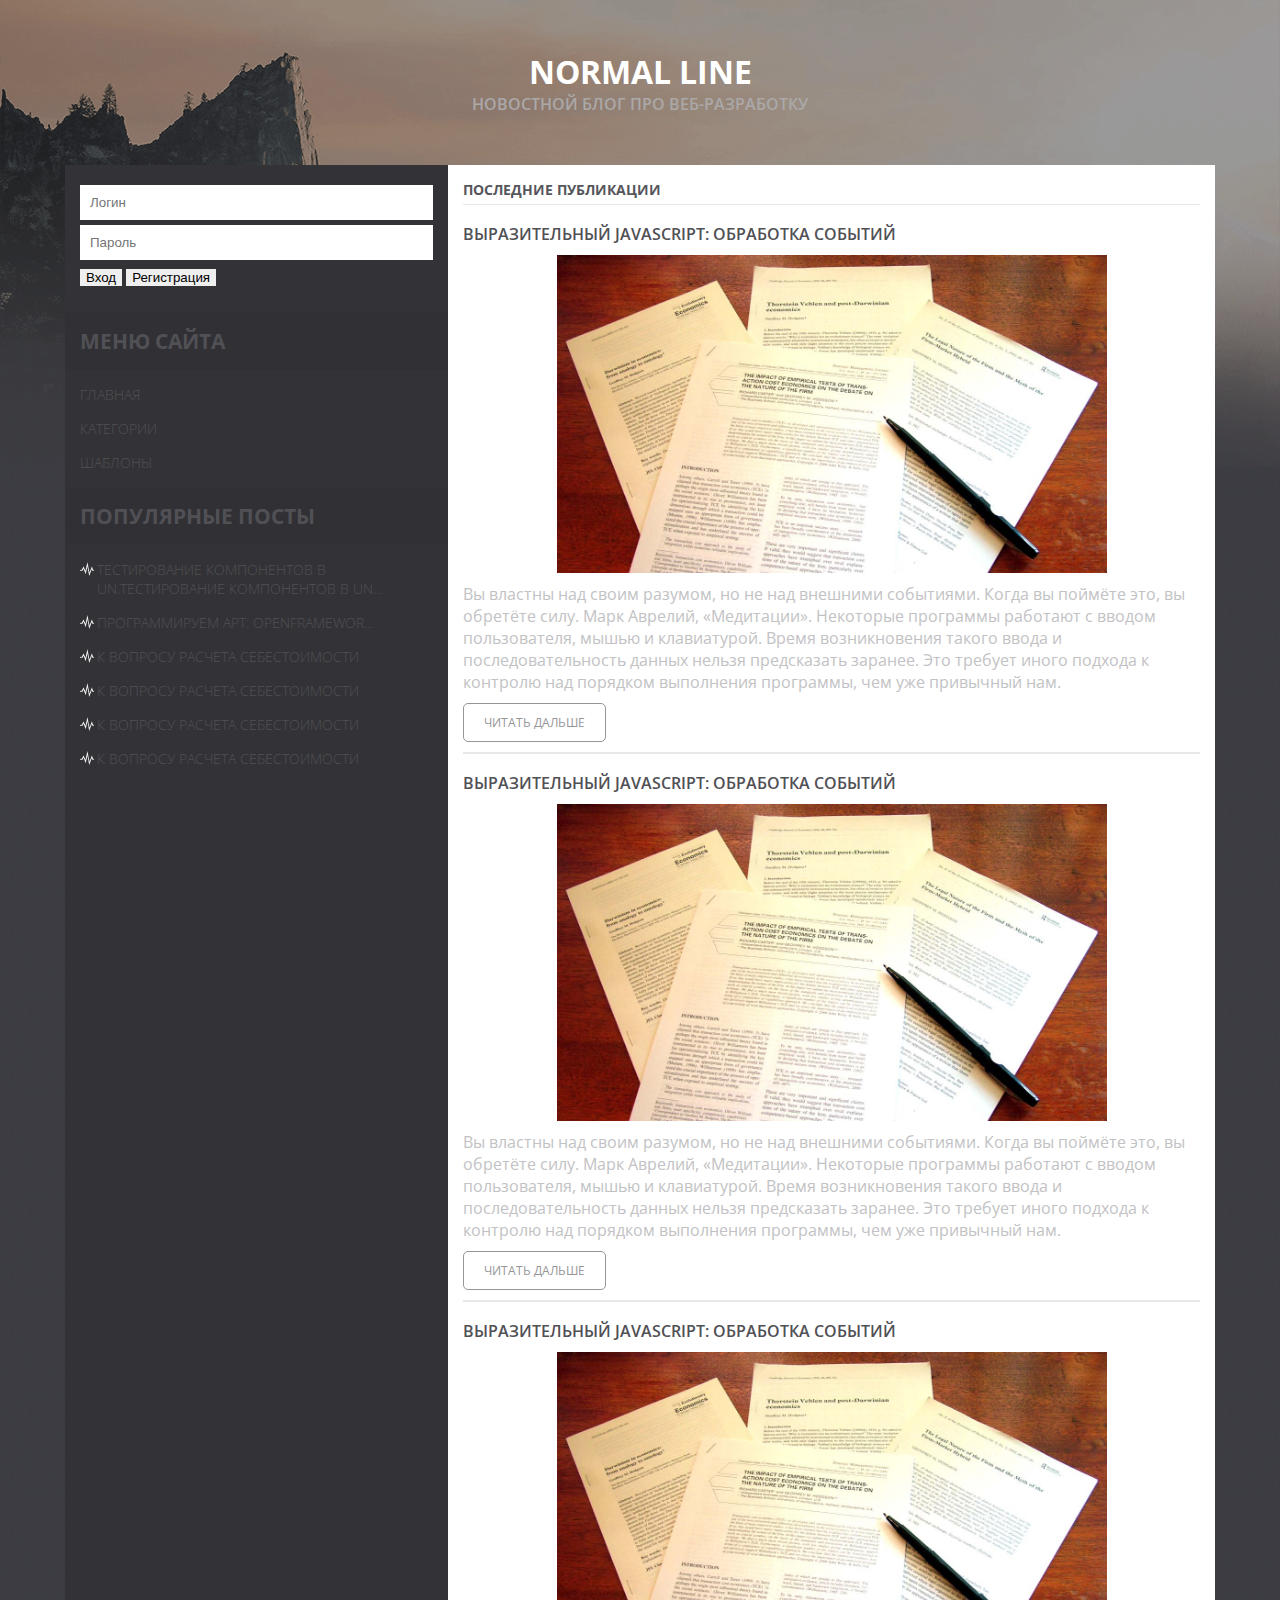
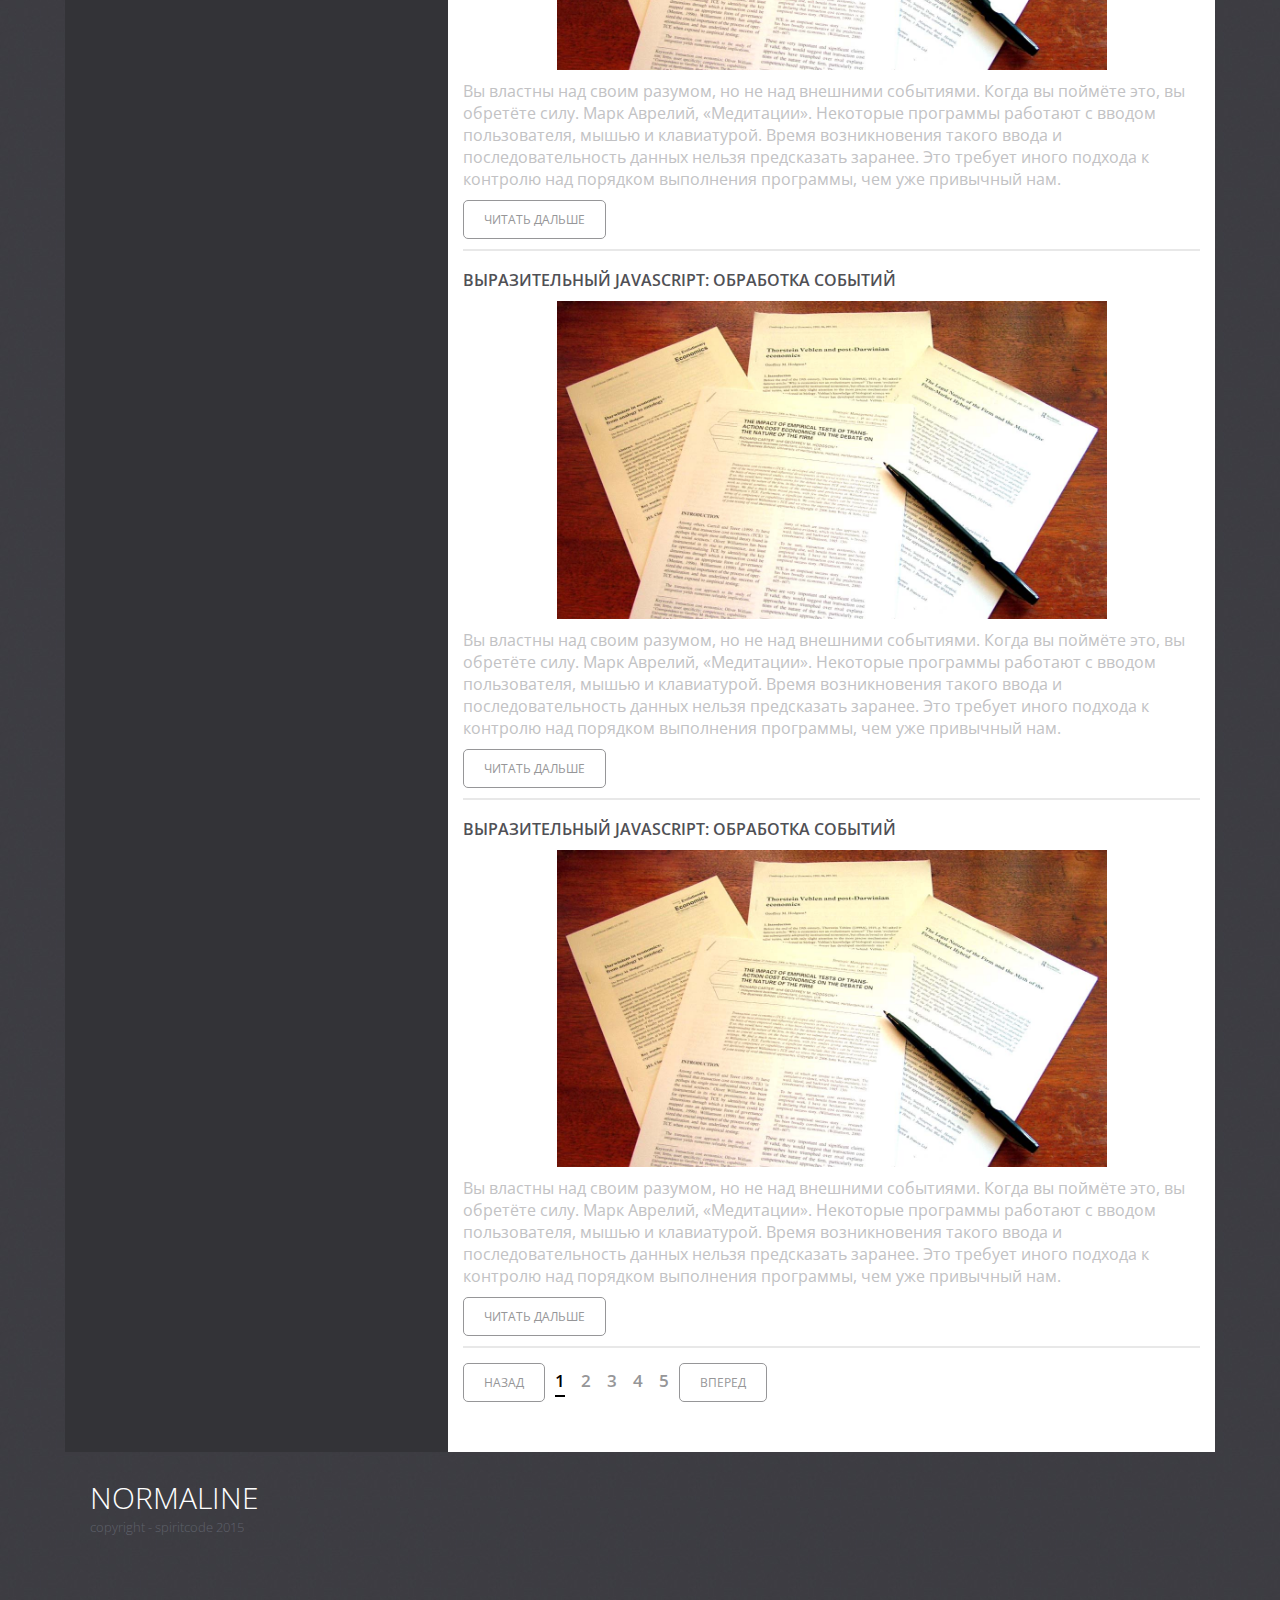
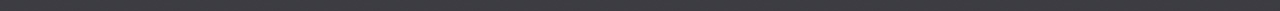
<file: Вёрстка/index.html>
<!DOCTYPE html>
<html lang="ru">
	<head>
		<meta charset="utf-8">
		<meta http-equiv="X-UA-Compatible" content="IE=Edge">
		<meta name="viewport" content="width=device-width, initial-scale=1.0">
		<link href="https://fonts.googleapis.com/css?family=Open+Sans:300,400,600,700&amp;subset=cyrillic" rel="stylesheet"> 
		<link rel="stylesheet" type="text/css" href="css/reset.css">
		<link rel="stylesheet" type="text/css" href="css/style.css">
		<title>Стартовая страница</title>
		<!-- HTML5 Shim and Respond.js IE8 support of HTML5 elements and media queries-->
		<!--if lt IE 9
		script(src='https://cdn.jsdelivr.net/html5shiv/3.7.3/html5shiv.min.js')
		script(src='https://cdn.jsdelivr.net/respond/1.4.2/respond.min.js')
		-->
	</head>
	<body>
		

	<div class="container">
		
		<header class="header text-center">
			<h1 class="header__title"><a class="header__href" href="#">Normal Line</a></h1>
			<p class="header__subtitle">Новостной блог про веб-разработку</p>
		</header>


		<!-- Content -->
		<div class="table">
			<aside class="aside bg-black padding-menu table-cell">

				<div class="panel">
					<form action="/" id="autorization" method="post" class="autorization">
						<input type="text" class="autorization__login" name="autor-login" placeholder="Логин" required>
						<input type="password" class="autorization__pass" name="autor-pass" placeholder="Пароль" required>
					</form>
					<input type="submit" form="autorization" class="autorization__submit" value="Вход">
					<div class="registration">
						<button class="registration__button">Регистрация</button>
						<form action="" method="post" class="registration__form">
							<span class="registration__inform">information</span>
							<input type="text" class="registration__login" name="reg-login" placeholder="Логин" required="">
							<input type="password" class="registration__pass" name="reg-pass" placeholder="Пароль" required="">
							<input type="password" class="registration__pass" name="reg-pass2" placeholder="Пароль" required="">
							<input type="submit" class="registration__submit" value="Отправить">
							<input type="reset" class="registration__reset" value="Очистить">
						</form>
					</div>
				</div>


				<div class="block">
					<h2 class="block__title">Меню сайта</h2>
					<ul class="block-list">
						<li class="block-list__item">
							<a href="index.html" class="block-list__href">Главная</a>
						</li>
						<li class="block-list__item">
							<a href="category.html" class="block-list__href">Категории</a>
						</li>
						<li class="block-list__item">
							<a href="#" class="block-list__href">Шаблоны</a>
						</li>
					</ul>
				</div>
				<div class="block">
					<h2 class="block__title">Популярные посты</h2>
					<ul class="block-list block-list--padding">
						<li class="block-list__item">
							<a href="#" class="block-list__href ico-pulse">Тестирование компонентов в Un.Тестирование компонентов в Un...</a>
						</li>
						<li class="block-list__item">
							<a href="#" class="block-list__href ico-pulse">Программируем арт: openFramewor...</a>
						</li>
						<li class="block-list__item">
							<a href="#" class="block-list__href ico-pulse">К вопросу расчета себестоимости</a>
						</li>
						<li class="block-list__item">
							<a href="#" class="block-list__href ico-pulse">К вопросу расчета себестоимости</a>
						</li>
						<li class="block-list__item">
							<a href="#" class="block-list__href ico-pulse">К вопросу расчета себестоимости</a>
						</li>
						<li class="block-list__item">
							<a href="#" class="block-list__href ico-pulse">К вопросу расчета себестоимости</a>
						</li>
					</ul>
				</div>
			</aside>
			<div class="content bg-white padding-content table-cell">
				<main role="main" class="main">
					<h2 class="main__title">последние публикации</h2>


					<div class="article">
						<h3 class="article__title"><a href="#" class="article__href">Выразительный JavaScript: Обработка событий</a></h3>
						<div class="article__img">
							<img src="image/articles/articles.jpg" class="img-responsive" alt="Картинка">
						</div>
						<div class="article__text">Вы властны над своим разумом, но не над внешними событиями. Когда вы поймёте это, вы обретёте силу. Марк Аврелий, «Медитации». Некоторые программы работают с вводом пользователя, мышью и клавиатурой. Время возникновения такого ввода и последовательность данных нельзя предсказать заранее. Это требует иного подхода к контролю над порядком выполнения программы, чем уже привычный нам.</div>
						<a href="#" class="article__read">Читать дальше</a>
					</div>

					<div class="article">
						<h3 class="article__title"><a href="#" class="article__href">Выразительный JavaScript: Обработка событий</a></h3>
						<div class="article__img">
							<img src="image/articles/articles.jpg" class="img-responsive" alt="Картинка">
						</div>
						<div class="article__text">Вы властны над своим разумом, но не над внешними событиями. Когда вы поймёте это, вы обретёте силу. Марк Аврелий, «Медитации». Некоторые программы работают с вводом пользователя, мышью и клавиатурой. Время возникновения такого ввода и последовательность данных нельзя предсказать заранее. Это требует иного подхода к контролю над порядком выполнения программы, чем уже привычный нам.</div>
						<a href="#" class="article__read">Читать дальше</a>
					</div>

					<div class="article">
						<h3 class="article__title"><a href="#" class="article__href">Выразительный JavaScript: Обработка событий</a></h3>
						<div class="article__img">
							<img src="image/articles/articles.jpg" class="img-responsive" alt="Картинка">
						</div>
						<div class="article__text">Вы властны над своим разумом, но не над внешними событиями. Когда вы поймёте это, вы обретёте силу. Марк Аврелий, «Медитации». Некоторые программы работают с вводом пользователя, мышью и клавиатурой. Время возникновения такого ввода и последовательность данных нельзя предсказать заранее. Это требует иного подхода к контролю над порядком выполнения программы, чем уже привычный нам.</div>
						<a href="#" class="article__read">Читать дальше</a>
					</div>

					<div class="article">
						<h3 class="article__title"><a href="#" class="article__href">Выразительный JavaScript: Обработка событий</a></h3>
						<div class="article__img">
							<img src="image/articles/articles.jpg" class="img-responsive" alt="Картинка">
						</div>
						<div class="article__text">Вы властны над своим разумом, но не над внешними событиями. Когда вы поймёте это, вы обретёте силу. Марк Аврелий, «Медитации». Некоторые программы работают с вводом пользователя, мышью и клавиатурой. Время возникновения такого ввода и последовательность данных нельзя предсказать заранее. Это требует иного подхода к контролю над порядком выполнения программы, чем уже привычный нам.</div>
						<a href="#" class="article__read">Читать дальше</a>
					</div>

					<div class="article">
						<h3 class="article__title"><a href="#" class="article__href">Выразительный JavaScript: Обработка событий</a></h3>
						<div class="article__img">
							<img src="image/articles/articles.jpg" class="img-responsive" alt="Картинка">
						</div>
						<div class="article__text">Вы властны над своим разумом, но не над внешними событиями. Когда вы поймёте это, вы обретёте силу. Марк Аврелий, «Медитации». Некоторые программы работают с вводом пользователя, мышью и клавиатурой. Время возникновения такого ввода и последовательность данных нельзя предсказать заранее. Это требует иного подхода к контролю над порядком выполнения программы, чем уже привычный нам.</div>
						<a href="#" class="article__read">Читать дальше</a>
					</div>

					<div class="pagination">
						<a href="#" class="pagination__back">Назад</a>
						<ul class="pagination__list">
							<li class="pagination__item">
								<a href="#" class="pagination__href pagination__href--active">1</a>
							</li>
							<li class="pagination__item">
								<a href="#" class="pagination__href">2</a>
							</li>
							<li class="pagination__item">
								<a href="#" class="pagination__href">3</a>
							</li>
							<li class="pagination__item">
								<a href="#" class="pagination__href">4</a>
							</li>
							<li class="pagination__item">
								<a href="#" class="pagination__href">5</a>
							</li>
						</ul>
						<a href="#" class="pagination__next">Вперед</a>
					</div>


				</main>
			</div>
		</div>

		<!-- Footer -->
		<footer class="footer">
			<h4 class="footer__title">NormaLine</h4>
			<p class="footer__text">copyright - spiritcode 2015</p>
		</footer>

	</div>

	<script src="js/jquery-3.1.1.min.js"></script>
	<script src="js/app.js"></script>	

	</body>
</html>
</file>
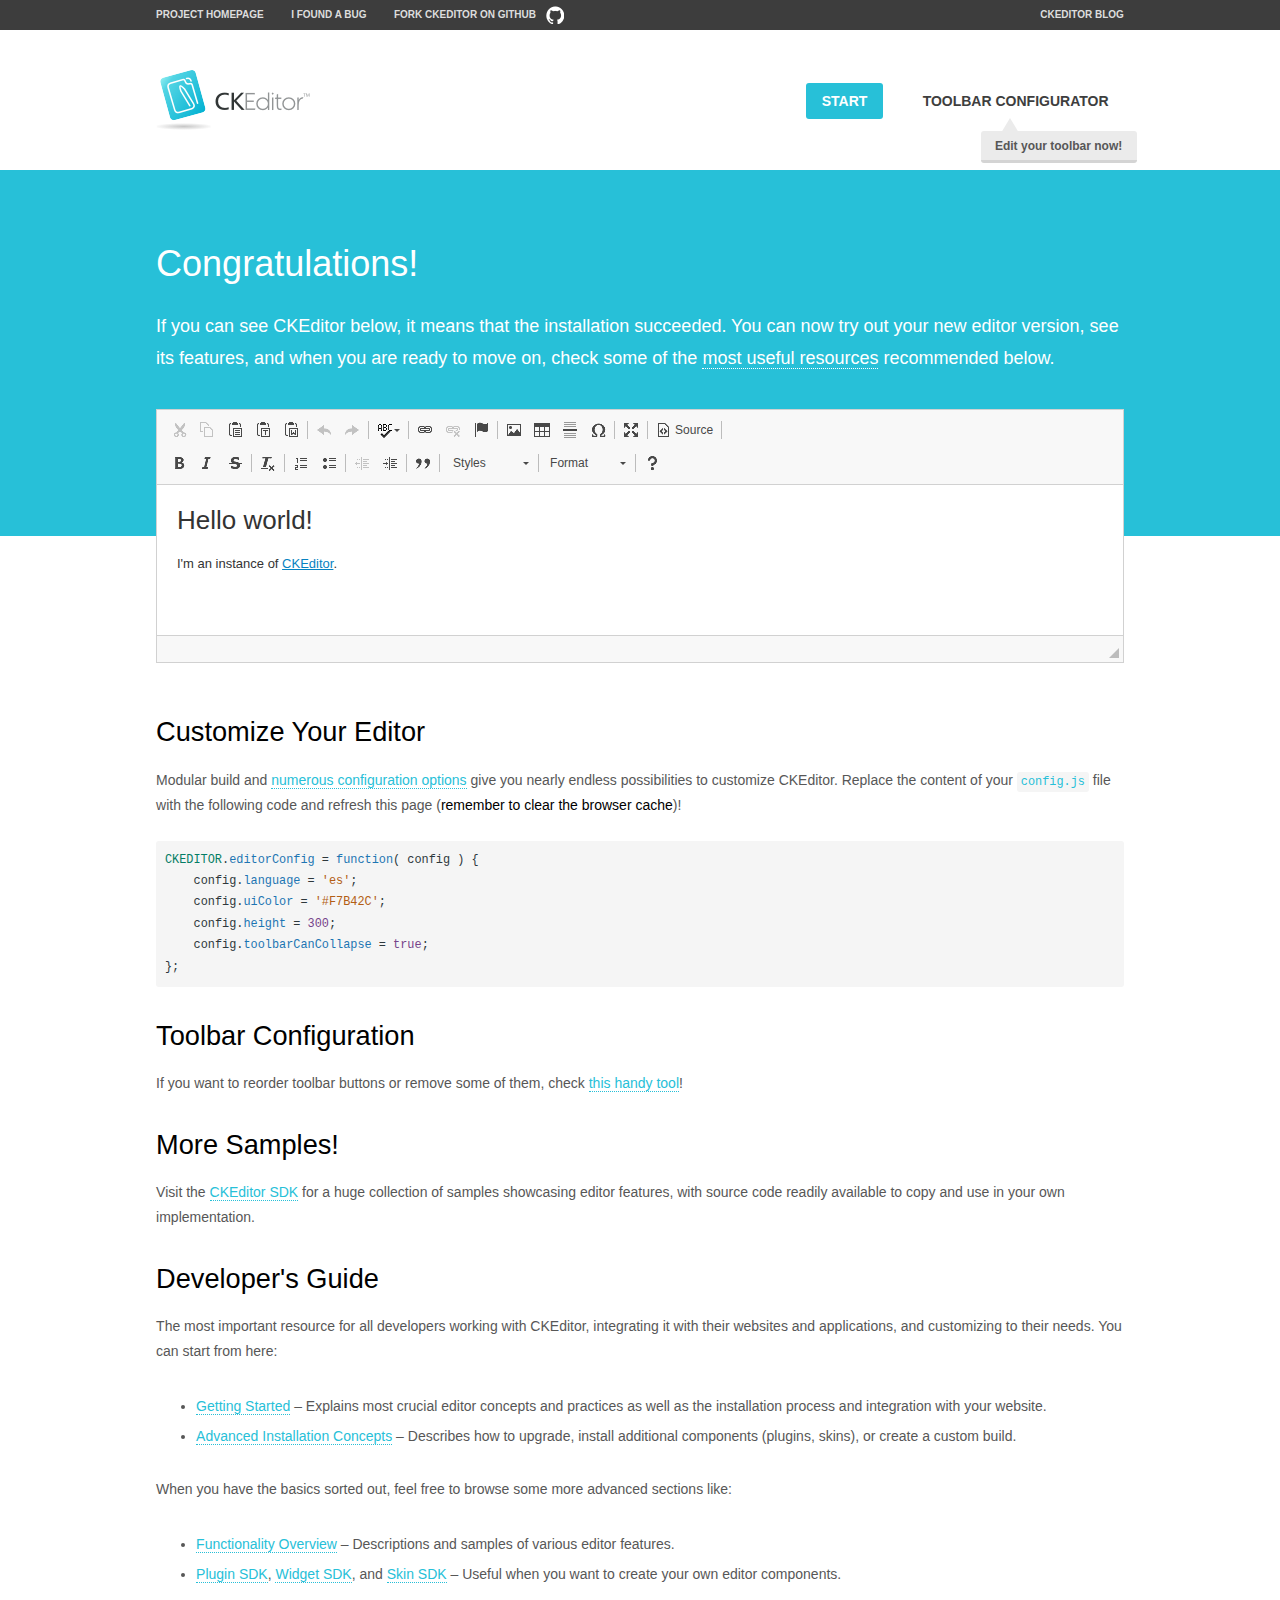
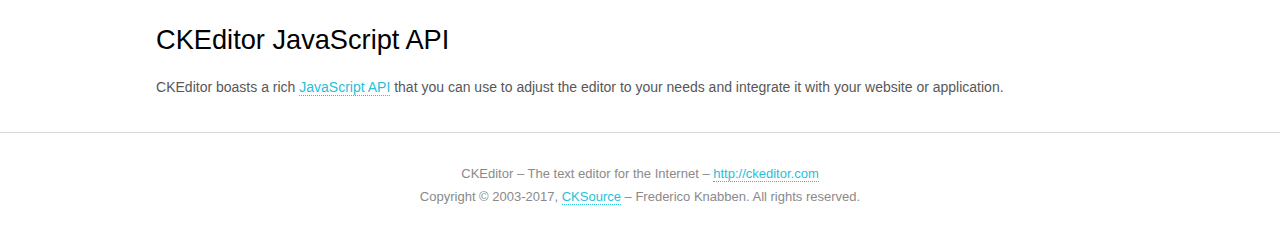
<file: template/js/ckeditor/samples/index.html>
<!DOCTYPE html>
<!--
Copyright (c) 2003-2017, CKSource - Frederico Knabben. All rights reserved.
For licensing, see LICENSE.md or http://ckeditor.com/license
-->
<html>
<head>
	<meta charset="utf-8">
	<title>CKEditor Sample</title>
	<script src="../ckeditor.js"></script>
	<script src="js/sample.js"></script>
	<link rel="stylesheet" href="css/samples.css">
	<link rel="stylesheet" href="toolbarconfigurator/lib/codemirror/neo.css">
</head>
<body id="main">

<nav class="navigation-a">
	<div class="grid-container">
		<ul class="navigation-a-left grid-width-70">
			<li><a href="http://ckeditor.com">Project Homepage</a></li>
			<li><a href="http://dev.ckeditor.com/">I found a bug</a></li>
			<li><a href="http://github.com/ckeditor/ckeditor-dev" class="icon-pos-right icon-navigation-a-github">Fork CKEditor on GitHub</a></li>
		</ul>
		<ul class="navigation-a-right grid-width-30">
			<li><a href="http://ckeditor.com/blog-list">CKEditor Blog</a></li>
		</ul>
	</div>
</nav>

<header class="header-a">
	<div class="grid-container">
		<h1 class="header-a-logo grid-width-30">
			<a href="index.html"><img src="img/logo.png" alt="CKEditor Sample"></a>
		</h1>

		<nav class="navigation-b grid-width-70">
			<ul>
				<li><a href="index.html" class="button-a button-a-background">Start</a></li>
				<li><a href="toolbarconfigurator/index.html" class="button-a">Toolbar configurator <span class="balloon-a balloon-a-nw">Edit your toolbar now!</span></a></li>
			</ul>
		</nav>
	</div>
</header>

<main>
	<div class="adjoined-top">
		<div class="grid-container">
			<div class="content grid-width-100">
				<h1>Congratulations!</h1>
				<p>
					If you can see CKEditor below, it means that the installation succeeded.
					You can now try out your new editor version, see its features, and when you are ready to move on, check some of the <a href="#sample-customize">most useful resources</a> recommended below.
				</p>
			</div>
		</div>
	</div>
	<div class="adjoined-bottom">
		<div class="grid-container">
			<div class="grid-width-100">
				<div id="editor">
					<h1>Hello world!</h1>
					<p>I'm an instance of <a href="http://ckeditor.com">CKEditor</a>.</p>
				</div>
			</div>
		</div>
	</div>

	<div class="grid-container">
		<div class="content grid-width-100">
			<section id="sample-customize">
				<h2>Customize Your Editor</h2>
				<p>Modular build and <a href="http://docs.ckeditor.com/#!/guide/dev_configuration">numerous configuration options</a> give you nearly endless possibilities to customize CKEditor. Replace the content of your <code><a href="../config.js">config.js</a></code> file with the following code and refresh this page (<strong>remember to clear the browser cache</strong>)!</p>
		<pre class="cm-s-neo CodeMirror"><code><span style="padding-right: 0.1px;"><span class="cm-variable">CKEDITOR</span>.<span class="cm-property">editorConfig</span> <span class="cm-operator">=</span> <span class="cm-keyword">function</span>( <span class="cm-def">config</span> ) {</span>
<span style="padding-right: 0.1px;"><span class="cm-tab">	</span><span class="cm-variable-2">config</span>.<span class="cm-property">language</span> <span class="cm-operator">=</span> <span class="cm-string">'es'</span>;</span>
<span style="padding-right: 0.1px;"><span class="cm-tab">	</span><span class="cm-variable-2">config</span>.<span class="cm-property">uiColor</span> <span class="cm-operator">=</span> <span class="cm-string">'#F7B42C'</span>;</span>
<span style="padding-right: 0.1px;"><span class="cm-tab">	</span><span class="cm-variable-2">config</span>.<span class="cm-property">height</span> <span class="cm-operator">=</span> <span class="cm-number">300</span>;</span>
<span style="padding-right: 0.1px;"><span class="cm-tab">	</span><span class="cm-variable-2">config</span>.<span class="cm-property">toolbarCanCollapse</span> <span class="cm-operator">=</span> <span class="cm-atom">true</span>;</span>
<span style="padding-right: 0.1px;">};</span></code></pre>
			</section>

			<section>
				<h2>Toolbar Configuration</h2>
				<p>If you want to reorder toolbar buttons or remove some of them, check <a href="toolbarconfigurator/index.html">this handy tool</a>!</p>
			</section>

			<section>
				<h2>More Samples!</h2>
				<p>Visit the <a href="http://sdk.ckeditor.com">CKEditor SDK</a> for a huge collection of samples showcasing editor features, with source code readily available to copy and use in your own implementation.</p>
			</section>

			<section>
				<h2>Developer's Guide</h2>
				<p>The most important resource for all developers working with CKEditor, integrating it with their websites and applications, and customizing to their needs. You can start from here:</p>
				<ul>
					<li><a href="http://docs.ckeditor.com/#!/guide/dev_installation">Getting Started</a> &ndash; Explains most crucial editor concepts and practices as well as the installation process and integration with your website.</li>
					<li><a href="http://docs.ckeditor.com/#!/guide/dev_advanced_installation">Advanced Installation Concepts</a> &ndash; Describes how to upgrade, install additional components (plugins, skins), or create a custom build.</li>
				</ul>
					<p>When you have the basics sorted out, feel free to browse some more advanced sections like:</p>
				<ul>
					<li><a href="http://docs.ckeditor.com/#!/guide/dev_features">Functionality Overview</a> &ndash; Descriptions and samples of various editor features.</li>
					<li><a href="http://docs.ckeditor.com/#!/guide/plugin_sdk_intro">Plugin SDK</a>, <a href="http://docs.ckeditor.com/#!/guide/widget_sdk_intro">Widget SDK</a>, and <a href="http://docs.ckeditor.com/#!/guide/skin_sdk_intro">Skin SDK</a> &ndash; Useful when you want to create your own editor components.</li>
				</ul>
			</section>

			<section>
				<h2>CKEditor JavaScript API</h2>
				<p>CKEditor boasts a rich <a href="http://docs.ckeditor.com/#!/api">JavaScript API</a> that you can use to adjust the editor to your needs and integrate it with your website or application.</p>
			</section>
		</div>
	</div>
</main>

<footer class="footer-a grid-container">
	<div class="grid-container">
		<p class="grid-width-100">
			CKEditor &ndash; The text editor for the Internet &ndash; <a class="samples" href="http://ckeditor.com/">http://ckeditor.com</a>
		</p>
		<p class="grid-width-100" id="copy">
			Copyright &copy; 2003-2017, <a class="samples" href="http://cksource.com/">CKSource</a> &ndash; Frederico Knabben. All rights reserved.
		</p>
	</div>
</footer>
<script>
	initSample();
</script>

</body>
</html>
</file>
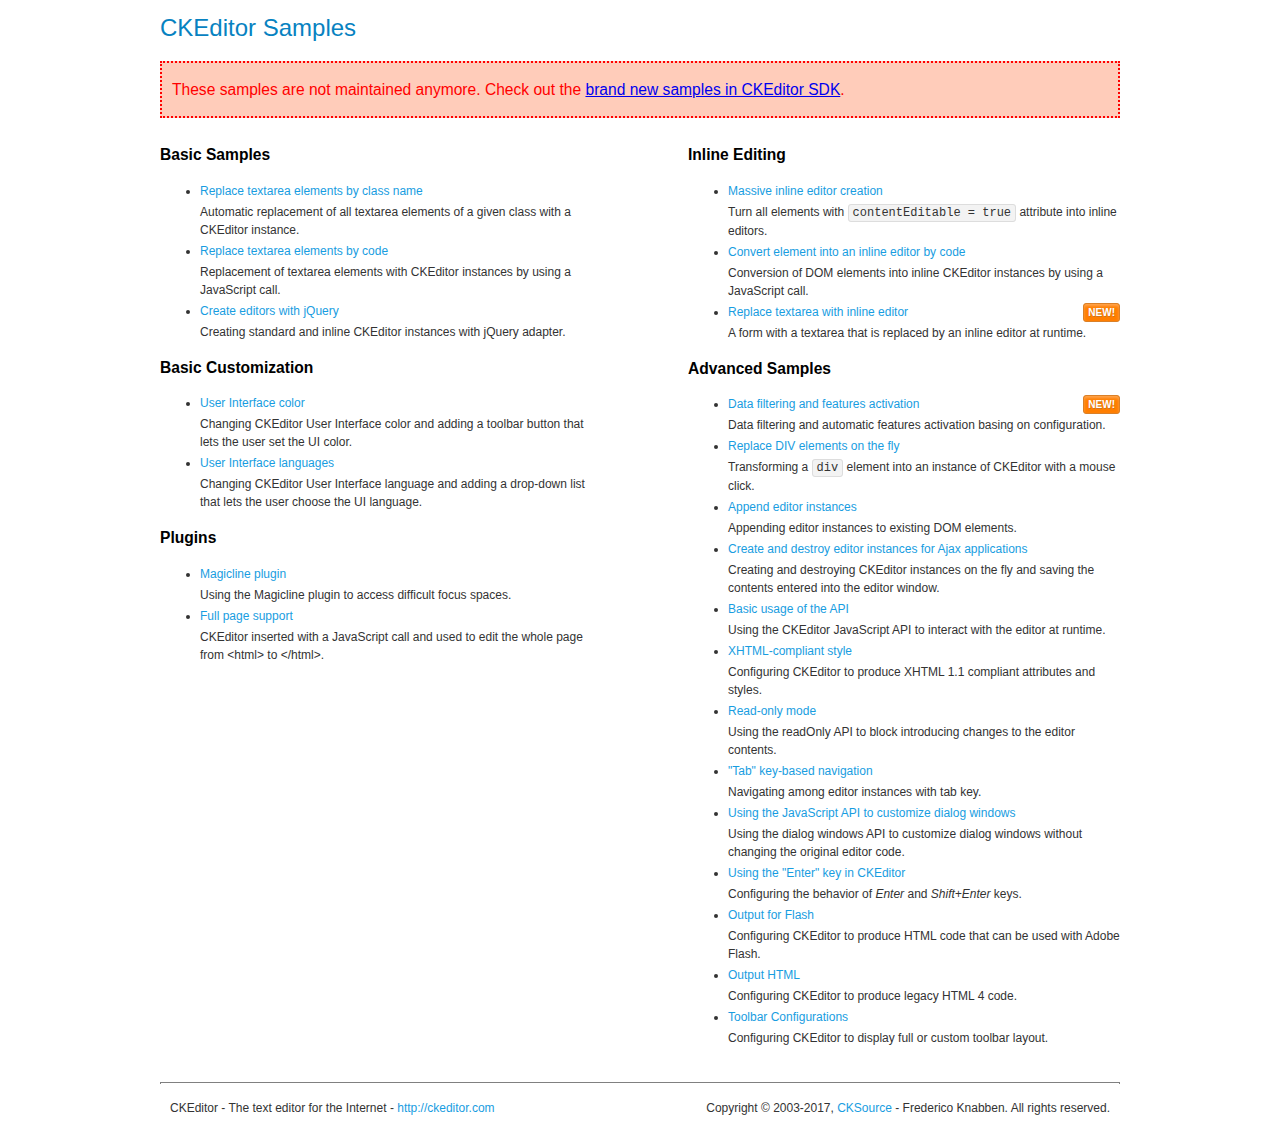
<file: template/js/ckeditor/samples/old/index.html>
<!DOCTYPE html>
<!--
Copyright (c) 2003-2017, CKSource - Frederico Knabben. All rights reserved.
For licensing, see LICENSE.md or http://ckeditor.com/license
-->
<html>
<head>
	<meta charset="utf-8">
	<title>CKEditor Samples</title>
	<link rel="stylesheet" href="sample.css">
</head>
<body>
	<h1 class="samples">
		CKEditor Samples
	</h1>
	<div class="warning deprecated">
		These samples are not maintained anymore. Check out the <a href="http://sdk.ckeditor.com/">brand new samples in CKEditor SDK</a>.
	</div>
	<div class="twoColumns">
		<div class="twoColumnsLeft">
			<h2 class="samples">
				Basic Samples
			</h2>
			<dl class="samples">
				<dt><a class="samples" href="replacebyclass.html">Replace textarea elements by class name</a></dt>
				<dd>Automatic replacement of all textarea elements of a given class with a CKEditor instance.</dd>

				<dt><a class="samples" href="replacebycode.html">Replace textarea elements by code</a></dt>
				<dd>Replacement of textarea elements with CKEditor instances by using a JavaScript call.</dd>

				<dt><a class="samples" href="jquery.html">Create editors with jQuery</a></dt>
				<dd>Creating standard and inline CKEditor instances with jQuery adapter.</dd>
			</dl>

			<h2 class="samples">
				Basic Customization
			</h2>
			<dl class="samples">
				<dt><a class="samples" href="uicolor.html">User Interface color</a></dt>
				<dd>Changing CKEditor User Interface color and adding a toolbar button that lets the user set the UI color.</dd>

				<dt><a class="samples" href="uilanguages.html">User Interface languages</a></dt>
				<dd>Changing CKEditor User Interface language and adding a drop-down list that lets the user choose the UI language.</dd>
			</dl>


			<h2 class="samples">Plugins</h2>
<dl class="samples">
<dt><a class="samples" href="magicline/magicline.html">Magicline plugin</a></dt>
<dd>Using the Magicline plugin to access difficult focus spaces.</dd>

<dt><a class="samples" href="wysiwygarea/fullpage.html">Full page support</a></dt>
<dd>CKEditor inserted with a JavaScript call and used to edit the whole page from &lt;html&gt; to &lt;/html&gt;.</dd>
</dl>
		</div>
		<div class="twoColumnsRight">
			<h2 class="samples">
				Inline Editing
			</h2>
			<dl class="samples">
				<dt><a class="samples" href="inlineall.html">Massive inline editor creation</a></dt>
				<dd>Turn all elements with <code>contentEditable = true</code> attribute into inline editors.</dd>

				<dt><a class="samples" href="inlinebycode.html">Convert element into an inline editor by code</a></dt>
				<dd>Conversion of DOM elements into inline CKEditor instances by using a JavaScript call.</dd>

				<dt><a class="samples" href="inlinetextarea.html">Replace textarea with inline editor</a> <span class="new">New!</span></dt>
				<dd>A form with a textarea that is replaced by an inline editor at runtime.</dd>

				
			</dl>

			<h2 class="samples">
				Advanced Samples
			</h2>
			<dl class="samples">
				<dt><a class="samples" href="datafiltering.html">Data filtering and features activation</a> <span class="new">New!</span></dt>
				<dd>Data filtering and automatic features activation basing on configuration.</dd>

				<dt><a class="samples" href="divreplace.html">Replace DIV elements on the fly</a></dt>
				<dd>Transforming a <code>div</code> element into an instance of CKEditor with a mouse click.</dd>

				<dt><a class="samples" href="appendto.html">Append editor instances</a></dt>
				<dd>Appending editor instances to existing DOM elements.</dd>

				<dt><a class="samples" href="ajax.html">Create and destroy editor instances for Ajax applications</a></dt>
				<dd>Creating and destroying CKEditor instances on the fly and saving the contents entered into the editor window.</dd>

				<dt><a class="samples" href="api.html">Basic usage of the API</a></dt>
				<dd>Using the CKEditor JavaScript API to interact with the editor at runtime.</dd>

				<dt><a class="samples" href="xhtmlstyle.html">XHTML-compliant style</a></dt>
				<dd>Configuring CKEditor to produce XHTML 1.1 compliant attributes and styles.</dd>

				<dt><a class="samples" href="readonly.html">Read-only mode</a></dt>
				<dd>Using the readOnly API to block introducing changes to the editor contents.</dd>

				<dt><a class="samples" href="tabindex.html">"Tab" key-based navigation</a></dt>
				<dd>Navigating among editor instances with tab key.</dd>


				
<dt><a class="samples" href="dialog/dialog.html">Using the JavaScript API to customize dialog windows</a></dt>
<dd>Using the dialog windows API to customize dialog windows without changing the original editor code.</dd>

<dt><a class="samples" href="enterkey/enterkey.html">Using the &quot;Enter&quot; key in CKEditor</a></dt>
<dd>Configuring the behavior of <em>Enter</em> and <em>Shift+Enter</em> keys.</dd>

<dt><a class="samples" href="htmlwriter/outputforflash.html">Output for Flash</a></dt>
<dd>Configuring CKEditor to produce HTML code that can be used with Adobe Flash.</dd>

<dt><a class="samples" href="htmlwriter/outputhtml.html">Output HTML</a></dt>
<dd>Configuring CKEditor to produce legacy HTML 4 code.</dd>

<dt><a class="samples" href="toolbar/toolbar.html">Toolbar Configurations</a></dt>
<dd>Configuring CKEditor to display full or custom toolbar layout.</dd>

			</dl>
		</div>
	</div>
	<div id="footer">
		<hr>
		<p>
			CKEditor - The text editor for the Internet - <a class="samples" href="http://ckeditor.com/">http://ckeditor.com</a>
		</p>
		<p id="copy">
			Copyright &copy; 2003-2017, <a class="samples" href="http://cksource.com/">CKSource</a> - Frederico Knabben. All rights reserved.
		</p>
	</div>
</body>
</html>
</file>
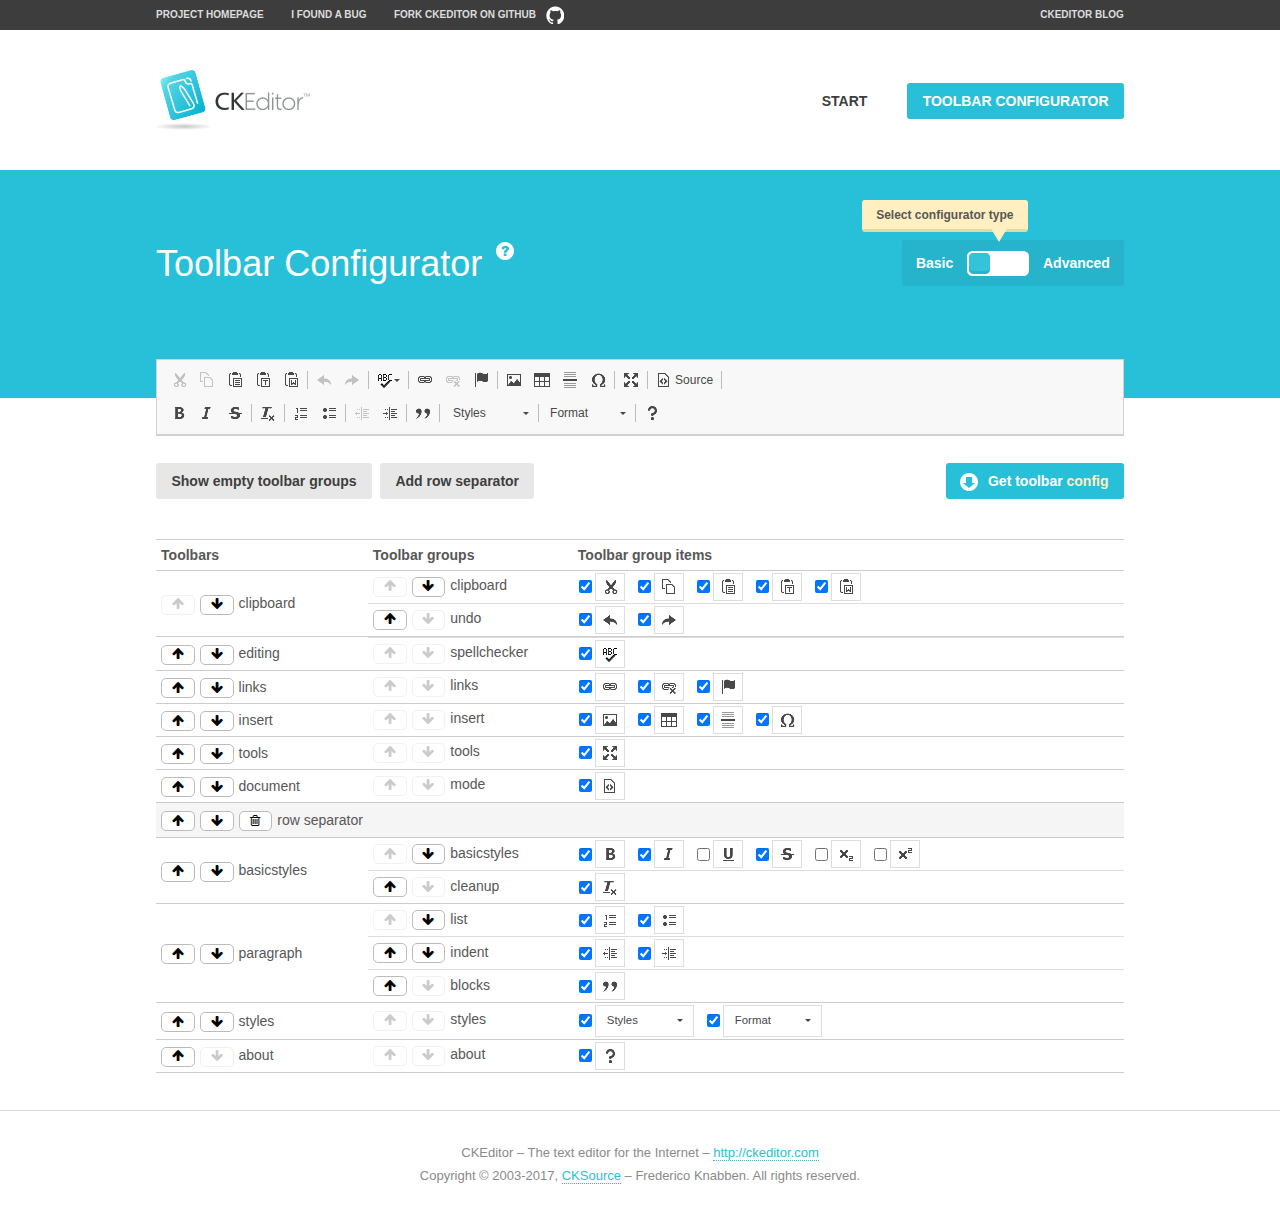
<file: template/js/ckeditor/samples/toolbarconfigurator/index.html>
<!DOCTYPE html>
<!--
Copyright (c) 2003-2017, CKSource - Frederico Knabben. All rights reserved.
For licensing, see LICENSE.md or http://ckeditor.com/license
-->
<!--[if IE 8]><html class="ie8"><![endif]-->
<!--[if gt IE 8]><html><![endif]-->
<!--[if !IE]><!--><html><!--<![endif]-->
<head>
	<meta charset="utf-8">
	<title>Toolbar Configurator</title>
	<script src="../../ckeditor.js"></script>
	<script>
		if ( CKEDITOR.env.ie && CKEDITOR.env.version < 9 )
			CKEDITOR.tools.enableHtml5Elements( document );
	</script>
	<link rel="stylesheet" href="lib/codemirror/codemirror.css">
	<link rel="stylesheet" href="lib/codemirror/show-hint.css">
	<link rel="stylesheet" href="lib/codemirror/neo.css">
	<link rel="stylesheet" href="css/fontello.css">
	<link rel="stylesheet" href="../css/samples.css">
</head>
<body id="toolbar">

<nav class="navigation-a">
	<div class="grid-container">
		<ul class="navigation-a-left grid-width-70">
			<li><a href="http://ckeditor.com">Project Homepage</a></li>
			<li><a href="http://dev.ckeditor.com/">I found a bug</a></li>
			<li><a href="http://github.com/ckeditor/ckeditor-dev" class="icon-pos-right icon-navigation-a-github">Fork CKEditor on GitHub</a></li>
		</ul>
		<ul class="navigation-a-right grid-width-30">
			<li><a href="http://ckeditor.com/blog-list">CKEditor Blog</a></li>
		</ul>
	</div>
</nav>

<header class="header-a">
	<div class="grid-container">
		<h1 class="header-a-logo grid-width-30">
			<a href="../index.html"><img src="../img/logo.png" alt="CKEditor Logo"></a>
		</h1>
		<nav class="navigation-b grid-width-70">
			<ul>
				<li><a href="../index.html"  class="button-a">Start</a></li>
				<li><a href="index.html"  class="button-a button-a-background">Toolbar configurator</a></li>
			</ul>
		</nav>
	</div>
</header>

<main>
	<div class="adjoined-top">
		<div class="grid-container">
			<div class="content grid-width-100">
				<div class="grid-container-nested">
					<h1 class="grid-width-60">
						Toolbar Configurator
						<a href="#help-content" type="button" title="Configurator help" id="help" class="button-a button-a-background button-a-no-text icon-pos-left icon-question-mark">Help</a>
					</h1>

					<div class="grid-width-40 grid-switch-magic">
						<div class="switch">
							<span class="balloon-a balloon-a-se">Select configurator type</span>
							<input type="radio" name="radio" data-num="1" id="radio-basic" />
							<input type="radio" name="radio" data-num="2" id="radio-advanced" />
							<label data-for="1" for="radio-basic">Basic</label>
							<span class="switch-inner">
								<span class="handler"></span>
							</span>
							<label data-for="2" for="radio-advanced">Advanced</label>
						</div>
					</div>
				</div>
			</div>
		</div>
	</div>
	<div class="adjoined-bottom">
		<div class="grid-container">
			<div class="grid-width-100">
				<div class="editors-container">
					<div id="editor-basic"></div>
					<div id="editor-advanced"></div>
				</div>
			</div>
		</div>
	</div>

	<div class="grid-container configurator">
		<div class="content grid-width-100">
			<div class="configurator">
				<div>
					<div id="toolbarModifierWrapper"></div>
				</div>
			</div>
		</div>
	</div>

	<div id="help-content">
		<div class="grid-container">
			<div class="grid-width-100">
				<h2>What Am I Doing Here?</h2>

				<div class="grid-container grid-container-nested">
					<div class="basic">
						<div class="grid-width-50">
							<p>Arrange <a href="http://docs.ckeditor.com/#!/api/CKEDITOR.config-cfg-toolbarGroups">toolbar groups</a>, toggle <a href="http://docs.ckeditor.com/#!/api/CKEDITOR.config-cfg-removeButtons">button visibility</a> according to your needs and get your toolbar configuration.</p>
							<p>You can replace the content of the <a href="../../config.js"><code>config.js</code></a> file with the generated configuration. If you already set some configuration options you will need to merge both configurations.</p>
						</div>
						<div class="grid-width-50">
							<p>Read more about different ways of <a href="http://docs.ckeditor.com/#!/guide/dev_configuration">setting configuration</a> and do not forget about <strong>clearing browser cache</strong>.</p>
							<p>Arranging toolbar groups is the recommended way of configuring the toolbar, but if you need more freedom you can use the <a href="#advanced">advanced configurator</a>.</p>
						</div>
					</div>
					<div class="advanced" style="display: none;">
						<div class="grid-width-50">
							<p>With this code editor you can edit your <a href="http://docs.ckeditor.com/#!/api/CKEDITOR.config-cfg-toolbar">toolbar configuration</a> live.</p>
							<p>You can replace the content of the <a href="../../config.js"><code>config.js</code></a> file with the generated configuration. If you already set some configuration options you will need to merge both configurations.</p>
						</div>
						<div class="grid-width-50">
							<p>Read more about different ways of <a href="http://docs.ckeditor.com/#!/guide/dev_configuration">setting configuration</a> and do not forget about <strong>clearing browser cache</strong>.</p>
						</div>
					</div>
				</div>

				<p class="grid-container grid-container-nested">
					<button type="button" class="help-content-close grid-width-100 button-a button-a-background">Got it. Let's play!</button>
				</p>
			</div>
		</div>
	</div>
</main>

<footer class="footer-a grid-container">
	<p class="grid-width-100">
		CKEditor &ndash; The text editor for the Internet &ndash; <a class="samples" href="http://ckeditor.com/">http://ckeditor.com</a>
	</p>
	<p class="grid-width-100" id="copy">
		Copyright &copy; 2003-2017, <a class="samples" href="http://cksource.com/">CKSource</a> &ndash; Frederico Knabben. All rights reserved.
	</p>
</footer>

<script src="lib/codemirror/codemirror.js"></script>
<script src="lib/codemirror/javascript.js"></script>
<script src="lib/codemirror/show-hint.js"></script>

<script src="js/fulltoolbareditor.js"></script>
<script src="js/abstracttoolbarmodifier.js"></script>
<script src="js/toolbarmodifier.js"></script>
<script src="js/toolbartextmodifier.js"></script>
<script src="../js/sf.js"></script>

<script>
	( function() {
		'use strict';

		var mode = ( window.location.hash.substr( 1 ) === 'advanced' ) ? 'advanced' : 'basic',
			configuratorSection = CKEDITOR.document.findOne( 'main > .grid-container.configurator' ),
			basicInstruction = CKEDITOR.document.findOne( '#help-content .basic' ),
			advancedInstruction = CKEDITOR.document.findOne( '#help-content .advanced' ),

			// Configurator mode switcher.
			modeSwitchBasic = CKEDITOR.document.getById( 'radio-basic' ),
			modeSwitchAdvanced = CKEDITOR.document.getById( 'radio-advanced' );

		// Initial setup
		function updateSwitcher() {
			if ( mode === 'advanced' ) {
				modeSwitchAdvanced.$.checked = true;
			} else {
				modeSwitchBasic.$.checked = true;
			}
		}

		updateSwitcher();

		CKEDITOR.document.getWindow().on( 'hashchange', function( e ) {
			var hash = window.location.hash.substr( 1 );
			if ( !( hash === 'advanced' || hash === 'basic' ) ) {
				return;
			}
			mode = hash;
			onToolbarsDone( mode );
		} );

		CKEDITOR.document.getWindow().on( 'resize', function() {
			updateToolbar( ( mode === 'basic' ? toolbarModifier : toolbarTextModifier )[ 'editorInstance' ] );
		} );

		function onRefresh( modifier ) {
			modifier = modifier || this;

			if ( mode === 'basic' && modifier instanceof ToolbarConfigurator.ToolbarTextModifier ) {
				return;
			}

			// CodeMirror container becomes visible, so we need to refresh and to avoid rendering problems.
			if ( mode === 'advanced' && modifier instanceof ToolbarConfigurator.ToolbarTextModifier ) {
				modifier.codeContainer.refresh();
			}

			updateToolbar( modifier.editorInstance );
		}

		function updateToolbar( editor ) {
			var editorContainer = editor.container;

			// Not always editor is loaded.
			if ( !editorContainer ) {
				return;
			}

			var displayStyle = editorContainer.getStyle( 'display' );

			editorContainer.setStyle( 'display', 'block' );

			var newHeight = editorContainer.getSize( 'height' );

			var newMarginTop = parseInt( editorContainer.getComputedStyle( 'margin-top' ), 10 );
			newMarginTop = ( isNaN( newMarginTop ) ? 0 : Number( newMarginTop ) );

			var newMarginBottom = parseInt( editorContainer.getComputedStyle( 'margin-bottom' ), 10 );
			newMarginBottom = ( isNaN( newMarginBottom ) ? 0 : Number( newMarginBottom ) );

			var result = newHeight + newMarginTop + newMarginBottom;

			editorContainer.setStyle( 'display', displayStyle );

			editor.container.getAscendant( 'div' ).setStyle( 'height', result + 'px' );
		}

		var toolbarModifier = new ToolbarConfigurator.ToolbarModifier( 'editor-basic' );

		var done = 0;
		toolbarModifier.init( onToolbarInit );
		toolbarModifier.onRefresh = onRefresh;

		CKEDITOR.document.getById( 'toolbarModifierWrapper' ).append( toolbarModifier.mainContainer );

		var toolbarTextModifier = new ToolbarConfigurator.ToolbarTextModifier( 'editor-advanced' );
		toolbarTextModifier.init( onToolbarInit );
		toolbarTextModifier.onRefresh = onRefresh;

		function onToolbarInit() {
			if ( ++done === 2 ) {
				onToolbarsDone();

				positionSticky.watch( CKEDITOR.document.findOne( '.toolbar' ), function() {
					return mode === 'advanced';
				} );
			}
		}

		function onToolbarsDone() {
			if ( mode === 'basic' ) {
				toggleModeBasic( false );
			} else {
				toggleModeAdvanced( false );
			}

			updateSwitcher();

			setTimeout( function() {
				CKEDITOR.document.findOne( '.editors-container' ).addClass( 'active' );
				CKEDITOR.document.findOne( '#toolbarModifierWrapper' ).addClass( 'active' );
			}, 200 );
		}

		CKEDITOR.document.getById( 'toolbarModifierWrapper' ).append( toolbarTextModifier.mainContainer );

		function toogleModeSwitch( onElement, offElement, onModifier, offModifier ) {
			onElement.addClass( 'fancy-button-active' );
			offElement.removeClass( 'fancy-button-active' );

			onModifier.showUI();
			offModifier.hideUI();
		}

		function toggleModeBasic( callOnRefresh ) {
			callOnRefresh = ( callOnRefresh !== false );
			mode = 'basic';
			window.location.hash = '#basic';
			toogleModeSwitch( modeSwitchBasic, modeSwitchAdvanced, toolbarModifier, toolbarTextModifier );

			configuratorSection.removeClass( 'freed-width' );
			basicInstruction.show();
			advancedInstruction.hide();

			callOnRefresh && onRefresh( toolbarModifier );
		}

		function toggleModeAdvanced( callOnRefresh ) {
			callOnRefresh = ( callOnRefresh !== false );
			mode = 'advanced';
			window.location.hash = '#advanced';
			toogleModeSwitch( modeSwitchAdvanced, modeSwitchBasic, toolbarTextModifier, toolbarModifier );

			configuratorSection.addClass( 'freed-width' );
			advancedInstruction.show();
			basicInstruction.hide();

			callOnRefresh && onRefresh( toolbarTextModifier );
		}

		modeSwitchBasic.on( 'click', toggleModeBasic );
		modeSwitchAdvanced.on( 'click', toggleModeAdvanced );

		//
		// Position:sticky for the toolbar.
		//

		// Will make elements behave like they were styled with position:sticky.
		var positionSticky = {
			// Store object: {
			// 		element: CKEDITOR.dom.element, // Element which will float.
			// 		placeholder: CKEDITOR.dom.element, // Placeholder which is place to prevent page bounce.
			// 		isFixed: boolean // Whether element float now.
			// }
			watched: [],

			active: [],

			staticContainer: null,

			init: function() {
				var element = CKEDITOR.dom.element.createFromHtml(
					'<div class="staticContainer">' +
						'<div class="grid-container" >' +
							'<div class="grid-width-100">' +
								'<div class="inner"></div>' +
							'</div>' +
						'</div>' +
					'</div>' );

				this.staticContainer = element.findOne( '.inner' );

				CKEDITOR.document.getBody().append( element );
			},

			watch: function( element, preventFunc ) {
				this.watched.push( {
					element: element,
					placeholder: new CKEDITOR.dom.element( 'div' ),
					isFixed: false,
					preventFunc: preventFunc
				} );
			},

			checkAll: function() {
				for ( var i = 0; i < this.watched.length; i++ ) {
					this.check( this.watched[ i ] );
				}
			},

			check: function( element ) {
				var isFixed = element.isFixed;
				var shouldBeFixed = this.shouldBeFixed( element );

				// Nothing to be done.
				if ( isFixed === shouldBeFixed ) {
					return;
				}

				var placeholder = element.placeholder;

				if ( isFixed ) {
					// Unfixing.

					element.element.insertBefore( placeholder );
					placeholder.remove();

					element.element.removeStyle( 'margin' );

					this.active.splice( CKEDITOR.tools.indexOf( this.active, element ), 1 );

				} else {
					// Fixing.
					placeholder.setStyle( 'width', element.element.getSize( 'width' ) + 'px' );
					placeholder.setStyle( 'height', element.element.getSize( 'height' ) + 'px' );
					placeholder.setStyle( 'margin-bottom', element.element.getComputedStyle( 'margin-bottom' ) );
					placeholder.setStyle( 'display', element.element.getComputedStyle( 'display' ) );
					placeholder.insertAfter( element.element );

					this.staticContainer.append( element.element );

					this.active.push( element );
				}

				element.isFixed = !element.isFixed;
			},

			shouldBeFixed: function( element ) {
				if ( element.preventFunc && element.preventFunc() ) {
					return false;
				}

				// If element is already fixed we are checking it's placeholder.
				var related = ( element.isFixed ? element.placeholder : element.element ),
					clientRect = related.$.getBoundingClientRect(),
					staticHeight = this.staticContainer.getSize('height' ),
					elemHeight = element.element.getSize( 'height' );

				if ( element.isFixed ) {
					return ( clientRect.top + elemHeight < staticHeight );
				} else {
					return ( clientRect.top < staticHeight );
				}
			}
		};

		positionSticky.init();

		CKEDITOR.document.getWindow().on( 'scroll',
			new CKEDITOR.tools.eventsBuffer( 100, positionSticky.checkAll, positionSticky ).input
		);

		// Make the toolbar sticky.
		positionSticky.watch( CKEDITOR.document.findOne( '.editors-container' ) );

		// Help button and help-content.
		( function() {
			var helpButton = CKEDITOR.document.getById( 'help' ),
				helpContent = CKEDITOR.document.getById( 'help-content' );

			// Don't show help button on IE8 because it's unsupported by Pico Modal.
			if ( CKEDITOR.env.ie && CKEDITOR.env.version == 8 ) {
				helpButton.hide();
			} else {
				// Display help modal when the button is clicked.
				helpButton.on( 'click', function( evt ) {
					SF.modal( {
						// Clone modal content from DOM.
						content: helpContent.getHtml(),

						afterCreate: function( modal ) {
							// Enable modal content button to close the modal.
							new CKEDITOR.dom.element( modal.modalElem() ).findOne( '.help-content-close' ).once( 'click', modal.close );
						}
					} ).show();
				} );
			}
		} )();
	} )();
</script>
</body>
</html>
</file>
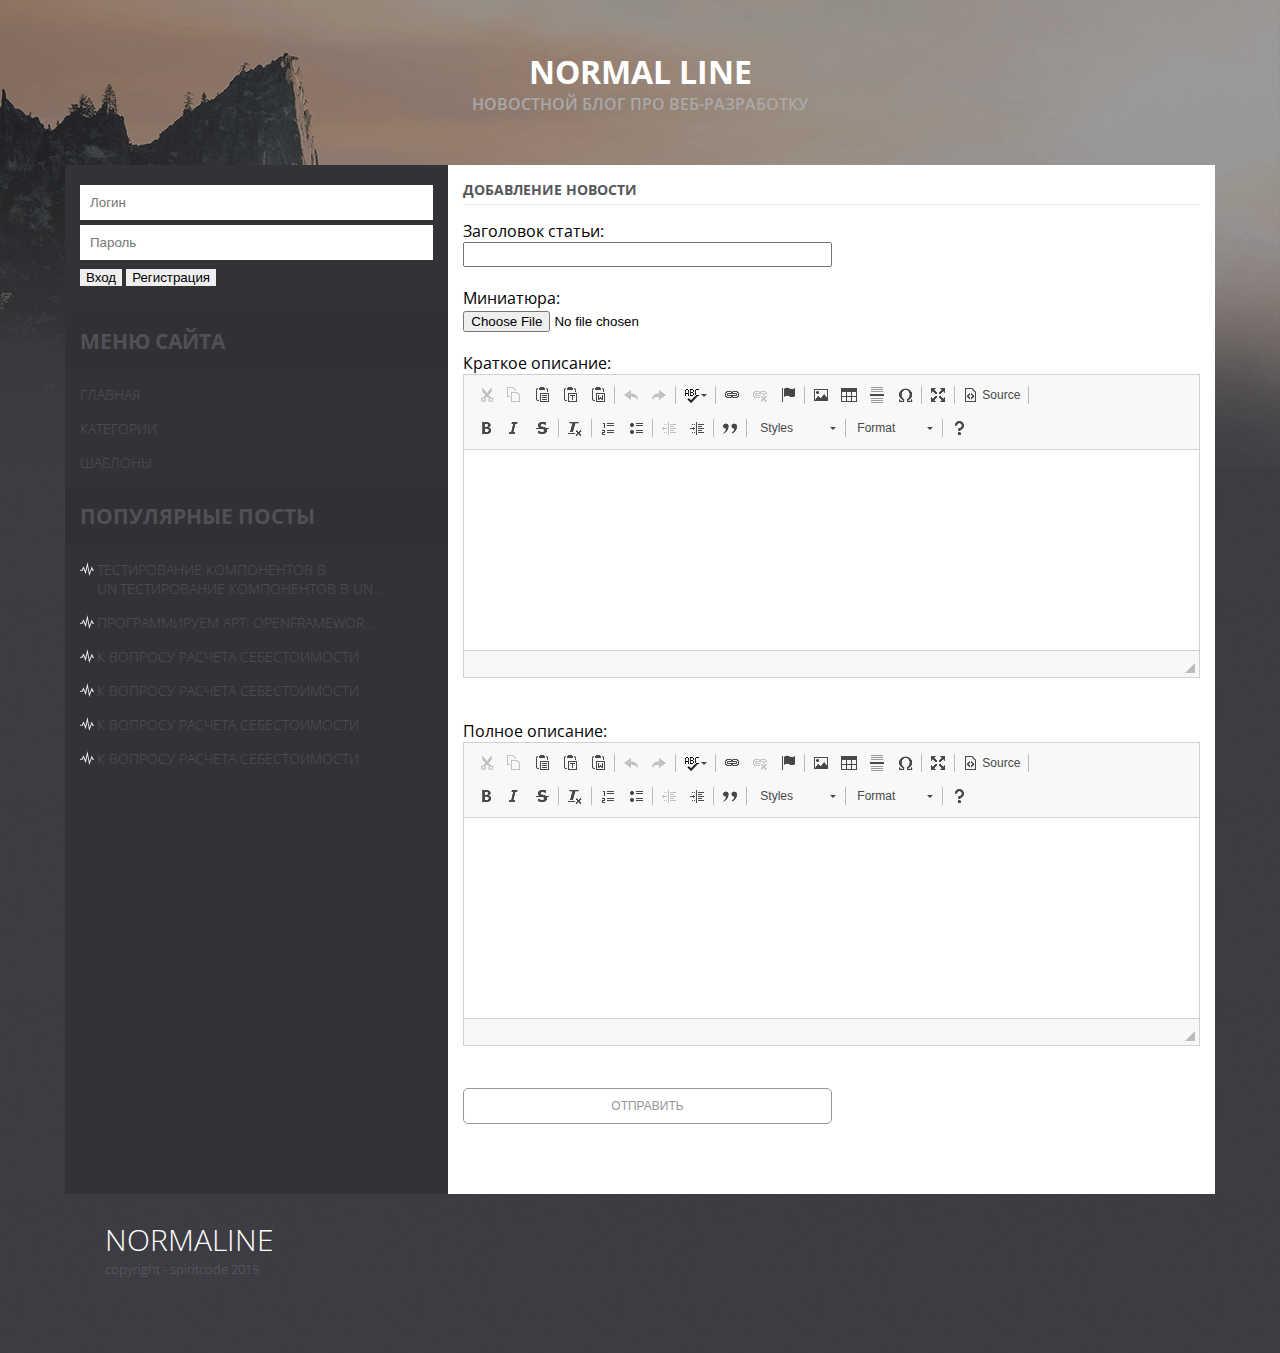
<file: Вёрстка/add-content.html>
<!DOCTYPE html>
<html lang="ru">
	<head>
		<meta charset="utf-8">
		<meta http-equiv="X-UA-Compatible" content="IE=Edge">
		<meta name="viewport" content="width=device-width, initial-scale=1.0">
		<link href="https://fonts.googleapis.com/css?family=Open+Sans:300,400,600,700&amp;subset=cyrillic" rel="stylesheet"> 
		<link rel="stylesheet" type="text/css" href="css/bootstrap.css">
		<link rel="stylesheet" type="text/css" href="css/reset.css">
		<link rel="stylesheet" type="text/css" href="css/style.css">
		<script type="text/javascript" src="js/ckeditor/ckeditor.js"></script>
		<title>Добавление контента</title>
		<!-- HTML5 Shim and Respond.js IE8 support of HTML5 elements and media queries-->
		<!--if lt IE 9
		script(src='https://cdn.jsdelivr.net/html5shiv/3.7.3/html5shiv.min.js')
		script(src='https://cdn.jsdelivr.net/respond/1.4.2/respond.min.js')
		-->
	</head>
	<body>
		

	<div class="container">
		
		<header class="header text-center">
			<h1 class="header__title"><a class="header__href" href="#">Normal Line</a></h1>
			<p class="header__subtitle">Новостной блог про веб-разработку</p>
		</header>


		<!-- Content -->
		<div class="row table">
			<aside class="col-md-4 col-sm-4 col-xs-4 bg-black padding-menu table-cell">

				<div class="panel">
					<form action="/" id="autorization" method="post" class="autorization">
						<input type="text" class="autorization__login" name="autor-login" placeholder="Логин" required>
						<input type="password" class="autorization__pass" name="autor-pass" placeholder="Пароль" required>
					</form>
					<input type="submit" form="autorization" class="autorization__submit" value="Вход">
					<div class="registration">
						<button class="registration__button">Регистрация</button>
						<form action="" method="post" class="registration__form">
							<span class="registration__inform">information</span>
							<input type="text" class="registration__login" name="reg-login" placeholder="Логин" required="">
							<input type="password" class="registration__pass" name="reg-pass" placeholder="Пароль" required="">
							<input type="password" class="registration__pass" name="reg-pass2" placeholder="Пароль" required="">
							<input type="submit" class="registration__submit" value="Отправить">
							<input type="reset" class="registration__reset" value="Очистить">
						</form>
					</div>
				</div>


				<div class="block">
					<h2 class="block__title">Меню сайта</h2>
					<ul class="block-list">
						<li class="block-list__item">
							<a href="index.html" class="block-list__href">Главная</a>
						</li>
						<li class="block-list__item">
							<a href="category.html" class="block-list__href">Категории</a>
						</li>
						<li class="block-list__item">
							<a href="#" class="block-list__href">Шаблоны</a>
						</li>
					</ul>
				</div>
				<div class="block">
					<h2 class="block__title">Популярные посты</h2>
					<ul class="block-list block-list--padding">
						<li class="block-list__item">
							<a href="#" class="block-list__href ico-pulse">Тестирование компонентов в Un.Тестирование компонентов в Un...</a>
						</li>
						<li class="block-list__item">
							<a href="#" class="block-list__href ico-pulse">Программируем арт: openFramewor...</a>
						</li>
						<li class="block-list__item">
							<a href="#" class="block-list__href ico-pulse">К вопросу расчета себестоимости</a>
						</li>
						<li class="block-list__item">
							<a href="#" class="block-list__href ico-pulse">К вопросу расчета себестоимости</a>
						</li>
						<li class="block-list__item">
							<a href="#" class="block-list__href ico-pulse">К вопросу расчета себестоимости</a>
						</li>
						<li class="block-list__item">
							<a href="#" class="block-list__href ico-pulse">К вопросу расчета себестоимости</a>
						</li>
					</ul>
				</div>
			</aside>
			<div class="col-md-8 col-sm-8 col-xs-8 bg-white padding-content table-cell">
				<main role="main" class="main">
					<h2 class="main__title">Добавление новости</h2>


					<form action="" method="POST" class="add-content" enctype="multipart/form-data">

						<!-- Заголовок статьи -->
						<label for="add-content__art-title-label" class="add-content__art-title">Заголовок статьи: </label> <br>
						<input id="add-content__art-title-label" name="article-title" class="add-content__art-title-label" type="text" required=""> <br>
						
						<!-- Миниатюра -->
						<label for="add-content__art-img-label" class="add-content__art-img">Миниатюра: </label> <br>
						<input id="add-content__art-img-label" name="article-img" class="add-content__art-img-label" type="file" required=""> <br>

						<!-- Краткое описание -->
						<label for="add-content__art-shortShort-label" class="add-content__art-shortShort">Краткое описание: </label> <br>
						<textarea id="add-content__art-shortShort-label" name="article-shortDescr" class="add-content__art-shortShort-label" required=""></textarea> <br>
						<script type="text/javascript"> CKEDITOR.replace( 'article-shortDescr' ); </script>

						<!-- Полное описание -->
						<label for="add-content__art-fullDescr-label" class="add-content__art-fullDescr">Полное описание: </label> <br>
						<textarea id="add-content__art-fullDescr-label" name="article-fullDescr" class="add-content__art-fullDescr-label" required=""></textarea> <br>
						<script type="text/javascript"> CKEDITOR.replace( 'article-fullDescr' ); </script>

						<input type="submit" class="add-content__submit" value="Отправить">
						


					</form>

				</main>
			</div>
		</div>

		<!-- Footer -->
		<footer class="footer">
			<h4 class="footer__title">NormaLine</h4>
			<p class="footer__text">copyright - spiritcode 2015</p>
		</footer>

	</div>

	<script src="js/jquery-3.1.1.min.js"></script>
	<script src="js/app.js"></script>	

	</body>
</html>
</file>
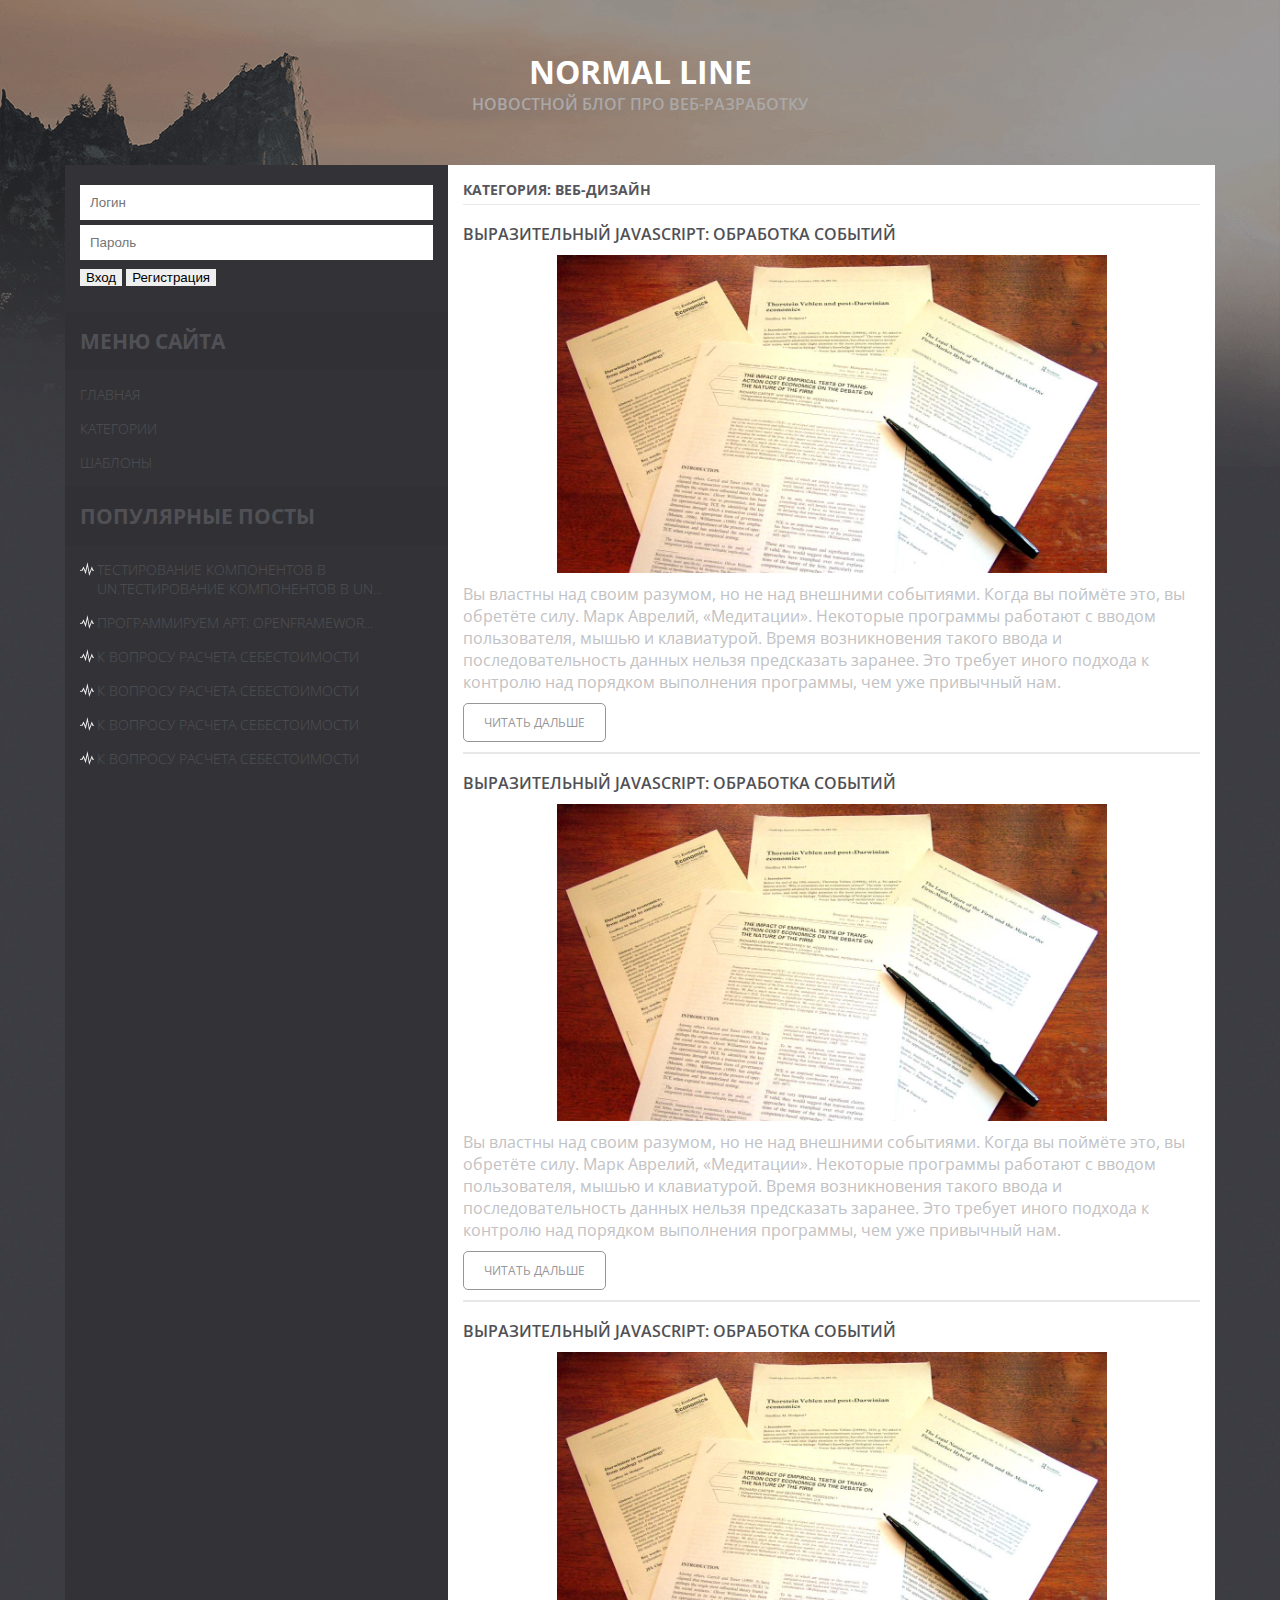
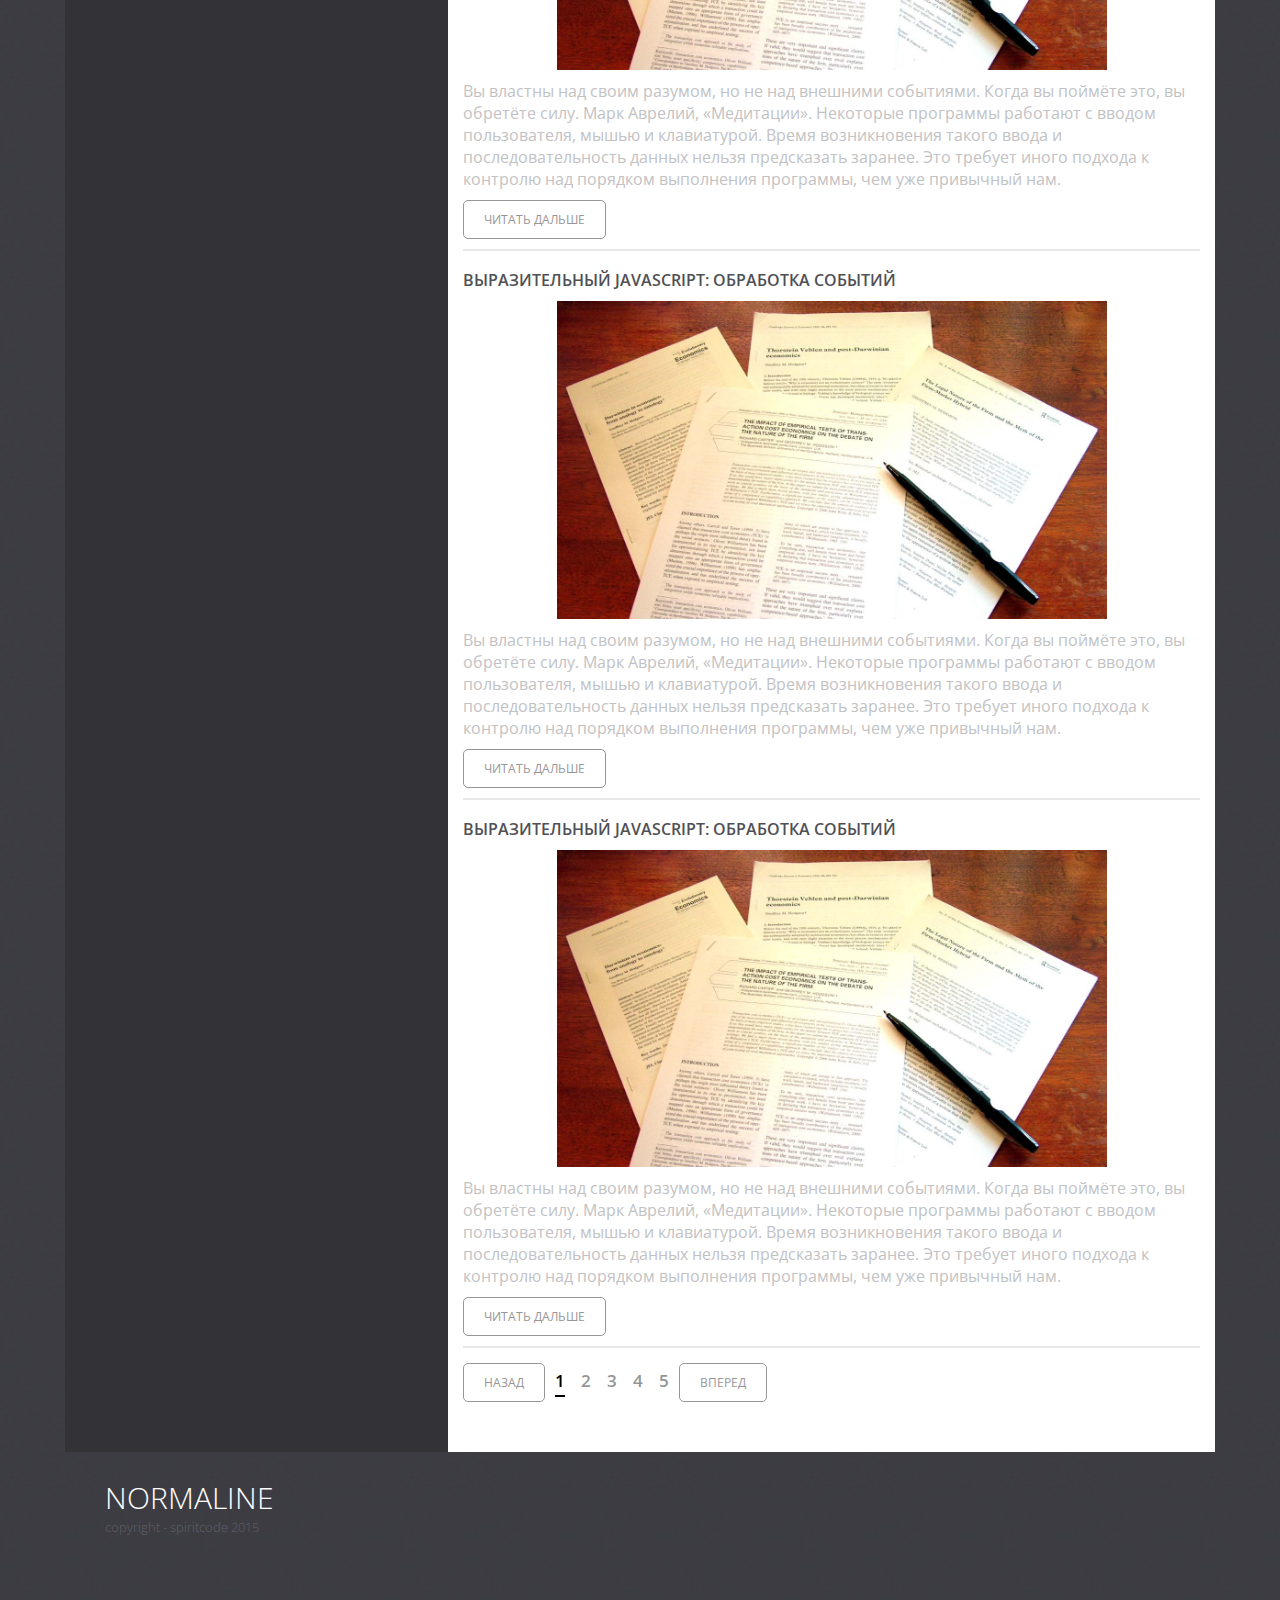
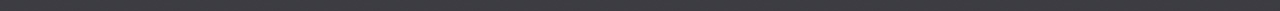
<file: Вёрстка/category.html>
<!DOCTYPE html>
<html lang="ru">
	<head>
		<meta charset="utf-8">
		<meta http-equiv="X-UA-Compatible" content="IE=Edge">
		<meta name="viewport" content="width=device-width, initial-scale=1.0">
		<link href="https://fonts.googleapis.com/css?family=Open+Sans:300,400,600,700&amp;subset=cyrillic" rel="stylesheet"> 
		<link rel="stylesheet" type="text/css" href="css/bootstrap.css">
		<link rel="stylesheet" type="text/css" href="css/reset.css">
		<link rel="stylesheet" type="text/css" href="css/style.css">
		<title>Список категорий</title>
		<!-- HTML5 Shim and Respond.js IE8 support of HTML5 elements and media queries-->
		<!--if lt IE 9
		script(src='https://cdn.jsdelivr.net/html5shiv/3.7.3/html5shiv.min.js')
		script(src='https://cdn.jsdelivr.net/respond/1.4.2/respond.min.js')
		-->
	</head>
	<body>
		

	<div class="container">
		
		<header class="header text-center">
			<h1 class="header__title"><a class="header__href" href="#">Normal Line</a></h1>
			<p class="header__subtitle">Новостной блог про веб-разработку</p>
		</header>


		<!-- Content -->
		<div class="row table">
			<aside class="col-md-4 col-sm-4 col-xs-4 bg-black padding-menu table-cell">

				<div class="panel">
					<form action="/" id="autorization" method="post" class="autorization">
						<input type="text" class="autorization__login" name="autor-login" placeholder="Логин" required>
						<input type="password" class="autorization__pass" name="autor-pass" placeholder="Пароль" required>
					</form>
					<input type="submit" form="autorization" class="autorization__submit" value="Вход">
					<div class="registration">
						<button class="registration__button">Регистрация</button>
						<form action="" method="post" class="registration__form">
							<input type="text" class="registration__login" name="reg-login" placeholder="Логин" required="">
							<input type="password" class="registration__pass" name="reg-pass" placeholder="Пароль" required="">
							<input type="password" class="registration__pass" name="reg-pass2" placeholder="Пароль" required="">
							<input type="submit" class="registration__submit" value="Отправить">
						</form>
					</div>
				</div>


				<div class="block">
					<h2 class="block__title">Меню сайта</h2>
					<ul class="block-list">
						<li class="block-list__item">
							<a href="index.html" class="block-list__href">Главная</a>
						</li>
						<li class="block-list__item">
							<a href="category.html" class="block-list__href">Категории</a>
						</li>
						<li class="block-list__item">
							<a href="#" class="block-list__href">Шаблоны</a>
						</li>
					</ul>
				</div>
				<div class="block">
					<h2 class="block__title">Популярные посты</h2>
					<ul class="block-list block-list--padding">
						<li class="block-list__item">
							<a href="#" class="block-list__href ico-pulse">Тестирование компонентов в Un.Тестирование компонентов в Un...</a>
						</li>
						<li class="block-list__item">
							<a href="#" class="block-list__href ico-pulse">Программируем арт: openFramewor...</a>
						</li>
						<li class="block-list__item">
							<a href="#" class="block-list__href ico-pulse">К вопросу расчета себестоимости</a>
						</li>
						<li class="block-list__item">
							<a href="#" class="block-list__href ico-pulse">К вопросу расчета себестоимости</a>
						</li>
						<li class="block-list__item">
							<a href="#" class="block-list__href ico-pulse">К вопросу расчета себестоимости</a>
						</li>
						<li class="block-list__item">
							<a href="#" class="block-list__href ico-pulse">К вопросу расчета себестоимости</a>
						</li>
					</ul>
				</div>
			</aside>
			<div class="col-md-8 col-sm-8 col-xs-8 bg-white padding-content table-cell">
				<main role="main" class="main">
					<h2 class="main__title">Категория: Веб-дизайн</h2>


					<div class="article">
						<h3 class="article__title"><a href="#" class="article__href">Выразительный JavaScript: Обработка событий</a></h3>
						<div class="article__img">
							<img src="image/articles/articles.jpg" class="img-responsive" alt="Картинка">
						</div>
						<div class="article__text">Вы властны над своим разумом, но не над внешними событиями. Когда вы поймёте это, вы обретёте силу. Марк Аврелий, «Медитации». Некоторые программы работают с вводом пользователя, мышью и клавиатурой. Время возникновения такого ввода и последовательность данных нельзя предсказать заранее. Это требует иного подхода к контролю над порядком выполнения программы, чем уже привычный нам.</div>
						<a href="#" class="article__read">Читать дальше</a>
					</div>

					<div class="article">
						<h3 class="article__title"><a href="#" class="article__href">Выразительный JavaScript: Обработка событий</a></h3>
						<div class="article__img">
							<img src="image/articles/articles.jpg" class="img-responsive" alt="Картинка">
						</div>
						<div class="article__text">Вы властны над своим разумом, но не над внешними событиями. Когда вы поймёте это, вы обретёте силу. Марк Аврелий, «Медитации». Некоторые программы работают с вводом пользователя, мышью и клавиатурой. Время возникновения такого ввода и последовательность данных нельзя предсказать заранее. Это требует иного подхода к контролю над порядком выполнения программы, чем уже привычный нам.</div>
						<a href="#" class="article__read">Читать дальше</a>
					</div>

					<div class="article">
						<h3 class="article__title"><a href="#" class="article__href">Выразительный JavaScript: Обработка событий</a></h3>
						<div class="article__img">
							<img src="image/articles/articles.jpg" class="img-responsive" alt="Картинка">
						</div>
						<div class="article__text">Вы властны над своим разумом, но не над внешними событиями. Когда вы поймёте это, вы обретёте силу. Марк Аврелий, «Медитации». Некоторые программы работают с вводом пользователя, мышью и клавиатурой. Время возникновения такого ввода и последовательность данных нельзя предсказать заранее. Это требует иного подхода к контролю над порядком выполнения программы, чем уже привычный нам.</div>
						<a href="#" class="article__read">Читать дальше</a>
					</div>

					<div class="article">
						<h3 class="article__title"><a href="#" class="article__href">Выразительный JavaScript: Обработка событий</a></h3>
						<div class="article__img">
							<img src="image/articles/articles.jpg" class="img-responsive" alt="Картинка">
						</div>
						<div class="article__text">Вы властны над своим разумом, но не над внешними событиями. Когда вы поймёте это, вы обретёте силу. Марк Аврелий, «Медитации». Некоторые программы работают с вводом пользователя, мышью и клавиатурой. Время возникновения такого ввода и последовательность данных нельзя предсказать заранее. Это требует иного подхода к контролю над порядком выполнения программы, чем уже привычный нам.</div>
						<a href="#" class="article__read">Читать дальше</a>
					</div>

					<div class="article">
						<h3 class="article__title"><a href="#" class="article__href">Выразительный JavaScript: Обработка событий</a></h3>
						<div class="article__img">
							<img src="image/articles/articles.jpg" class="img-responsive" alt="Картинка">
						</div>
						<div class="article__text">Вы властны над своим разумом, но не над внешними событиями. Когда вы поймёте это, вы обретёте силу. Марк Аврелий, «Медитации». Некоторые программы работают с вводом пользователя, мышью и клавиатурой. Время возникновения такого ввода и последовательность данных нельзя предсказать заранее. Это требует иного подхода к контролю над порядком выполнения программы, чем уже привычный нам.</div>
						<a href="#" class="article__read">Читать дальше</a>
					</div>

					<div class="pagination">
						<a href="#" class="pagination__back">Назад</a>
						<ul class="pagination__list">
							<li class="pagination__item">
								<a href="#" class="pagination__href pagination__href--active">1</a>
							</li>
							<li class="pagination__item">
								<a href="#" class="pagination__href">2</a>
							</li>
							<li class="pagination__item">
								<a href="#" class="pagination__href">3</a>
							</li>
							<li class="pagination__item">
								<a href="#" class="pagination__href">4</a>
							</li>
							<li class="pagination__item">
								<a href="#" class="pagination__href">5</a>
							</li>
						</ul>
						<a href="#" class="pagination__next">Вперед</a>
					</div>


				</main>
			</div>
		</div>

		<!-- Footer -->
		<footer class="footer">
			<h4 class="footer__title">NormaLine</h4>
			<p class="footer__text">copyright - spiritcode 2015</p>
		</footer>

	</div>

	<script src="js/jquery-3.1.1.min.js"></script>
	<script src="js/app.js"></script>	

	</body>
</html>
</file>
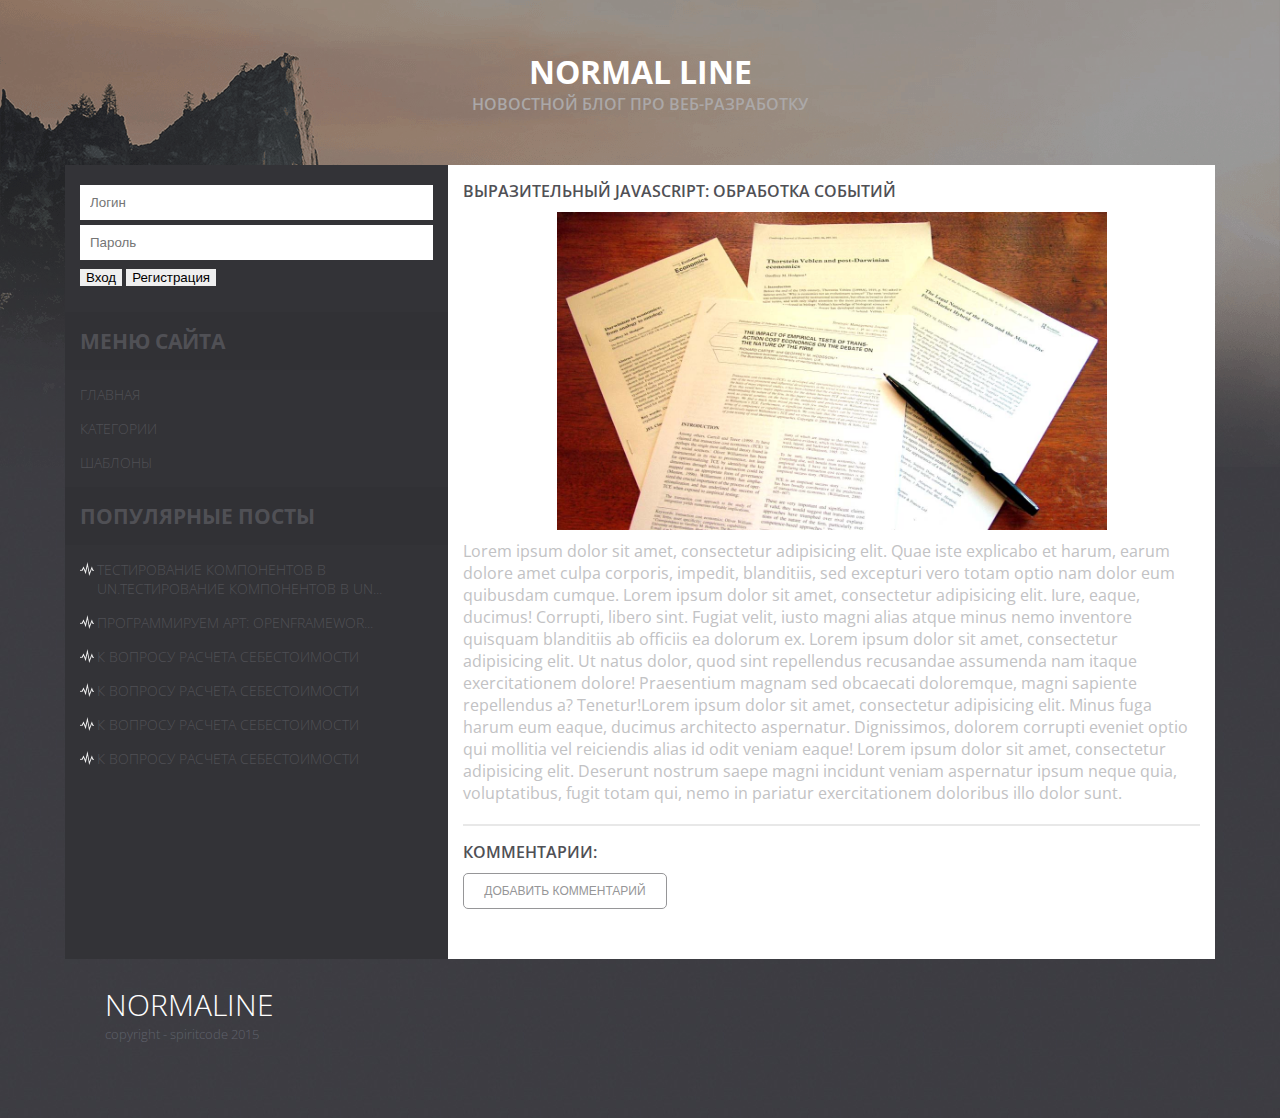
<file: Вёрстка/full-new.html>
<!DOCTYPE html>
<html lang="ru">
	<head>
		<meta charset="utf-8">
		<meta http-equiv="X-UA-Compatible" content="IE=Edge">
		<meta name="viewport" content="width=device-width, initial-scale=1.0">
		<link href="https://fonts.googleapis.com/css?family=Open+Sans:300,400,600,700&amp;subset=cyrillic" rel="stylesheet"> 
		<link rel="stylesheet" type="text/css" href="css/bootstrap.css">
		<link rel="stylesheet" type="text/css" href="css/reset.css">
		<link rel="stylesheet" type="text/css" href="css/style.css">
		<title>Полная новость</title>
		<!-- HTML5 Shim and Respond.js IE8 support of HTML5 elements and media queries-->
		<!--if lt IE 9
		script(src='https://cdn.jsdelivr.net/html5shiv/3.7.3/html5shiv.min.js')
		script(src='https://cdn.jsdelivr.net/respond/1.4.2/respond.min.js')
		-->
		<script type="text/javascript" src="js/ckeditor/ckeditor.js"></script>
	</head>
	<body>
		

	<div class="container">
		
		<header class="header text-center">
			<h1 class="header__title"><a class="header__href" href="#">Normal Line</a></h1>
			<p class="header__subtitle">Новостной блог про веб-разработку</p>
		</header>


		<!-- Content -->
		<div class="row table">
			<aside class="col-md-4 col-sm-4 col-xs-4 bg-black padding-menu table-cell">

				<div class="panel">
					<form action="/" id="autorization" method="post" class="autorization">
						<input type="text" class="autorization__login" name="autor-login" placeholder="Логин" required>
						<input type="password" class="autorization__pass" name="autor-pass" placeholder="Пароль" required>
					</form>
					<input type="submit" form="autorization" class="autorization__submit" value="Вход">
					<div class="registration">
						<button class="registration__button">Регистрация</button>
						<form action="" method="post" class="registration__form">
							<input type="text" class="registration__login" name="reg-login" placeholder="Логин" required="">
							<input type="password" class="registration__pass" name="reg-pass" placeholder="Пароль" required="">
							<input type="password" class="registration__pass" name="reg-pass2" placeholder="Пароль" required="">
							<input type="submit" class="registration__submit" value="Отправить">
						</form>
					</div>
				</div>

				<div class="block">
					<h2 class="block__title">Меню сайта</h2>
					<ul class="block-list">
						<li class="block-list__item">
							<a href="index.html" class="block-list__href">Главная</a>
						</li>
						<li class="block-list__item">
							<a href="category.html" class="block-list__href">Категории</a>
						</li>
						<li class="block-list__item">
							<a href="#" class="block-list__href">Шаблоны</a>
						</li>
					</ul>
				</div>
				<div class="block">
					<h2 class="block__title">Популярные посты</h2>
					<ul class="block-list block-list--padding">
						<li class="block-list__item">
							<a href="#" class="block-list__href ico-pulse">Тестирование компонентов в Un.Тестирование компонентов в Un...</a>
						</li>
						<li class="block-list__item">
							<a href="#" class="block-list__href ico-pulse">Программируем арт: openFramewor...</a>
						</li>
						<li class="block-list__item">
							<a href="#" class="block-list__href ico-pulse">К вопросу расчета себестоимости</a>
						</li>
						<li class="block-list__item">
							<a href="#" class="block-list__href ico-pulse">К вопросу расчета себестоимости</a>
						</li>
						<li class="block-list__item">
							<a href="#" class="block-list__href ico-pulse">К вопросу расчета себестоимости</a>
						</li>
						<li class="block-list__item">
							<a href="#" class="block-list__href ico-pulse">К вопросу расчета себестоимости</a>
						</li>
					</ul>
				</div>
			</aside>
			<div class="col-md-8 col-sm-8 col-xs-8 bg-white padding-content table-cell">
				<main role="main" class="main">
					<div class="full-article">
						<h2 class="full-article__title">Выразительный JavaScript: Обработка событий</h2>
						<div class="full-article__img">
							<img src="image/articles/articles.jpg" class="img-responsive" alt="Картинка">
						</div>
						<div class="full-article__text">
							Lorem ipsum dolor sit amet, consectetur adipisicing elit. Quae iste explicabo et harum, earum dolore amet culpa corporis, impedit, blanditiis, sed excepturi vero totam optio nam dolor eum quibusdam cumque.
							Lorem ipsum dolor sit amet, consectetur adipisicing elit. Iure, eaque, ducimus! Corrupti, libero sint. Fugiat velit, iusto magni alias atque minus nemo inventore quisquam blanditiis ab officiis ea dolorum ex.
							Lorem ipsum dolor sit amet, consectetur adipisicing elit. Ut natus dolor, quod sint repellendus recusandae assumenda nam itaque exercitationem dolore! Praesentium magnam sed obcaecati doloremque, magni sapiente repellendus a? Tenetur!Lorem ipsum dolor sit amet, consectetur adipisicing elit. Minus fuga harum eum eaque, ducimus architecto aspernatur. Dignissimos, dolorem corrupti eveniet optio qui mollitia vel reiciendis alias id odit veniam eaque!
							Lorem ipsum dolor sit amet, consectetur adipisicing elit. Deserunt nostrum saepe magni incidunt veniam aspernatur ipsum neque quia, voluptatibus, fugit totam qui, nemo in pariatur exercitationem doloribus illo dolor sunt.
						</div>
					</div>

					<div class="comments">
						<h3 class="comments__title">Комментарии: </h3>

						<button class="comments__add">Добавить комментарий</button>

						<form method="post" class="comments__form">
							<textarea id="comment" name="comment"></textarea>
								<script type="text/javascript">
									CKEDITOR.replace( 'comment' );
								</script>

								<input type="submit" class="comments__submit" value="Отправить"/>
						</form>

					</div>

				</main>
			</div>
		</div>

		<!-- Footer -->
		<footer class="footer">
			<h4 class="footer__title">NormaLine</h4>
			<p class="footer__text">copyright - spiritcode 2015</p>
		</footer>

	</div>


	<script src="js/jquery-3.1.1.min.js"></script>
	<script src="js/app.js"></script>	

	</body>
</html>
</file>
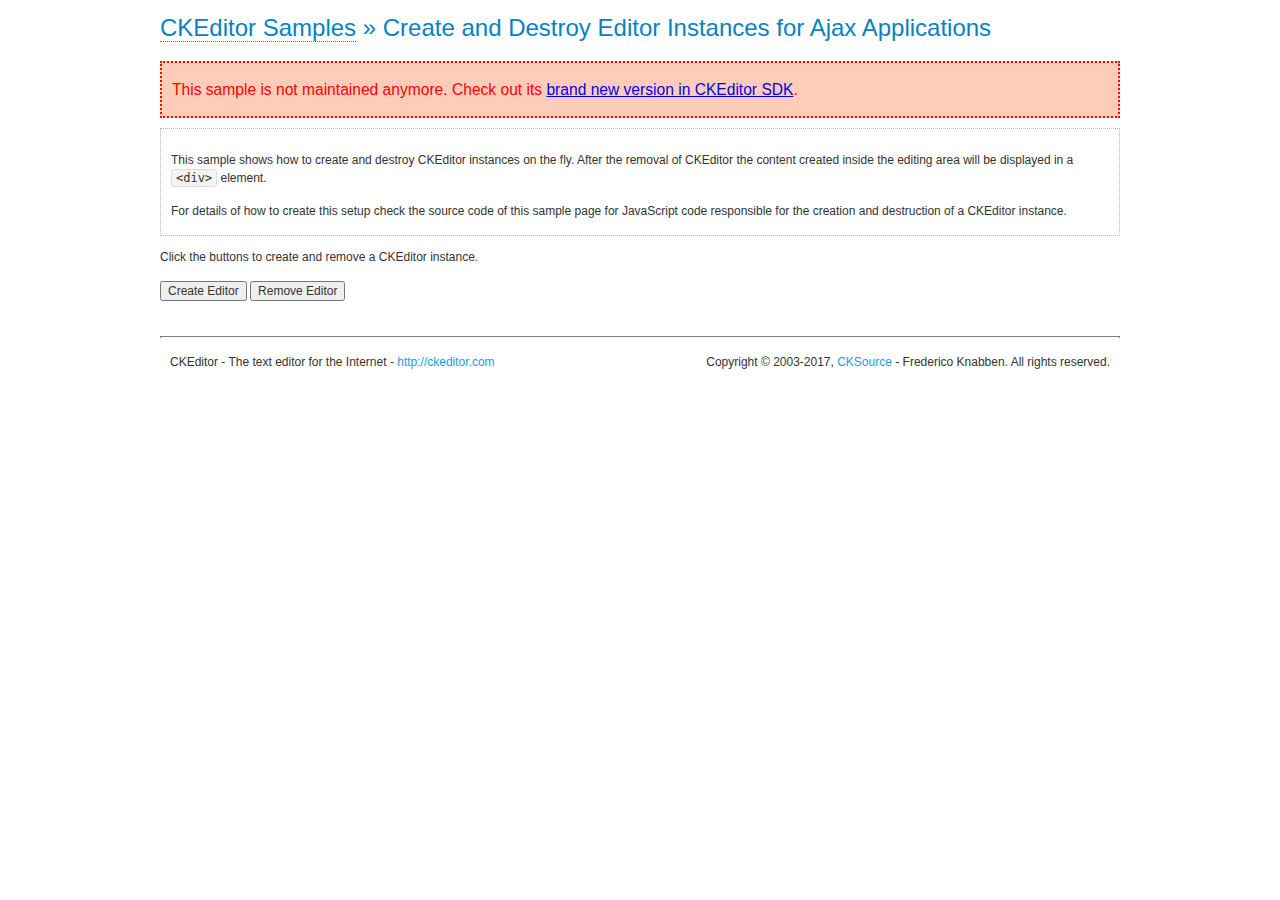
<file: template/js/ckeditor/samples/old/ajax.html>
<!DOCTYPE html>
<!--
Copyright (c) 2003-2017, CKSource - Frederico Knabben. All rights reserved.
For licensing, see LICENSE.md or http://ckeditor.com/license
-->
<html>
<head>
	<meta charset="utf-8">
	<title>Ajax &mdash; CKEditor Sample</title>
	<script src="../../ckeditor.js"></script>
	<link rel="stylesheet" href="sample.css">
	<script>

		var editor, html = '';

		function createEditor() {
			if ( editor )
				return;

			// Create a new editor inside the <div id="editor">, setting its value to html
			var config = {};
			editor = CKEDITOR.appendTo( 'editor', config, html );
		}

		function removeEditor() {
			if ( !editor )
				return;

			// Retrieve the editor contents. In an Ajax application, this data would be
			// sent to the server or used in any other way.
			document.getElementById( 'editorcontents' ).innerHTML = html = editor.getData();
			document.getElementById( 'contents' ).style.display = '';

			// Destroy the editor.
			editor.destroy();
			editor = null;
		}

	</script>
</head>
<body>
	<h1 class="samples">
		<a href="index.html">CKEditor Samples</a> &raquo; Create and Destroy Editor Instances for Ajax Applications
	</h1>
	<div class="warning deprecated">
		This sample is not maintained anymore. Check out its <a href="http://sdk.ckeditor.com/samples/saveajax.html">brand new version in CKEditor SDK</a>.
	</div>
	<div class="description">
		<p>
			This sample shows how to create and destroy CKEditor instances on the fly. After the removal of CKEditor the content created inside the editing
			area will be displayed in a <code>&lt;div&gt;</code> element.
		</p>
		<p>
			For details of how to create this setup check the source code of this sample page
			for JavaScript code responsible for the creation and destruction of a CKEditor instance.
		</p>
	</div>
	<p>Click the buttons to create and remove a CKEditor instance.</p>
	<p>
		<input onclick="createEditor();" type="button" value="Create Editor">
		<input onclick="removeEditor();" type="button" value="Remove Editor">
	</p>
	<!-- This div will hold the editor. -->
	<div id="editor">
	</div>
	<div id="contents" style="display: none">
		<p>
			Edited Contents:
		</p>
		<!-- This div will be used to display the editor contents. -->
		<div id="editorcontents">
		</div>
	</div>
	<div id="footer">
		<hr>
		<p>
			CKEditor - The text editor for the Internet - <a class="samples" href="http://ckeditor.com/">http://ckeditor.com</a>
		</p>
		<p id="copy">
			Copyright &copy; 2003-2017, <a class="samples" href="http://cksource.com/">CKSource</a> - Frederico
			Knabben. All rights reserved.
		</p>
	</div>
</body>
</html>
</file>
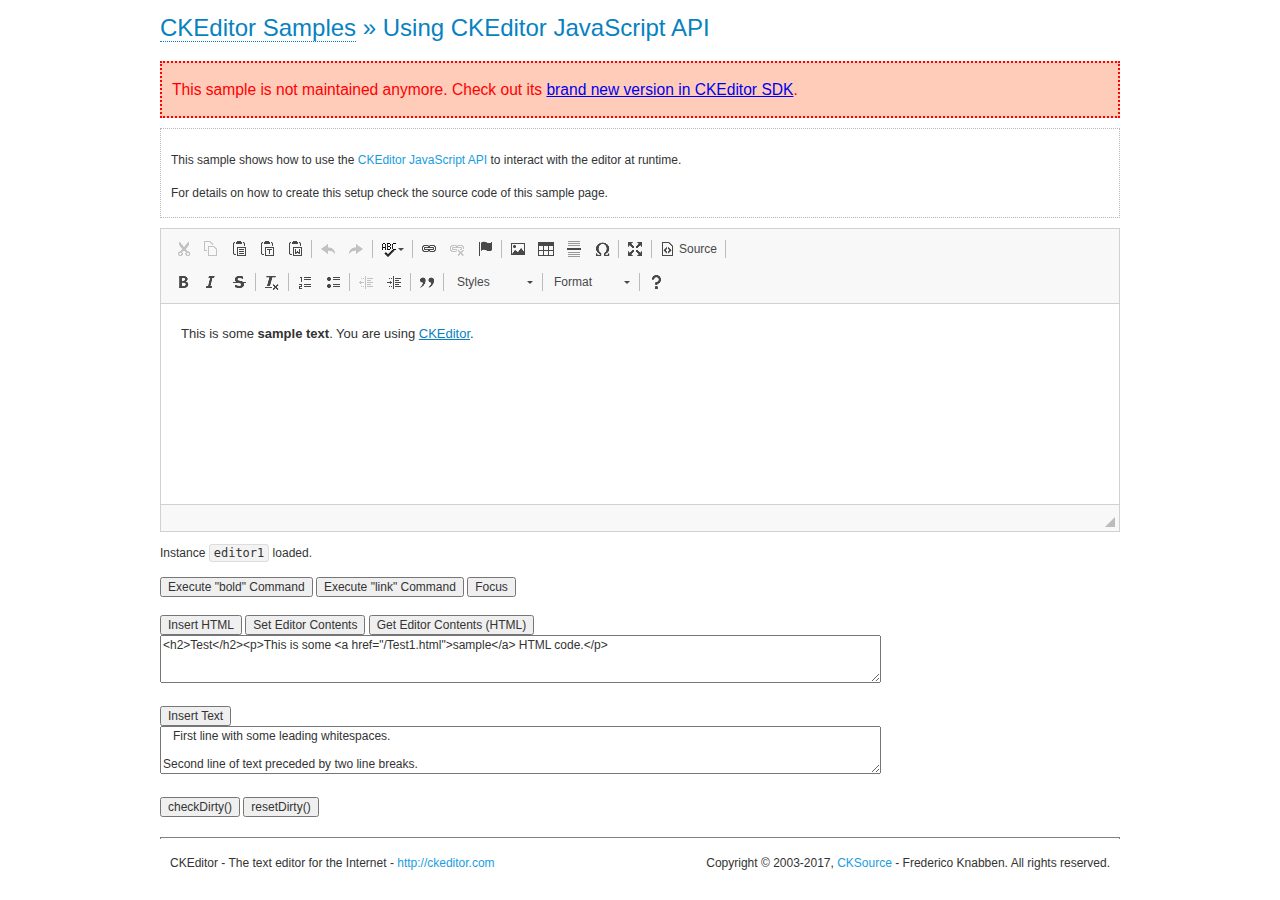
<file: template/js/ckeditor/samples/old/api.html>
<!DOCTYPE html>
<!--
Copyright (c) 2003-2017, CKSource - Frederico Knabben. All rights reserved.
For licensing, see LICENSE.md or http://ckeditor.com/license
-->
<html>
<head>
	<meta charset="utf-8">
	<title>API Usage &mdash; CKEditor Sample</title>
	<script src="../../ckeditor.js"></script>
	<link href="sample.css" rel="stylesheet">
	<script>

// The instanceReady event is fired, when an instance of CKEditor has finished
// its initialization.
CKEDITOR.on( 'instanceReady', function( ev ) {
	// Show the editor name and description in the browser status bar.
	document.getElementById( 'eMessage' ).innerHTML = 'Instance <code>' + ev.editor.name + '<\/code> loaded.';

	// Show this sample buttons.
	document.getElementById( 'eButtons' ).style.display = 'block';
});

function InsertHTML() {
	// Get the editor instance that we want to interact with.
	var editor = CKEDITOR.instances.editor1;
	var value = document.getElementById( 'htmlArea' ).value;

	// Check the active editing mode.
	if ( editor.mode == 'wysiwyg' )
	{
		// Insert HTML code.
		// http://docs.ckeditor.com/#!/api/CKEDITOR.editor-method-insertHtml
		editor.insertHtml( value );
	}
	else
		alert( 'You must be in WYSIWYG mode!' );
}

function InsertText() {
	// Get the editor instance that we want to interact with.
	var editor = CKEDITOR.instances.editor1;
	var value = document.getElementById( 'txtArea' ).value;

	// Check the active editing mode.
	if ( editor.mode == 'wysiwyg' )
	{
		// Insert as plain text.
		// http://docs.ckeditor.com/#!/api/CKEDITOR.editor-method-insertText
		editor.insertText( value );
	}
	else
		alert( 'You must be in WYSIWYG mode!' );
}

function SetContents() {
	// Get the editor instance that we want to interact with.
	var editor = CKEDITOR.instances.editor1;
	var value = document.getElementById( 'htmlArea' ).value;

	// Set editor contents (replace current contents).
	// http://docs.ckeditor.com/#!/api/CKEDITOR.editor-method-setData
	editor.setData( value );
}

function GetContents() {
	// Get the editor instance that you want to interact with.
	var editor = CKEDITOR.instances.editor1;

	// Get editor contents
	// http://docs.ckeditor.com/#!/api/CKEDITOR.editor-method-getData
	alert( editor.getData() );
}

function ExecuteCommand( commandName ) {
	// Get the editor instance that we want to interact with.
	var editor = CKEDITOR.instances.editor1;

	// Check the active editing mode.
	if ( editor.mode == 'wysiwyg' )
	{
		// Execute the command.
		// http://docs.ckeditor.com/#!/api/CKEDITOR.editor-method-execCommand
		editor.execCommand( commandName );
	}
	else
		alert( 'You must be in WYSIWYG mode!' );
}

function CheckDirty() {
	// Get the editor instance that we want to interact with.
	var editor = CKEDITOR.instances.editor1;
	// Checks whether the current editor contents present changes when compared
	// to the contents loaded into the editor at startup
	// http://docs.ckeditor.com/#!/api/CKEDITOR.editor-method-checkDirty
	alert( editor.checkDirty() );
}

function ResetDirty() {
	// Get the editor instance that we want to interact with.
	var editor = CKEDITOR.instances.editor1;
	// Resets the "dirty state" of the editor (see CheckDirty())
	// http://docs.ckeditor.com/#!/api/CKEDITOR.editor-method-resetDirty
	editor.resetDirty();
	alert( 'The "IsDirty" status has been reset' );
}

function Focus() {
	CKEDITOR.instances.editor1.focus();
}

function onFocus() {
	document.getElementById( 'eMessage' ).innerHTML = '<b>' + this.name + ' is focused </b>';
}

function onBlur() {
	document.getElementById( 'eMessage' ).innerHTML = this.name + ' lost focus';
}

	</script>

</head>
<body>
	<h1 class="samples">
		<a href="index.html">CKEditor Samples</a> &raquo; Using CKEditor JavaScript API
	</h1>
	<div class="warning deprecated">
		This sample is not maintained anymore. Check out its <a href="http://sdk.ckeditor.com/samples/api.html">brand new version in CKEditor SDK</a>.
	</div>
	<div class="description">
	<p>
		This sample shows how to use the
		<a class="samples" href="http://docs.ckeditor.com/#!/api/CKEDITOR.editor">CKEditor JavaScript API</a>
		to interact with the editor at runtime.
	</p>
	<p>
		For details on how to create this setup check the source code of this sample page.
	</p>
	</div>

	<!-- This <div> holds alert messages to be display in the sample page. -->
	<div id="alerts">
		<noscript>
			<p>
				<strong>CKEditor requires JavaScript to run</strong>. In a browser with no JavaScript
				support, like yours, you should still see the contents (HTML data) and you should
				be able to edit it normally, without a rich editor interface.
			</p>
		</noscript>
	</div>
	<form action="../../../samples/sample_posteddata.php" method="post">
		<textarea cols="100" id="editor1" name="editor1" rows="10">&lt;p&gt;This is some &lt;strong&gt;sample text&lt;/strong&gt;. You are using &lt;a href="http://ckeditor.com/"&gt;CKEditor&lt;/a&gt;.&lt;/p&gt;</textarea>

		<script>
			// Replace the <textarea id="editor1"> with an CKEditor instance.
			CKEDITOR.replace( 'editor1', {
				on: {
					focus: onFocus,
					blur: onBlur,

					// Check for availability of corresponding plugins.
					pluginsLoaded: function( evt ) {
						var doc = CKEDITOR.document, ed = evt.editor;
						if ( !ed.getCommand( 'bold' ) )
							doc.getById( 'exec-bold' ).hide();
						if ( !ed.getCommand( 'link' ) )
							doc.getById( 'exec-link' ).hide();
					}
				}
			});
		</script>

		<p id="eMessage">
		</p>

		<div id="eButtons" style="display: none">
			<input id="exec-bold" onclick="ExecuteCommand('bold');" type="button" value="Execute &quot;bold&quot; Command">
			<input id="exec-link" onclick="ExecuteCommand('link');" type="button" value="Execute &quot;link&quot; Command">
			<input onclick="Focus();" type="button" value="Focus">
			<br><br>
			<input onclick="InsertHTML();" type="button" value="Insert HTML">
			<input onclick="SetContents();" type="button" value="Set Editor Contents">
			<input onclick="GetContents();" type="button" value="Get Editor Contents (HTML)">
			<br>
			<textarea cols="100" id="htmlArea" rows="3">&lt;h2&gt;Test&lt;/h2&gt;&lt;p&gt;This is some &lt;a href="/Test1.html"&gt;sample&lt;/a&gt; HTML code.&lt;/p&gt;</textarea>
			<br>
			<br>
			<input onclick="InsertText();" type="button" value="Insert Text">
			<br>
			<textarea cols="100" id="txtArea" rows="3">   First line with some leading whitespaces.

Second line of text preceded by two line breaks.</textarea>
			<br>
			<br>
			<input onclick="CheckDirty();" type="button" value="checkDirty()">
			<input onclick="ResetDirty();" type="button" value="resetDirty()">
		</div>
	</form>
	<div id="footer">
		<hr>
		<p>
			CKEditor - The text editor for the Internet - <a class="samples" href="http://ckeditor.com/">http://ckeditor.com</a>
		</p>
		<p id="copy">
			Copyright &copy; 2003-2017, <a class="samples" href="http://cksource.com/">CKSource</a> - Frederico
			Knabben. All rights reserved.
		</p>
	</div>
</body>
</html>
</file>
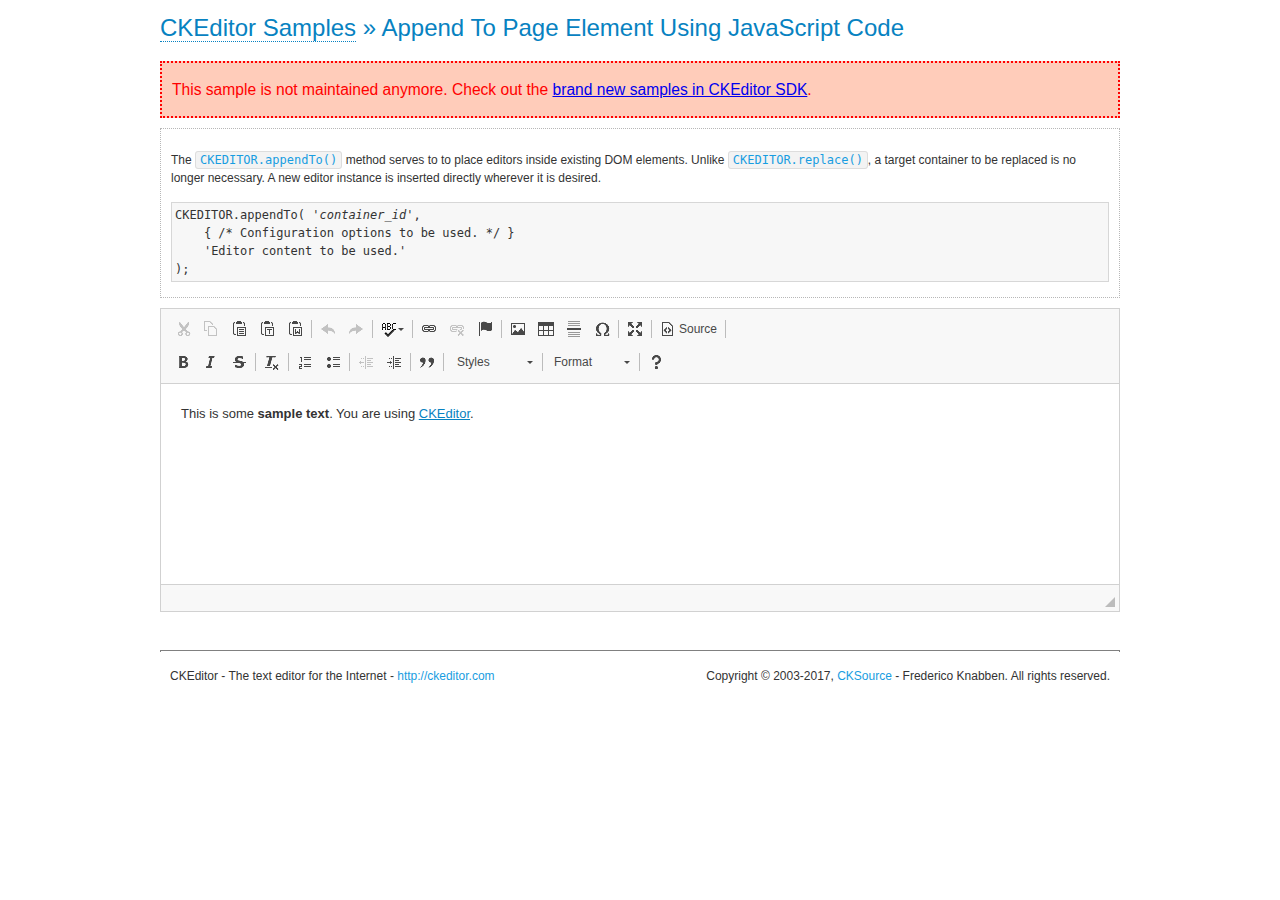
<file: template/js/ckeditor/samples/old/appendto.html>
<!DOCTYPE html>
<!--
Copyright (c) 2003-2017, CKSource - Frederico Knabben. All rights reserved.
For licensing, see LICENSE.md or http://ckeditor.com/license
-->
<html>
<head>
	<meta charset="utf-8">
	<title>Append To Page Element Using JavaScript Code &mdash; CKEditor Sample</title>
	<script src="../../ckeditor.js"></script>
	<link rel="stylesheet" href="sample.css">
</head>
<body>
	<h1 class="samples">
		<a href="index.html">CKEditor Samples</a> &raquo; Append To Page Element Using JavaScript Code
	</h1>
	<div class="warning deprecated">
		This sample is not maintained anymore. Check out the <a href="http://sdk.ckeditor.com/">brand new samples in CKEditor SDK</a>.
	</div>
	<div id="section1">
		<div class="description">
			<p>
				The <code><a class="samples" href="http://docs.ckeditor.com/#!/api/CKEDITOR-method-appendTo">CKEDITOR.appendTo()</a></code> method serves to to place editors inside existing DOM elements. Unlike <code><a class="samples" href="http://docs.ckeditor.com/#!/api/CKEDITOR-method-replace">CKEDITOR.replace()</a></code>,
				a target container to be replaced is no longer necessary. A new editor
				instance is inserted directly wherever it is desired.
			</p>
<pre class="samples">CKEDITOR.appendTo( '<em>container_id</em>',
	{ /* Configuration options to be used. */ }
	'Editor content to be used.'
);</pre>
		</div>
		<script>

			// This call can be placed at any point after the
			// DOM element to append CKEditor to or inside the <head><script>
			// in a window.onload event handler.

			// Append a CKEditor instance using the default configuration and the
			// provided content to the <div> element of ID "section1".
			CKEDITOR.appendTo( 'section1',
				null,
				'<p>This is some <strong>sample text</strong>. You are using <a href="http://ckeditor.com/">CKEditor</a>.</p>'
			);

		</script>
	</div>
	<br>
	<div id="footer">
		<hr>
		<p>
			CKEditor - The text editor for the Internet - <a class="samples" href="http://ckeditor.com/">http://ckeditor.com</a>
		</p>
		<p id="copy">
			Copyright &copy; 2003-2017, <a class="samples" href="http://cksource.com/">CKSource</a> - Frederico
			Knabben. All rights reserved.
		</p>
	</div>
</body>
</html>
</file>
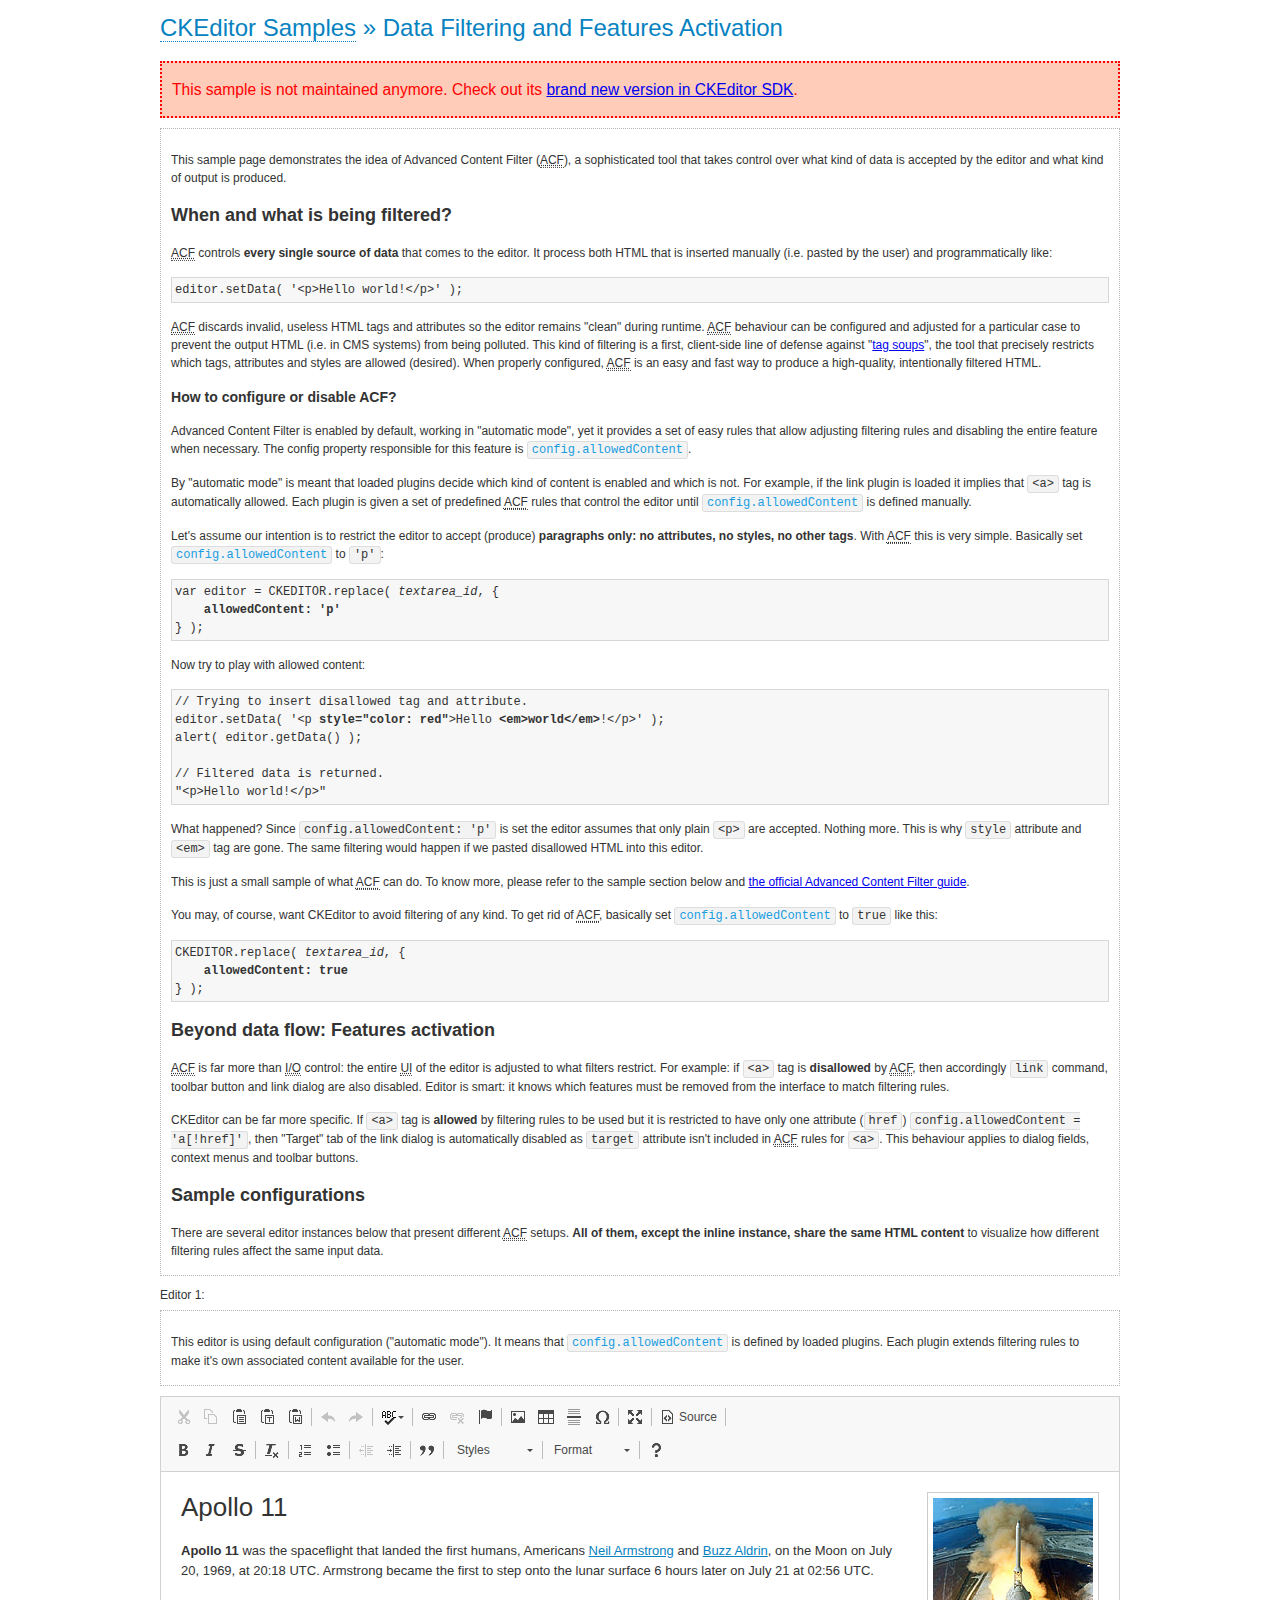
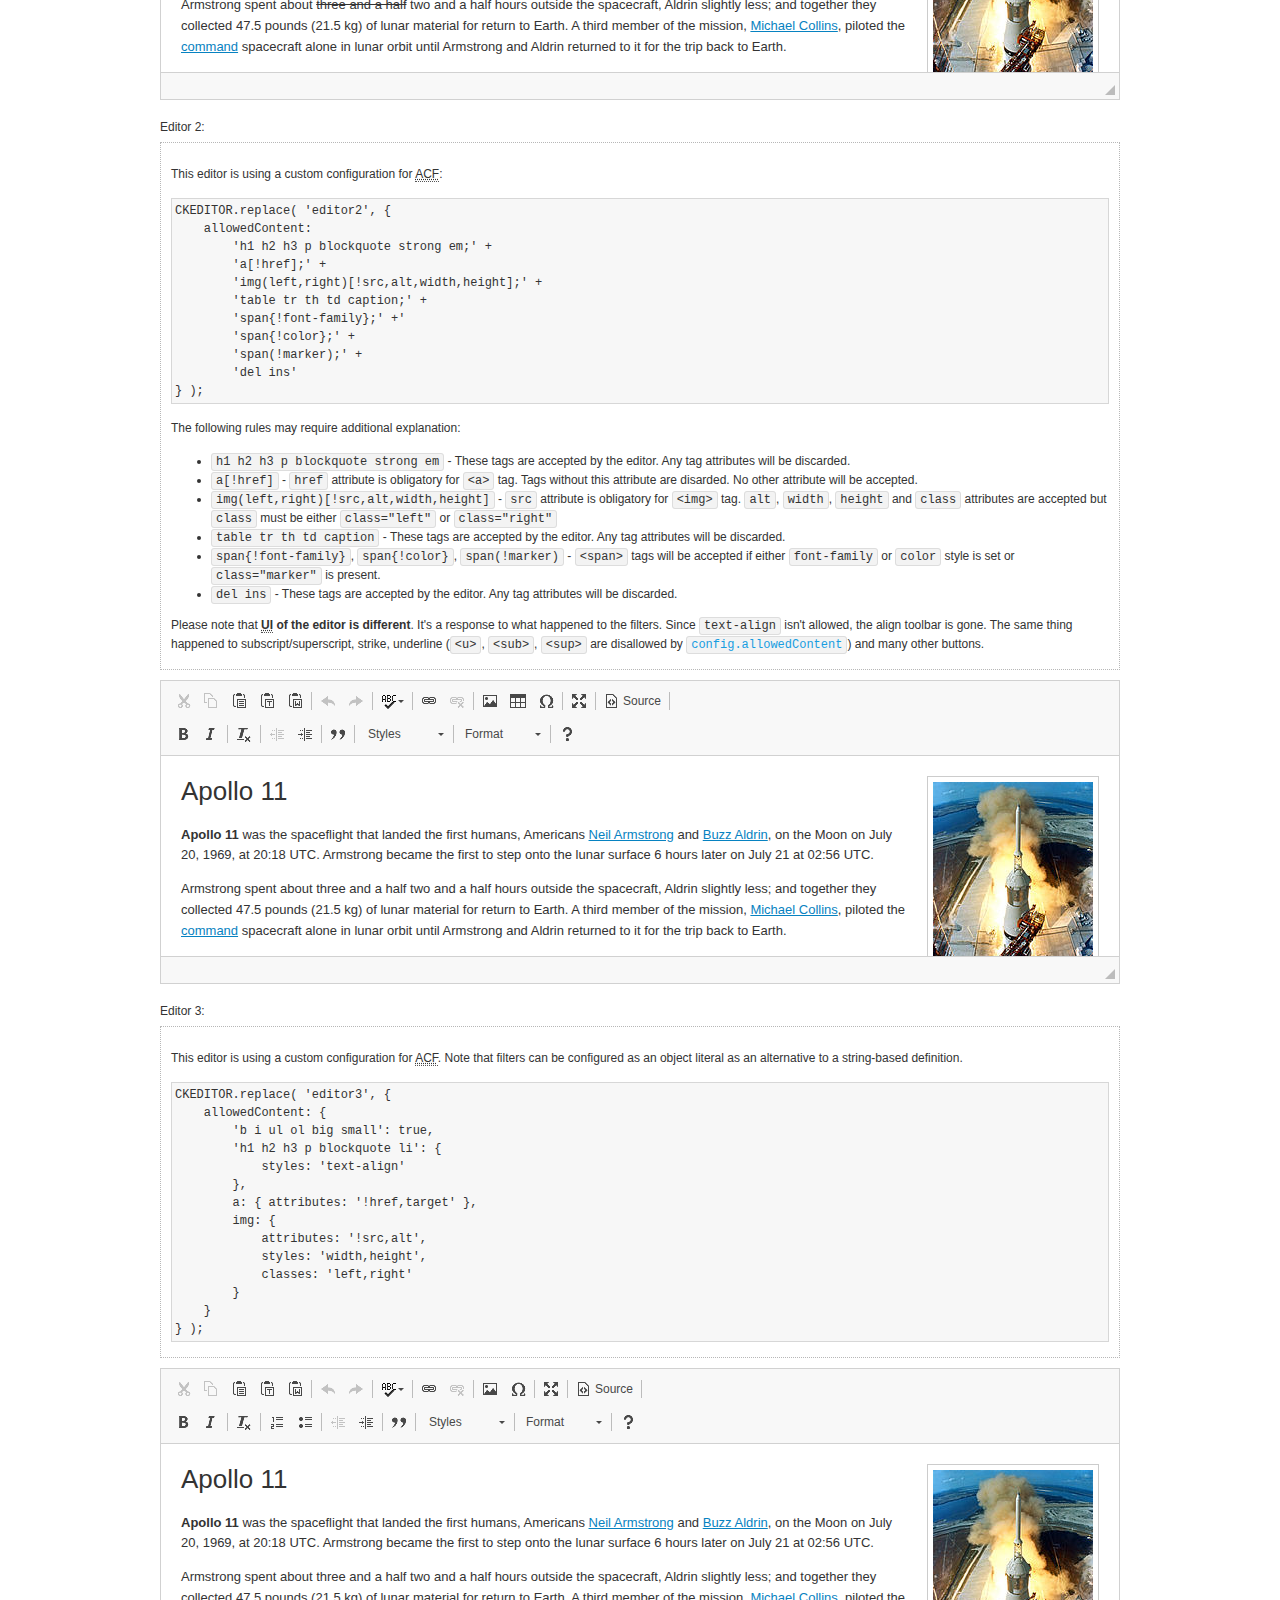
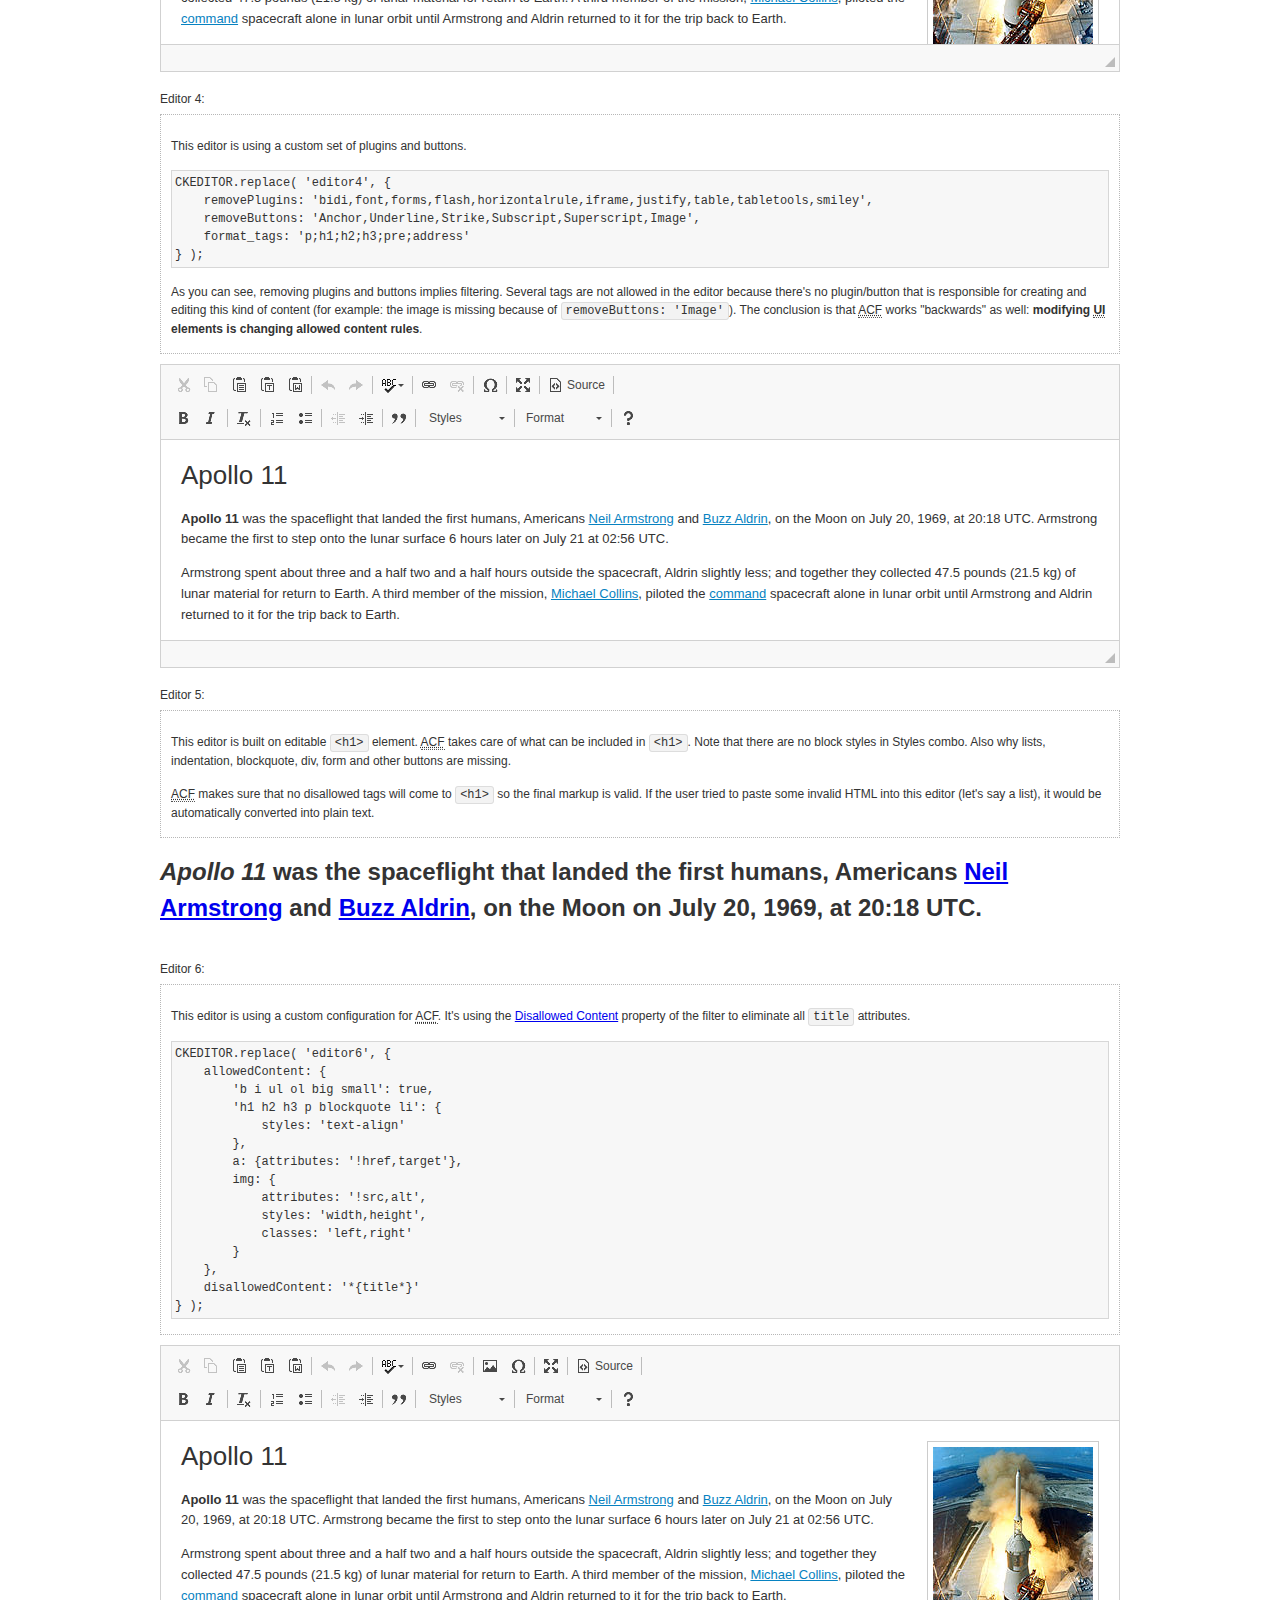
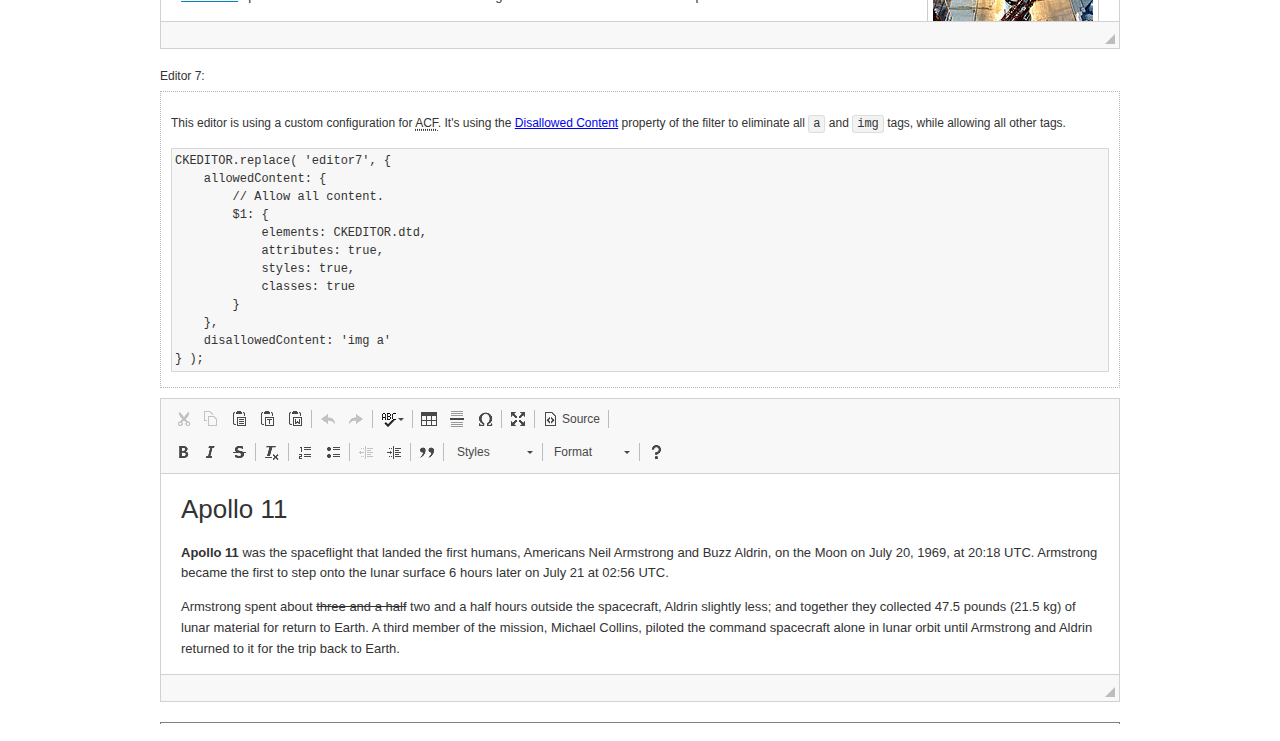
<file: template/js/ckeditor/samples/old/datafiltering.html>
<!DOCTYPE html>
<!--
Copyright (c) 2003-2017, CKSource - Frederico Knabben. All rights reserved.
For licensing, see LICENSE.md or http://ckeditor.com/license
-->
<html>
<head>
	<meta charset="utf-8">
	<title>Data Filtering &mdash; CKEditor Sample</title>
	<script src="../../ckeditor.js"></script>
	<link rel="stylesheet" href="sample.css">
	<script>
		// Remove advanced tabs for all editors.
		CKEDITOR.config.removeDialogTabs = 'image:advanced;link:advanced;flash:advanced;creatediv:advanced;editdiv:advanced';
	</script>
</head>
<body>
	<h1 class="samples">
		<a href="index.html">CKEditor Samples</a> &raquo; Data Filtering and Features Activation
	</h1>
	<div class="warning deprecated">
		This sample is not maintained anymore. Check out its <a href="http://sdk.ckeditor.com/samples/acf.html">brand new version in CKEditor SDK</a>.
	</div>
	<div class="description">
		<p>
			This sample page demonstrates the idea of Advanced Content Filter
			(<abbr title="Advanced Content Filter">ACF</abbr>), a sophisticated
			tool that takes control over what kind of data is accepted by the editor and what
			kind of output is produced.
		</p>
		<h2>When and what is being filtered?</h2>
		<p>
			<abbr title="Advanced Content Filter">ACF</abbr> controls
			<strong>every single source of data</strong> that comes to the editor.
			It process both HTML that is inserted manually (i.e. pasted by the user)
			and programmatically like:
		</p>
<pre class="samples">
editor.setData( '&lt;p&gt;Hello world!&lt;/p&gt;' );
</pre>
		<p>
			<abbr title="Advanced Content Filter">ACF</abbr> discards invalid,
			useless HTML tags and attributes so the editor remains "clean" during
			runtime. <abbr title="Advanced Content Filter">ACF</abbr> behaviour
			can be configured and adjusted for a particular case to prevent the
			output HTML (i.e. in CMS systems) from being polluted.

			This kind of filtering is a first, client-side line of defense
			against "<a href="http://en.wikipedia.org/wiki/Tag_soup">tag soups</a>",
			the tool that precisely restricts which tags, attributes and styles
			are allowed (desired). When properly configured, <abbr title="Advanced Content Filter">ACF</abbr>
			is an easy and fast way to produce a high-quality, intentionally filtered HTML.
		</p>

		<h3>How to configure or disable ACF?</h3>
		<p>
			Advanced Content Filter is enabled by default, working in "automatic mode", yet
			it provides a set of easy rules that allow adjusting filtering rules
			and disabling the entire feature when necessary. The config property
			responsible for this feature is <code><a class="samples"
			href="http://docs.ckeditor.com/#!/api/CKEDITOR.config-cfg-allowedContent">config.allowedContent</a></code>.
		</p>
		<p>
			By "automatic mode" is meant that loaded plugins decide which kind
			of content is enabled and which is not. For example, if the link
			plugin is loaded it implies that <code>&lt;a&gt;</code> tag is
			automatically allowed. Each plugin is given a set
			of predefined <abbr title="Advanced Content Filter">ACF</abbr> rules
			that control the editor until <code><a class="samples"
			href="http://docs.ckeditor.com/#!/api/CKEDITOR.config-cfg-allowedContent">
			config.allowedContent</a></code>
			is defined manually.
		</p>
		<p>
			Let's assume our intention is to restrict the editor to accept (produce) <strong>paragraphs
			only: no attributes, no styles, no other tags</strong>.
			With <abbr title="Advanced Content Filter">ACF</abbr>
			this is very simple. Basically set <code><a class="samples"
			href="http://docs.ckeditor.com/#!/api/CKEDITOR.config-cfg-allowedContent">
			config.allowedContent</a></code> to <code>'p'</code>:
		</p>
<pre class="samples">
var editor = CKEDITOR.replace( <em>textarea_id</em>, {
	<strong>allowedContent: 'p'</strong>
} );
</pre>
		<p>
			Now try to play with allowed content:
		</p>
<pre class="samples">
// Trying to insert disallowed tag and attribute.
editor.setData( '&lt;p <strong>style="color: red"</strong>&gt;Hello <strong>&lt;em&gt;world&lt;/em&gt;</strong>!&lt;/p&gt;' );
alert( editor.getData() );

// Filtered data is returned.
"&lt;p&gt;Hello world!&lt;/p&gt;"
</pre>
		<p>
			What happened? Since <code>config.allowedContent: 'p'</code> is set the editor assumes
			that only plain <code>&lt;p&gt;</code> are accepted. Nothing more. This is why
			<code>style</code> attribute and <code>&lt;em&gt;</code> tag are gone. The same
			filtering would happen if we pasted disallowed HTML into this editor.
		</p>
		<p>
			This is just a small sample of what <abbr title="Advanced Content Filter">ACF</abbr>
			can do. To know more, please refer to the sample section below and
			<a href="http://docs.ckeditor.com/#!/guide/dev_advanced_content_filter">the official Advanced Content Filter guide</a>.
		</p>
		<p>
			You may, of course, want CKEditor to avoid filtering of any kind.
			To get rid of <abbr title="Advanced Content Filter">ACF</abbr>,
			basically set <code><a class="samples"
			href="http://docs.ckeditor.com/#!/api/CKEDITOR.config-cfg-allowedContent">
			config.allowedContent</a></code> to <code>true</code> like this:
		</p>
<pre class="samples">
CKEDITOR.replace( <em>textarea_id</em>, {
	<strong>allowedContent: true</strong>
} );
</pre>

		<h2>Beyond data flow: Features activation</h2>
		<p>
			<abbr title="Advanced Content Filter">ACF</abbr> is far more than
			<abbr title="Input/Output">I/O</abbr> control: the entire
			<abbr title="User Interface">UI</abbr> of the editor is adjusted to what
			filters restrict. For example: if <code>&lt;a&gt;</code> tag is
			<strong>disallowed</strong>
			by <abbr title="Advanced Content Filter">ACF</abbr>,
			then accordingly <code>link</code> command, toolbar button and link dialog
			are also disabled. Editor is smart: it knows which features must be
			removed from the interface to match filtering rules.
		</p>
		<p>
			CKEditor can be far more specific. If <code>&lt;a&gt;</code> tag is
			<strong>allowed</strong> by filtering rules to be used but it is restricted
			to have only one attribute (<code>href</code>)
			<code>config.allowedContent = 'a[!href]'</code>, then
			"Target" tab of the link dialog is automatically disabled as <code>target</code>
			attribute isn't included in <abbr title="Advanced Content Filter">ACF</abbr> rules
			for <code>&lt;a&gt;</code>. This behaviour applies to dialog fields, context
			menus and toolbar buttons.
		</p>

		<h2>Sample configurations</h2>
		<p>
			There are several editor instances below that present different
			<abbr title="Advanced Content Filter">ACF</abbr> setups. <strong>All of them,
			except the inline instance, share the same HTML content</strong> to visualize
			how different filtering rules affect the same input data.
		</p>
	</div>

	<div>
		<label for="editor1">
			Editor 1:
		</label>
		<div class="description">
			<p>
				This editor is using default configuration ("automatic mode"). It means that
				<code><a class="samples"
				href="http://docs.ckeditor.com/#!/api/CKEDITOR.config-cfg-allowedContent">
				config.allowedContent</a></code> is defined by loaded plugins.
				Each plugin extends filtering rules to make it's own associated content
				available for the user.
			</p>
		</div>
		<textarea cols="80" id="editor1" name="editor1" rows="10">
			&lt;h1&gt;&lt;img alt=&quot;Saturn V carrying Apollo 11&quot; class=&quot;right&quot; src=&quot;assets/sample.jpg&quot;/&gt; Apollo 11&lt;/h1&gt; &lt;p&gt;&lt;b&gt;Apollo 11&lt;/b&gt; was the spaceflight that landed the first humans, Americans &lt;a href=&quot;http://en.wikipedia.org/wiki/Neil_Armstrong&quot; title=&quot;Neil Armstrong&quot;&gt;Neil Armstrong&lt;/a&gt; and &lt;a href=&quot;http://en.wikipedia.org/wiki/Buzz_Aldrin&quot; title=&quot;Buzz Aldrin&quot;&gt;Buzz Aldrin&lt;/a&gt;, on the Moon on July 20, 1969, at 20:18 UTC. Armstrong became the first to step onto the lunar surface 6 hours later on July 21 at 02:56 UTC.&lt;/p&gt; &lt;p&gt;Armstrong spent about &lt;s&gt;three and a half&lt;/s&gt; two and a half hours outside the spacecraft, Aldrin slightly less; and together they collected 47.5 pounds (21.5&amp;nbsp;kg) of lunar material for return to Earth. A third member of the mission, &lt;a href=&quot;http://en.wikipedia.org/wiki/Michael_Collins_(astronaut)&quot; title=&quot;Michael Collins (astronaut)&quot;&gt;Michael Collins&lt;/a&gt;, piloted the &lt;a href=&quot;http://en.wikipedia.org/wiki/Apollo_Command/Service_Module&quot; title=&quot;Apollo Command/Service Module&quot;&gt;command&lt;/a&gt; spacecraft alone in lunar orbit until Armstrong and Aldrin returned to it for the trip back to Earth.&lt;/p&gt; &lt;h2&gt;Broadcasting and &lt;em&gt;quotes&lt;/em&gt; &lt;a id=&quot;quotes&quot; name=&quot;quotes&quot;&gt;&lt;/a&gt;&lt;/h2&gt; &lt;p&gt;Broadcast on live TV to a world-wide audience, Armstrong stepped onto the lunar surface and described the event as:&lt;/p&gt; &lt;blockquote&gt;&lt;p&gt;One small step for [a] man, one giant leap for mankind.&lt;/p&gt;&lt;/blockquote&gt; &lt;p&gt;Apollo 11 effectively ended the &lt;a href=&quot;http://en.wikipedia.org/wiki/Space_Race&quot; title=&quot;Space Race&quot;&gt;Space Race&lt;/a&gt; and fulfilled a national goal proposed in 1961 by the late U.S. President &lt;a href=&quot;http://en.wikipedia.org/wiki/John_F._Kennedy&quot; title=&quot;John F. Kennedy&quot;&gt;John F. Kennedy&lt;/a&gt; in a speech before the United States Congress:&lt;/p&gt; &lt;blockquote&gt;&lt;p&gt;[...] before this decade is out, of landing a man on the Moon and returning him safely to the Earth.&lt;/p&gt;&lt;/blockquote&gt; &lt;h2&gt;Technical details &lt;a id=&quot;tech-details&quot; name=&quot;tech-details&quot;&gt;&lt;/a&gt;&lt;/h2&gt; &lt;table align=&quot;right&quot; border=&quot;1&quot; bordercolor=&quot;#ccc&quot; cellpadding=&quot;5&quot; cellspacing=&quot;0&quot; style=&quot;border-collapse:collapse;margin:10px 0 10px 15px;&quot;&gt; &lt;caption&gt;&lt;strong&gt;Mission crew&lt;/strong&gt;&lt;/caption&gt; &lt;thead&gt; &lt;tr&gt; &lt;th scope=&quot;col&quot;&gt;Position&lt;/th&gt; &lt;th scope=&quot;col&quot;&gt;Astronaut&lt;/th&gt; &lt;/tr&gt; &lt;/thead&gt; &lt;tbody&gt; &lt;tr&gt; &lt;td&gt;Commander&lt;/td&gt; &lt;td&gt;Neil A. Armstrong&lt;/td&gt; &lt;/tr&gt; &lt;tr&gt; &lt;td&gt;Command Module Pilot&lt;/td&gt; &lt;td&gt;Michael Collins&lt;/td&gt; &lt;/tr&gt; &lt;tr&gt; &lt;td&gt;Lunar Module Pilot&lt;/td&gt; &lt;td&gt;Edwin &amp;quot;Buzz&amp;quot; E. Aldrin, Jr.&lt;/td&gt; &lt;/tr&gt; &lt;/tbody&gt; &lt;/table&gt; &lt;p&gt;Launched by a &lt;strong&gt;Saturn V&lt;/strong&gt; rocket from &lt;a href=&quot;http://en.wikipedia.org/wiki/Kennedy_Space_Center&quot; title=&quot;Kennedy Space Center&quot;&gt;Kennedy Space Center&lt;/a&gt; in Merritt Island, Florida on July 16, Apollo 11 was the fifth manned mission of &lt;a href=&quot;http://en.wikipedia.org/wiki/NASA&quot; title=&quot;NASA&quot;&gt;NASA&lt;/a&gt;&amp;#39;s Apollo program. The Apollo spacecraft had three parts:&lt;/p&gt; &lt;ol&gt; &lt;li&gt;&lt;strong&gt;Command Module&lt;/strong&gt; with a cabin for the three astronauts which was the only part which landed back on Earth&lt;/li&gt; &lt;li&gt;&lt;strong&gt;Service Module&lt;/strong&gt; which supported the Command Module with propulsion, electrical power, oxygen and water&lt;/li&gt; &lt;li&gt;&lt;strong&gt;Lunar Module&lt;/strong&gt; for landing on the Moon.&lt;/li&gt; &lt;/ol&gt; &lt;p&gt;After being sent to the Moon by the Saturn V&amp;#39;s upper stage, the astronauts separated the spacecraft from it and travelled for three days until they entered into lunar orbit. Armstrong and Aldrin then moved into the Lunar Module and landed in the &lt;a href=&quot;http://en.wikipedia.org/wiki/Mare_Tranquillitatis&quot; title=&quot;Mare Tranquillitatis&quot;&gt;Sea of Tranquility&lt;/a&gt;. They stayed a total of about 21 and a half hours on the lunar surface. After lifting off in the upper part of the Lunar Module and rejoining Collins in the Command Module, they returned to Earth and landed in the &lt;a href=&quot;http://en.wikipedia.org/wiki/Pacific_Ocean&quot; title=&quot;Pacific Ocean&quot;&gt;Pacific Ocean&lt;/a&gt; on July 24.&lt;/p&gt; &lt;hr/&gt; &lt;p style=&quot;text-align: right;&quot;&gt;&lt;small&gt;Source: &lt;a href=&quot;http://en.wikipedia.org/wiki/Apollo_11&quot;&gt;Wikipedia.org&lt;/a&gt;&lt;/small&gt;&lt;/p&gt;
		</textarea>

		<script>

			CKEDITOR.replace( 'editor1' );

		</script>
	</div>

	<br>

	<div>
		<label for="editor2">
			Editor 2:
		</label>
		<div class="description">
			<p>
				This editor is using a custom configuration for
				<abbr title="Advanced Content Filter">ACF</abbr>:
			</p>
<pre class="samples">
CKEDITOR.replace( 'editor2', {
	allowedContent:
		'h1 h2 h3 p blockquote strong em;' +
		'a[!href];' +
		'img(left,right)[!src,alt,width,height];' +
		'table tr th td caption;' +
		'span{!font-family};' +'
		'span{!color};' +
		'span(!marker);' +
		'del ins'
} );
</pre>
			<p>
				The following rules may require additional explanation:
			</p>
			<ul>
				<li>
					<code>h1 h2 h3 p blockquote strong em</code> - These tags
					are accepted by the editor. Any tag attributes will be discarded.
				</li>
				<li>
					<code>a[!href]</code> - <code>href</code> attribute is obligatory
					for <code>&lt;a&gt;</code> tag. Tags without this attribute
					are disarded. No other attribute will be accepted.
				</li>
				<li>
					<code>img(left,right)[!src,alt,width,height]</code> - <code>src</code>
					attribute is obligatory for <code>&lt;img&gt;</code> tag.
					<code>alt</code>, <code>width</code>, <code>height</code>
					and <code>class</code> attributes are accepted but
					<code>class</code> must be either <code>class="left"</code>
					or <code>class="right"</code>
				</li>
				<li>
					<code>table tr th td caption</code> - These tags
					are accepted by the editor. Any tag attributes will be discarded.
				</li>
				<li>
					<code>span{!font-family}</code>, <code>span{!color}</code>,
					<code>span(!marker)</code> - <code>&lt;span&gt;</code> tags
					will be accepted if either <code>font-family</code> or
					<code>color</code> style is set or <code>class="marker"</code>
					is present.
				</li>
				<li>
					<code>del ins</code> - These tags
					are accepted by the editor. Any tag attributes will be discarded.
				</li>
			</ul>
			<p>
				Please note that <strong><abbr title="User Interface">UI</abbr> of the
				editor is different</strong>. It's a response to what happened to the filters.
				Since <code>text-align</code> isn't allowed, the align toolbar is gone.
				The same thing happened to subscript/superscript, strike, underline
				(<code>&lt;u&gt;</code>, <code>&lt;sub&gt;</code>, <code>&lt;sup&gt;</code>
				are disallowed by <code><a class="samples"
				href="http://docs.ckeditor.com/#!/api/CKEDITOR.config-cfg-allowedContent">
				config.allowedContent</a></code>) and many other buttons.
			</p>
		</div>
		<textarea cols="80" id="editor2" name="editor2" rows="10">
			&lt;h1&gt;&lt;img alt=&quot;Saturn V carrying Apollo 11&quot; class=&quot;right&quot; src=&quot;assets/sample.jpg&quot;/&gt; Apollo 11&lt;/h1&gt; &lt;p&gt;&lt;b&gt;Apollo 11&lt;/b&gt; was the spaceflight that landed the first humans, Americans &lt;a href=&quot;http://en.wikipedia.org/wiki/Neil_Armstrong&quot; title=&quot;Neil Armstrong&quot;&gt;Neil Armstrong&lt;/a&gt; and &lt;a href=&quot;http://en.wikipedia.org/wiki/Buzz_Aldrin&quot; title=&quot;Buzz Aldrin&quot;&gt;Buzz Aldrin&lt;/a&gt;, on the Moon on July 20, 1969, at 20:18 UTC. Armstrong became the first to step onto the lunar surface 6 hours later on July 21 at 02:56 UTC.&lt;/p&gt; &lt;p&gt;Armstrong spent about &lt;s&gt;three and a half&lt;/s&gt; two and a half hours outside the spacecraft, Aldrin slightly less; and together they collected 47.5 pounds (21.5&amp;nbsp;kg) of lunar material for return to Earth. A third member of the mission, &lt;a href=&quot;http://en.wikipedia.org/wiki/Michael_Collins_(astronaut)&quot; title=&quot;Michael Collins (astronaut)&quot;&gt;Michael Collins&lt;/a&gt;, piloted the &lt;a href=&quot;http://en.wikipedia.org/wiki/Apollo_Command/Service_Module&quot; title=&quot;Apollo Command/Service Module&quot;&gt;command&lt;/a&gt; spacecraft alone in lunar orbit until Armstrong and Aldrin returned to it for the trip back to Earth.&lt;/p&gt; &lt;h2&gt;Broadcasting and &lt;em&gt;quotes&lt;/em&gt; &lt;a id=&quot;quotes&quot; name=&quot;quotes&quot;&gt;&lt;/a&gt;&lt;/h2&gt; &lt;p&gt;Broadcast on live TV to a world-wide audience, Armstrong stepped onto the lunar surface and described the event as:&lt;/p&gt; &lt;blockquote&gt;&lt;p&gt;One small step for [a] man, one giant leap for mankind.&lt;/p&gt;&lt;/blockquote&gt; &lt;p&gt;Apollo 11 effectively ended the &lt;a href=&quot;http://en.wikipedia.org/wiki/Space_Race&quot; title=&quot;Space Race&quot;&gt;Space Race&lt;/a&gt; and fulfilled a national goal proposed in 1961 by the late U.S. President &lt;a href=&quot;http://en.wikipedia.org/wiki/John_F._Kennedy&quot; title=&quot;John F. Kennedy&quot;&gt;John F. Kennedy&lt;/a&gt; in a speech before the United States Congress:&lt;/p&gt; &lt;blockquote&gt;&lt;p&gt;[...] before this decade is out, of landing a man on the Moon and returning him safely to the Earth.&lt;/p&gt;&lt;/blockquote&gt; &lt;h2&gt;Technical details &lt;a id=&quot;tech-details&quot; name=&quot;tech-details&quot;&gt;&lt;/a&gt;&lt;/h2&gt; &lt;table align=&quot;right&quot; border=&quot;1&quot; bordercolor=&quot;#ccc&quot; cellpadding=&quot;5&quot; cellspacing=&quot;0&quot; style=&quot;border-collapse:collapse;margin:10px 0 10px 15px;&quot;&gt; &lt;caption&gt;&lt;strong&gt;Mission crew&lt;/strong&gt;&lt;/caption&gt; &lt;thead&gt; &lt;tr&gt; &lt;th scope=&quot;col&quot;&gt;Position&lt;/th&gt; &lt;th scope=&quot;col&quot;&gt;Astronaut&lt;/th&gt; &lt;/tr&gt; &lt;/thead&gt; &lt;tbody&gt; &lt;tr&gt; &lt;td&gt;Commander&lt;/td&gt; &lt;td&gt;Neil A. Armstrong&lt;/td&gt; &lt;/tr&gt; &lt;tr&gt; &lt;td&gt;Command Module Pilot&lt;/td&gt; &lt;td&gt;Michael Collins&lt;/td&gt; &lt;/tr&gt; &lt;tr&gt; &lt;td&gt;Lunar Module Pilot&lt;/td&gt; &lt;td&gt;Edwin &amp;quot;Buzz&amp;quot; E. Aldrin, Jr.&lt;/td&gt; &lt;/tr&gt; &lt;/tbody&gt; &lt;/table&gt; &lt;p&gt;Launched by a &lt;strong&gt;Saturn V&lt;/strong&gt; rocket from &lt;a href=&quot;http://en.wikipedia.org/wiki/Kennedy_Space_Center&quot; title=&quot;Kennedy Space Center&quot;&gt;Kennedy Space Center&lt;/a&gt; in Merritt Island, Florida on July 16, Apollo 11 was the fifth manned mission of &lt;a href=&quot;http://en.wikipedia.org/wiki/NASA&quot; title=&quot;NASA&quot;&gt;NASA&lt;/a&gt;&amp;#39;s Apollo program. The Apollo spacecraft had three parts:&lt;/p&gt; &lt;ol&gt; &lt;li&gt;&lt;strong&gt;Command Module&lt;/strong&gt; with a cabin for the three astronauts which was the only part which landed back on Earth&lt;/li&gt; &lt;li&gt;&lt;strong&gt;Service Module&lt;/strong&gt; which supported the Command Module with propulsion, electrical power, oxygen and water&lt;/li&gt; &lt;li&gt;&lt;strong&gt;Lunar Module&lt;/strong&gt; for landing on the Moon.&lt;/li&gt; &lt;/ol&gt; &lt;p&gt;After being sent to the Moon by the Saturn V&amp;#39;s upper stage, the astronauts separated the spacecraft from it and travelled for three days until they entered into lunar orbit. Armstrong and Aldrin then moved into the Lunar Module and landed in the &lt;a href=&quot;http://en.wikipedia.org/wiki/Mare_Tranquillitatis&quot; title=&quot;Mare Tranquillitatis&quot;&gt;Sea of Tranquility&lt;/a&gt;. They stayed a total of about 21 and a half hours on the lunar surface. After lifting off in the upper part of the Lunar Module and rejoining Collins in the Command Module, they returned to Earth and landed in the &lt;a href=&quot;http://en.wikipedia.org/wiki/Pacific_Ocean&quot; title=&quot;Pacific Ocean&quot;&gt;Pacific Ocean&lt;/a&gt; on July 24.&lt;/p&gt; &lt;hr/&gt; &lt;p style=&quot;text-align: right;&quot;&gt;&lt;small&gt;Source: &lt;a href=&quot;http://en.wikipedia.org/wiki/Apollo_11&quot;&gt;Wikipedia.org&lt;/a&gt;&lt;/small&gt;&lt;/p&gt;
		</textarea>
		<script>

			CKEDITOR.replace( 'editor2', {
				allowedContent:
					'h1 h2 h3 p blockquote strong em;' +
					'a[!href];' +
					'img(left,right)[!src,alt,width,height];' +
					'table tr th td caption;' +
					'span{!font-family};' +
					'span{!color};' +
					'span(!marker);' +
					'del ins'
			} );

		</script>
	</div>

	<br>

	<div>
		<label for="editor3">
			Editor 3:
		</label>
		<div class="description">
			<p>
				This editor is using a custom configuration for
				<abbr title="Advanced Content Filter">ACF</abbr>.
				Note that filters can be configured as an object literal
				as an alternative to a string-based definition.
			</p>
<pre class="samples">
CKEDITOR.replace( 'editor3', {
	allowedContent: {
		'b i ul ol big small': true,
		'h1 h2 h3 p blockquote li': {
			styles: 'text-align'
		},
		a: { attributes: '!href,target' },
		img: {
			attributes: '!src,alt',
			styles: 'width,height',
			classes: 'left,right'
		}
	}
} );
</pre>
		</div>
		<textarea cols="80" id="editor3" name="editor3" rows="10">
			&lt;h1&gt;&lt;img alt=&quot;Saturn V carrying Apollo 11&quot; class=&quot;right&quot; src=&quot;assets/sample.jpg&quot;/&gt; Apollo 11&lt;/h1&gt; &lt;p&gt;&lt;b&gt;Apollo 11&lt;/b&gt; was the spaceflight that landed the first humans, Americans &lt;a href=&quot;http://en.wikipedia.org/wiki/Neil_Armstrong&quot; title=&quot;Neil Armstrong&quot;&gt;Neil Armstrong&lt;/a&gt; and &lt;a href=&quot;http://en.wikipedia.org/wiki/Buzz_Aldrin&quot; title=&quot;Buzz Aldrin&quot;&gt;Buzz Aldrin&lt;/a&gt;, on the Moon on July 20, 1969, at 20:18 UTC. Armstrong became the first to step onto the lunar surface 6 hours later on July 21 at 02:56 UTC.&lt;/p&gt; &lt;p&gt;Armstrong spent about &lt;s&gt;three and a half&lt;/s&gt; two and a half hours outside the spacecraft, Aldrin slightly less; and together they collected 47.5 pounds (21.5&amp;nbsp;kg) of lunar material for return to Earth. A third member of the mission, &lt;a href=&quot;http://en.wikipedia.org/wiki/Michael_Collins_(astronaut)&quot; title=&quot;Michael Collins (astronaut)&quot;&gt;Michael Collins&lt;/a&gt;, piloted the &lt;a href=&quot;http://en.wikipedia.org/wiki/Apollo_Command/Service_Module&quot; title=&quot;Apollo Command/Service Module&quot;&gt;command&lt;/a&gt; spacecraft alone in lunar orbit until Armstrong and Aldrin returned to it for the trip back to Earth.&lt;/p&gt; &lt;h2&gt;Broadcasting and &lt;em&gt;quotes&lt;/em&gt; &lt;a id=&quot;quotes&quot; name=&quot;quotes&quot;&gt;&lt;/a&gt;&lt;/h2&gt; &lt;p&gt;Broadcast on live TV to a world-wide audience, Armstrong stepped onto the lunar surface and described the event as:&lt;/p&gt; &lt;blockquote&gt;&lt;p&gt;One small step for [a] man, one giant leap for mankind.&lt;/p&gt;&lt;/blockquote&gt; &lt;p&gt;Apollo 11 effectively ended the &lt;a href=&quot;http://en.wikipedia.org/wiki/Space_Race&quot; title=&quot;Space Race&quot;&gt;Space Race&lt;/a&gt; and fulfilled a national goal proposed in 1961 by the late U.S. President &lt;a href=&quot;http://en.wikipedia.org/wiki/John_F._Kennedy&quot; title=&quot;John F. Kennedy&quot;&gt;John F. Kennedy&lt;/a&gt; in a speech before the United States Congress:&lt;/p&gt; &lt;blockquote&gt;&lt;p&gt;[...] before this decade is out, of landing a man on the Moon and returning him safely to the Earth.&lt;/p&gt;&lt;/blockquote&gt; &lt;h2&gt;Technical details &lt;a id=&quot;tech-details&quot; name=&quot;tech-details&quot;&gt;&lt;/a&gt;&lt;/h2&gt; &lt;table align=&quot;right&quot; border=&quot;1&quot; bordercolor=&quot;#ccc&quot; cellpadding=&quot;5&quot; cellspacing=&quot;0&quot; style=&quot;border-collapse:collapse;margin:10px 0 10px 15px;&quot;&gt; &lt;caption&gt;&lt;strong&gt;Mission crew&lt;/strong&gt;&lt;/caption&gt; &lt;thead&gt; &lt;tr&gt; &lt;th scope=&quot;col&quot;&gt;Position&lt;/th&gt; &lt;th scope=&quot;col&quot;&gt;Astronaut&lt;/th&gt; &lt;/tr&gt; &lt;/thead&gt; &lt;tbody&gt; &lt;tr&gt; &lt;td&gt;Commander&lt;/td&gt; &lt;td&gt;Neil A. Armstrong&lt;/td&gt; &lt;/tr&gt; &lt;tr&gt; &lt;td&gt;Command Module Pilot&lt;/td&gt; &lt;td&gt;Michael Collins&lt;/td&gt; &lt;/tr&gt; &lt;tr&gt; &lt;td&gt;Lunar Module Pilot&lt;/td&gt; &lt;td&gt;Edwin &amp;quot;Buzz&amp;quot; E. Aldrin, Jr.&lt;/td&gt; &lt;/tr&gt; &lt;/tbody&gt; &lt;/table&gt; &lt;p&gt;Launched by a &lt;strong&gt;Saturn V&lt;/strong&gt; rocket from &lt;a href=&quot;http://en.wikipedia.org/wiki/Kennedy_Space_Center&quot; title=&quot;Kennedy Space Center&quot;&gt;Kennedy Space Center&lt;/a&gt; in Merritt Island, Florida on July 16, Apollo 11 was the fifth manned mission of &lt;a href=&quot;http://en.wikipedia.org/wiki/NASA&quot; title=&quot;NASA&quot;&gt;NASA&lt;/a&gt;&amp;#39;s Apollo program. The Apollo spacecraft had three parts:&lt;/p&gt; &lt;ol&gt; &lt;li&gt;&lt;strong&gt;Command Module&lt;/strong&gt; with a cabin for the three astronauts which was the only part which landed back on Earth&lt;/li&gt; &lt;li&gt;&lt;strong&gt;Service Module&lt;/strong&gt; which supported the Command Module with propulsion, electrical power, oxygen and water&lt;/li&gt; &lt;li&gt;&lt;strong&gt;Lunar Module&lt;/strong&gt; for landing on the Moon.&lt;/li&gt; &lt;/ol&gt; &lt;p&gt;After being sent to the Moon by the Saturn V&amp;#39;s upper stage, the astronauts separated the spacecraft from it and travelled for three days until they entered into lunar orbit. Armstrong and Aldrin then moved into the Lunar Module and landed in the &lt;a href=&quot;http://en.wikipedia.org/wiki/Mare_Tranquillitatis&quot; title=&quot;Mare Tranquillitatis&quot;&gt;Sea of Tranquility&lt;/a&gt;. They stayed a total of about 21 and a half hours on the lunar surface. After lifting off in the upper part of the Lunar Module and rejoining Collins in the Command Module, they returned to Earth and landed in the &lt;a href=&quot;http://en.wikipedia.org/wiki/Pacific_Ocean&quot; title=&quot;Pacific Ocean&quot;&gt;Pacific Ocean&lt;/a&gt; on July 24.&lt;/p&gt; &lt;hr/&gt; &lt;p style=&quot;text-align: right;&quot;&gt;&lt;small&gt;Source: &lt;a href=&quot;http://en.wikipedia.org/wiki/Apollo_11&quot;&gt;Wikipedia.org&lt;/a&gt;&lt;/small&gt;&lt;/p&gt;
		</textarea>
		<script>

			CKEDITOR.replace( 'editor3', {
				allowedContent: {
					'b i ul ol big small': true,
					'h1 h2 h3 p blockquote li': {
						styles: 'text-align'
					},
					a: { attributes: '!href,target' },
					img: {
						attributes: '!src,alt',
						styles: 'width,height',
						classes: 'left,right'
					}
				}
			} );

		</script>
	</div>

	<br>

	<div>
		<label for="editor4">
			Editor 4:
		</label>
		<div class="description">
			<p>
				This editor is using a custom set of plugins and buttons.
			</p>
<pre class="samples">
CKEDITOR.replace( 'editor4', {
	removePlugins: 'bidi,font,forms,flash,horizontalrule,iframe,justify,table,tabletools,smiley',
	removeButtons: 'Anchor,Underline,Strike,Subscript,Superscript,Image',
	format_tags: 'p;h1;h2;h3;pre;address'
} );
</pre>
			<p>
				As you can see, removing plugins and buttons implies filtering.
				Several tags are not allowed in the editor because there's no
				plugin/button that is responsible for creating and editing this
				kind of content (for example: the image is missing because
				of <code>removeButtons: 'Image'</code>). The conclusion is that
				<abbr title="Advanced Content Filter">ACF</abbr> works "backwards"
				as well: <strong>modifying <abbr title="User Interface">UI</abbr>
				elements is changing allowed content rules</strong>.
			</p>
		</div>
		<textarea cols="80" id="editor4" name="editor4" rows="10">
			&lt;h1&gt;&lt;img alt=&quot;Saturn V carrying Apollo 11&quot; class=&quot;right&quot; src=&quot;assets/sample.jpg&quot;/&gt; Apollo 11&lt;/h1&gt; &lt;p&gt;&lt;b&gt;Apollo 11&lt;/b&gt; was the spaceflight that landed the first humans, Americans &lt;a href=&quot;http://en.wikipedia.org/wiki/Neil_Armstrong&quot; title=&quot;Neil Armstrong&quot;&gt;Neil Armstrong&lt;/a&gt; and &lt;a href=&quot;http://en.wikipedia.org/wiki/Buzz_Aldrin&quot; title=&quot;Buzz Aldrin&quot;&gt;Buzz Aldrin&lt;/a&gt;, on the Moon on July 20, 1969, at 20:18 UTC. Armstrong became the first to step onto the lunar surface 6 hours later on July 21 at 02:56 UTC.&lt;/p&gt; &lt;p&gt;Armstrong spent about &lt;s&gt;three and a half&lt;/s&gt; two and a half hours outside the spacecraft, Aldrin slightly less; and together they collected 47.5 pounds (21.5&amp;nbsp;kg) of lunar material for return to Earth. A third member of the mission, &lt;a href=&quot;http://en.wikipedia.org/wiki/Michael_Collins_(astronaut)&quot; title=&quot;Michael Collins (astronaut)&quot;&gt;Michael Collins&lt;/a&gt;, piloted the &lt;a href=&quot;http://en.wikipedia.org/wiki/Apollo_Command/Service_Module&quot; title=&quot;Apollo Command/Service Module&quot;&gt;command&lt;/a&gt; spacecraft alone in lunar orbit until Armstrong and Aldrin returned to it for the trip back to Earth.&lt;/p&gt; &lt;h2&gt;Broadcasting and &lt;em&gt;quotes&lt;/em&gt; &lt;a id=&quot;quotes&quot; name=&quot;quotes&quot;&gt;&lt;/a&gt;&lt;/h2&gt; &lt;p&gt;Broadcast on live TV to a world-wide audience, Armstrong stepped onto the lunar surface and described the event as:&lt;/p&gt; &lt;blockquote&gt;&lt;p&gt;One small step for [a] man, one giant leap for mankind.&lt;/p&gt;&lt;/blockquote&gt; &lt;p&gt;Apollo 11 effectively ended the &lt;a href=&quot;http://en.wikipedia.org/wiki/Space_Race&quot; title=&quot;Space Race&quot;&gt;Space Race&lt;/a&gt; and fulfilled a national goal proposed in 1961 by the late U.S. President &lt;a href=&quot;http://en.wikipedia.org/wiki/John_F._Kennedy&quot; title=&quot;John F. Kennedy&quot;&gt;John F. Kennedy&lt;/a&gt; in a speech before the United States Congress:&lt;/p&gt; &lt;blockquote&gt;&lt;p&gt;[...] before this decade is out, of landing a man on the Moon and returning him safely to the Earth.&lt;/p&gt;&lt;/blockquote&gt; &lt;h2&gt;Technical details &lt;a id=&quot;tech-details&quot; name=&quot;tech-details&quot;&gt;&lt;/a&gt;&lt;/h2&gt; &lt;table align=&quot;right&quot; border=&quot;1&quot; bordercolor=&quot;#ccc&quot; cellpadding=&quot;5&quot; cellspacing=&quot;0&quot; style=&quot;border-collapse:collapse;margin:10px 0 10px 15px;&quot;&gt; &lt;caption&gt;&lt;strong&gt;Mission crew&lt;/strong&gt;&lt;/caption&gt; &lt;thead&gt; &lt;tr&gt; &lt;th scope=&quot;col&quot;&gt;Position&lt;/th&gt; &lt;th scope=&quot;col&quot;&gt;Astronaut&lt;/th&gt; &lt;/tr&gt; &lt;/thead&gt; &lt;tbody&gt; &lt;tr&gt; &lt;td&gt;Commander&lt;/td&gt; &lt;td&gt;Neil A. Armstrong&lt;/td&gt; &lt;/tr&gt; &lt;tr&gt; &lt;td&gt;Command Module Pilot&lt;/td&gt; &lt;td&gt;Michael Collins&lt;/td&gt; &lt;/tr&gt; &lt;tr&gt; &lt;td&gt;Lunar Module Pilot&lt;/td&gt; &lt;td&gt;Edwin &amp;quot;Buzz&amp;quot; E. Aldrin, Jr.&lt;/td&gt; &lt;/tr&gt; &lt;/tbody&gt; &lt;/table&gt; &lt;p&gt;Launched by a &lt;strong&gt;Saturn V&lt;/strong&gt; rocket from &lt;a href=&quot;http://en.wikipedia.org/wiki/Kennedy_Space_Center&quot; title=&quot;Kennedy Space Center&quot;&gt;Kennedy Space Center&lt;/a&gt; in Merritt Island, Florida on July 16, Apollo 11 was the fifth manned mission of &lt;a href=&quot;http://en.wikipedia.org/wiki/NASA&quot; title=&quot;NASA&quot;&gt;NASA&lt;/a&gt;&amp;#39;s Apollo program. The Apollo spacecraft had three parts:&lt;/p&gt; &lt;ol&gt; &lt;li&gt;&lt;strong&gt;Command Module&lt;/strong&gt; with a cabin for the three astronauts which was the only part which landed back on Earth&lt;/li&gt; &lt;li&gt;&lt;strong&gt;Service Module&lt;/strong&gt; which supported the Command Module with propulsion, electrical power, oxygen and water&lt;/li&gt; &lt;li&gt;&lt;strong&gt;Lunar Module&lt;/strong&gt; for landing on the Moon.&lt;/li&gt; &lt;/ol&gt; &lt;p&gt;After being sent to the Moon by the Saturn V&amp;#39;s upper stage, the astronauts separated the spacecraft from it and travelled for three days until they entered into lunar orbit. Armstrong and Aldrin then moved into the Lunar Module and landed in the &lt;a href=&quot;http://en.wikipedia.org/wiki/Mare_Tranquillitatis&quot; title=&quot;Mare Tranquillitatis&quot;&gt;Sea of Tranquility&lt;/a&gt;. They stayed a total of about 21 and a half hours on the lunar surface. After lifting off in the upper part of the Lunar Module and rejoining Collins in the Command Module, they returned to Earth and landed in the &lt;a href=&quot;http://en.wikipedia.org/wiki/Pacific_Ocean&quot; title=&quot;Pacific Ocean&quot;&gt;Pacific Ocean&lt;/a&gt; on July 24.&lt;/p&gt; &lt;hr/&gt; &lt;p style=&quot;text-align: right;&quot;&gt;&lt;small&gt;Source: &lt;a href=&quot;http://en.wikipedia.org/wiki/Apollo_11&quot;&gt;Wikipedia.org&lt;/a&gt;&lt;/small&gt;&lt;/p&gt;
		</textarea>
		<script>

			CKEDITOR.replace( 'editor4', {
				removePlugins: 'bidi,div,font,forms,flash,horizontalrule,iframe,justify,table,tabletools,smiley',
				removeButtons: 'Anchor,Underline,Strike,Subscript,Superscript,Image',
				format_tags: 'p;h1;h2;h3;pre;address'
			} );

		</script>
	</div>

	<br>

	<div>
		<label for="editor5">
			Editor 5:
		</label>
		<div class="description">
			<p>
				This editor is built on editable <code>&lt;h1&gt;</code> element.
				<abbr title="Advanced Content Filter">ACF</abbr> takes care of
				what can be included in <code>&lt;h1&gt;</code>. Note that there
				are no block styles in Styles combo. Also why lists, indentation,
				blockquote, div, form and other buttons are missing.
			</p>
			<p>
				<abbr title="Advanced Content Filter">ACF</abbr> makes sure that
				no disallowed tags will come to <code>&lt;h1&gt;</code> so the final
				markup is valid. If the user tried to paste some invalid HTML
				into this editor (let's say a list), it would be automatically
				converted into plain text.
			</p>
		</div>
		<h1 id="editor5" contenteditable="true">
			<em>Apollo 11</em> was the spaceflight that landed the first humans, Americans <a href="http://en.wikipedia.org/wiki/Neil_Armstrong" title="Neil Armstrong">Neil Armstrong</a> and <a href="http://en.wikipedia.org/wiki/Buzz_Aldrin" title="Buzz Aldrin">Buzz Aldrin</a>, on the Moon on July 20, 1969, at 20:18 UTC.
		</h1>
	</div>

	<br>

	<div>
		<label for="editor3">
			Editor 6:
		</label>
		<div class="description">
			<p>
				This editor is using a custom configuration for <abbr title="Advanced Content Filter">ACF</abbr>.
				It's using the <a href="http://docs.ckeditor.com/#!/guide/dev_disallowed_content" rel="noopener noreferrer" target="_blank">
				Disallowed Content</a> property of the filter to eliminate all <code>title</code> attributes.
			</p>

<pre class="samples">
CKEDITOR.replace( 'editor6', {
	allowedContent: {
		'b i ul ol big small': true,
		'h1 h2 h3 p blockquote li': {
			styles: 'text-align'
		},
		a: {attributes: '!href,target'},
		img: {
			attributes: '!src,alt',
			styles: 'width,height',
			classes: 'left,right'
		}
	},
	disallowedContent: '*{title*}'
} );
</pre>
		</div>
		<textarea cols="80" id="editor6" name="editor6" rows="10">
			&lt;h1&gt;&lt;img alt=&quot;Saturn V carrying Apollo 11&quot; class=&quot;right&quot; src=&quot;assets/sample.jpg&quot;/&gt; Apollo 11&lt;/h1&gt; &lt;p&gt;&lt;b&gt;Apollo 11&lt;/b&gt; was the spaceflight that landed the first humans, Americans &lt;a href=&quot;http://en.wikipedia.org/wiki/Neil_Armstrong&quot; title=&quot;Neil Armstrong&quot;&gt;Neil Armstrong&lt;/a&gt; and &lt;a href=&quot;http://en.wikipedia.org/wiki/Buzz_Aldrin&quot; title=&quot;Buzz Aldrin&quot;&gt;Buzz Aldrin&lt;/a&gt;, on the Moon on July 20, 1969, at 20:18 UTC. Armstrong became the first to step onto the lunar surface 6 hours later on July 21 at 02:56 UTC.&lt;/p&gt; &lt;p&gt;Armstrong spent about &lt;s&gt;three and a half&lt;/s&gt; two and a half hours outside the spacecraft, Aldrin slightly less; and together they collected 47.5 pounds (21.5&amp;nbsp;kg) of lunar material for return to Earth. A third member of the mission, &lt;a href=&quot;http://en.wikipedia.org/wiki/Michael_Collins_(astronaut)&quot; title=&quot;Michael Collins (astronaut)&quot;&gt;Michael Collins&lt;/a&gt;, piloted the &lt;a href=&quot;http://en.wikipedia.org/wiki/Apollo_Command/Service_Module&quot; title=&quot;Apollo Command/Service Module&quot;&gt;command&lt;/a&gt; spacecraft alone in lunar orbit until Armstrong and Aldrin returned to it for the trip back to Earth.&lt;/p&gt; &lt;h2&gt;Broadcasting and &lt;em&gt;quotes&lt;/em&gt; &lt;a id=&quot;quotes&quot; name=&quot;quotes&quot;&gt;&lt;/a&gt;&lt;/h2&gt; &lt;p&gt;Broadcast on live TV to a world-wide audience, Armstrong stepped onto the lunar surface and described the event as:&lt;/p&gt; &lt;blockquote&gt;&lt;p&gt;One small step for [a] man, one giant leap for mankind.&lt;/p&gt;&lt;/blockquote&gt; &lt;p&gt;Apollo 11 effectively ended the &lt;a href=&quot;http://en.wikipedia.org/wiki/Space_Race&quot; title=&quot;Space Race&quot;&gt;Space Race&lt;/a&gt; and fulfilled a national goal proposed in 1961 by the late U.S. President &lt;a href=&quot;http://en.wikipedia.org/wiki/John_F._Kennedy&quot; title=&quot;John F. Kennedy&quot;&gt;John F. Kennedy&lt;/a&gt; in a speech before the United States Congress:&lt;/p&gt; &lt;blockquote&gt;&lt;p&gt;[...] before this decade is out, of landing a man on the Moon and returning him safely to the Earth.&lt;/p&gt;&lt;/blockquote&gt; &lt;h2&gt;Technical details &lt;a id=&quot;tech-details&quot; name=&quot;tech-details&quot;&gt;&lt;/a&gt;&lt;/h2&gt; &lt;table align=&quot;right&quot; border=&quot;1&quot; bordercolor=&quot;#ccc&quot; cellpadding=&quot;5&quot; cellspacing=&quot;0&quot; style=&quot;border-collapse:collapse;margin:10px 0 10px 15px;&quot;&gt; &lt;caption&gt;&lt;strong&gt;Mission crew&lt;/strong&gt;&lt;/caption&gt; &lt;thead&gt; &lt;tr&gt; &lt;th scope=&quot;col&quot;&gt;Position&lt;/th&gt; &lt;th scope=&quot;col&quot;&gt;Astronaut&lt;/th&gt; &lt;/tr&gt; &lt;/thead&gt; &lt;tbody&gt; &lt;tr&gt; &lt;td&gt;Commander&lt;/td&gt; &lt;td&gt;Neil A. Armstrong&lt;/td&gt; &lt;/tr&gt; &lt;tr&gt; &lt;td&gt;Command Module Pilot&lt;/td&gt; &lt;td&gt;Michael Collins&lt;/td&gt; &lt;/tr&gt; &lt;tr&gt; &lt;td&gt;Lunar Module Pilot&lt;/td&gt; &lt;td&gt;Edwin &amp;quot;Buzz&amp;quot; E. Aldrin, Jr.&lt;/td&gt; &lt;/tr&gt; &lt;/tbody&gt; &lt;/table&gt; &lt;p&gt;Launched by a &lt;strong&gt;Saturn V&lt;/strong&gt; rocket from &lt;a href=&quot;http://en.wikipedia.org/wiki/Kennedy_Space_Center&quot; title=&quot;Kennedy Space Center&quot;&gt;Kennedy Space Center&lt;/a&gt; in Merritt Island, Florida on July 16, Apollo 11 was the fifth manned mission of &lt;a href=&quot;http://en.wikipedia.org/wiki/NASA&quot; title=&quot;NASA&quot;&gt;NASA&lt;/a&gt;&amp;#39;s Apollo program. The Apollo spacecraft had three parts:&lt;/p&gt; &lt;ol&gt; &lt;li&gt;&lt;strong&gt;Command Module&lt;/strong&gt; with a cabin for the three astronauts which was the only part which landed back on Earth&lt;/li&gt; &lt;li&gt;&lt;strong&gt;Service Module&lt;/strong&gt; which supported the Command Module with propulsion, electrical power, oxygen and water&lt;/li&gt; &lt;li&gt;&lt;strong&gt;Lunar Module&lt;/strong&gt; for landing on the Moon.&lt;/li&gt; &lt;/ol&gt; &lt;p&gt;After being sent to the Moon by the Saturn V&amp;#39;s upper stage, the astronauts separated the spacecraft from it and travelled for three days until they entered into lunar orbit. Armstrong and Aldrin then moved into the Lunar Module and landed in the &lt;a href=&quot;http://en.wikipedia.org/wiki/Mare_Tranquillitatis&quot; title=&quot;Mare Tranquillitatis&quot;&gt;Sea of Tranquility&lt;/a&gt;. They stayed a total of about 21 and a half hours on the lunar surface. After lifting off in the upper part of the Lunar Module and rejoining Collins in the Command Module, they returned to Earth and landed in the &lt;a href=&quot;http://en.wikipedia.org/wiki/Pacific_Ocean&quot; title=&quot;Pacific Ocean&quot;&gt;Pacific Ocean&lt;/a&gt; on July 24.&lt;/p&gt; &lt;hr/&gt; &lt;p style=&quot;text-align: right;&quot;&gt;&lt;small&gt;Source: &lt;a href=&quot;http://en.wikipedia.org/wiki/Apollo_11&quot;&gt;Wikipedia.org&lt;/a&gt;&lt;/small&gt;&lt;/p&gt;
		</textarea>
		<script>

			CKEDITOR.replace( 'editor6', {
				allowedContent: {
					'b i ul ol big small': true,
					'h1 h2 h3 p blockquote li': {
						styles: 'text-align'
					},
					a: {attributes: '!href,target'},
					img: {
						attributes: '!src,alt',
						styles: 'width,height',
						classes: 'left,right'
					}
				},
				disallowedContent: '*{title*}'
			} );

		</script>
	</div>

	<br>

	<div>
		<label for="editor7">
			Editor 7:
		</label>
		<div class="description">
			<p>
				This editor is using a custom configuration for <abbr title="Advanced Content Filter">ACF</abbr>.
				It's using the <a href="http://docs.ckeditor.com/#!/guide/dev_disallowed_content" rel="noopener noreferrer" target="_blank">
				Disallowed Content</a> property of the filter to eliminate all <code>a</code> and <code>img</code> tags,
				while allowing all other tags.
			</p>
<pre class="samples">
CKEDITOR.replace( 'editor7', {
	allowedContent: {
		// Allow all content.
		$1: {
			elements: CKEDITOR.dtd,
			attributes: true,
			styles: true,
			classes: true
		}
	},
	disallowedContent: 'img a'
} );
</pre>
		</div>
		<textarea cols="80" id="editor7" name="editor7" rows="10">
			&lt;h1&gt;&lt;img alt=&quot;Saturn V carrying Apollo 11&quot; class=&quot;right&quot; src=&quot;assets/sample.jpg&quot;/&gt; Apollo 11&lt;/h1&gt; &lt;p&gt;&lt;b&gt;Apollo 11&lt;/b&gt; was the spaceflight that landed the first humans, Americans &lt;a href=&quot;http://en.wikipedia.org/wiki/Neil_Armstrong&quot; title=&quot;Neil Armstrong&quot;&gt;Neil Armstrong&lt;/a&gt; and &lt;a href=&quot;http://en.wikipedia.org/wiki/Buzz_Aldrin&quot; title=&quot;Buzz Aldrin&quot;&gt;Buzz Aldrin&lt;/a&gt;, on the Moon on July 20, 1969, at 20:18 UTC. Armstrong became the first to step onto the lunar surface 6 hours later on July 21 at 02:56 UTC.&lt;/p&gt; &lt;p&gt;Armstrong spent about &lt;s&gt;three and a half&lt;/s&gt; two and a half hours outside the spacecraft, Aldrin slightly less; and together they collected 47.5 pounds (21.5&amp;nbsp;kg) of lunar material for return to Earth. A third member of the mission, &lt;a href=&quot;http://en.wikipedia.org/wiki/Michael_Collins_(astronaut)&quot; title=&quot;Michael Collins (astronaut)&quot;&gt;Michael Collins&lt;/a&gt;, piloted the &lt;a href=&quot;http://en.wikipedia.org/wiki/Apollo_Command/Service_Module&quot; title=&quot;Apollo Command/Service Module&quot;&gt;command&lt;/a&gt; spacecraft alone in lunar orbit until Armstrong and Aldrin returned to it for the trip back to Earth.&lt;/p&gt; &lt;h2&gt;Broadcasting and &lt;em&gt;quotes&lt;/em&gt; &lt;a id=&quot;quotes&quot; name=&quot;quotes&quot;&gt;&lt;/a&gt;&lt;/h2&gt; &lt;p&gt;Broadcast on live TV to a world-wide audience, Armstrong stepped onto the lunar surface and described the event as:&lt;/p&gt; &lt;blockquote&gt;&lt;p&gt;One small step for [a] man, one giant leap for mankind.&lt;/p&gt;&lt;/blockquote&gt; &lt;p&gt;Apollo 11 effectively ended the &lt;a href=&quot;http://en.wikipedia.org/wiki/Space_Race&quot; title=&quot;Space Race&quot;&gt;Space Race&lt;/a&gt; and fulfilled a national goal proposed in 1961 by the late U.S. President &lt;a href=&quot;http://en.wikipedia.org/wiki/John_F._Kennedy&quot; title=&quot;John F. Kennedy&quot;&gt;John F. Kennedy&lt;/a&gt; in a speech before the United States Congress:&lt;/p&gt; &lt;blockquote&gt;&lt;p&gt;[...] before this decade is out, of landing a man on the Moon and returning him safely to the Earth.&lt;/p&gt;&lt;/blockquote&gt; &lt;h2&gt;Technical details &lt;a id=&quot;tech-details&quot; name=&quot;tech-details&quot;&gt;&lt;/a&gt;&lt;/h2&gt; &lt;table align=&quot;right&quot; border=&quot;1&quot; bordercolor=&quot;#ccc&quot; cellpadding=&quot;5&quot; cellspacing=&quot;0&quot; style=&quot;border-collapse:collapse;margin:10px 0 10px 15px;&quot;&gt; &lt;caption&gt;&lt;strong&gt;Mission crew&lt;/strong&gt;&lt;/caption&gt; &lt;thead&gt; &lt;tr&gt; &lt;th scope=&quot;col&quot;&gt;Position&lt;/th&gt; &lt;th scope=&quot;col&quot;&gt;Astronaut&lt;/th&gt; &lt;/tr&gt; &lt;/thead&gt; &lt;tbody&gt; &lt;tr&gt; &lt;td&gt;Commander&lt;/td&gt; &lt;td&gt;Neil A. Armstrong&lt;/td&gt; &lt;/tr&gt; &lt;tr&gt; &lt;td&gt;Command Module Pilot&lt;/td&gt; &lt;td&gt;Michael Collins&lt;/td&gt; &lt;/tr&gt; &lt;tr&gt; &lt;td&gt;Lunar Module Pilot&lt;/td&gt; &lt;td&gt;Edwin &amp;quot;Buzz&amp;quot; E. Aldrin, Jr.&lt;/td&gt; &lt;/tr&gt; &lt;/tbody&gt; &lt;/table&gt; &lt;p&gt;Launched by a &lt;strong&gt;Saturn V&lt;/strong&gt; rocket from &lt;a href=&quot;http://en.wikipedia.org/wiki/Kennedy_Space_Center&quot; title=&quot;Kennedy Space Center&quot;&gt;Kennedy Space Center&lt;/a&gt; in Merritt Island, Florida on July 16, Apollo 11 was the fifth manned mission of &lt;a href=&quot;http://en.wikipedia.org/wiki/NASA&quot; title=&quot;NASA&quot;&gt;NASA&lt;/a&gt;&amp;#39;s Apollo program. The Apollo spacecraft had three parts:&lt;/p&gt; &lt;ol&gt; &lt;li&gt;&lt;strong&gt;Command Module&lt;/strong&gt; with a cabin for the three astronauts which was the only part which landed back on Earth&lt;/li&gt; &lt;li&gt;&lt;strong&gt;Service Module&lt;/strong&gt; which supported the Command Module with propulsion, electrical power, oxygen and water&lt;/li&gt; &lt;li&gt;&lt;strong&gt;Lunar Module&lt;/strong&gt; for landing on the Moon.&lt;/li&gt; &lt;/ol&gt; &lt;p&gt;After being sent to the Moon by the Saturn V&amp;#39;s upper stage, the astronauts separated the spacecraft from it and travelled for three days until they entered into lunar orbit. Armstrong and Aldrin then moved into the Lunar Module and landed in the &lt;a href=&quot;http://en.wikipedia.org/wiki/Mare_Tranquillitatis&quot; title=&quot;Mare Tranquillitatis&quot;&gt;Sea of Tranquility&lt;/a&gt;. They stayed a total of about 21 and a half hours on the lunar surface. After lifting off in the upper part of the Lunar Module and rejoining Collins in the Command Module, they returned to Earth and landed in the &lt;a href=&quot;http://en.wikipedia.org/wiki/Pacific_Ocean&quot; title=&quot;Pacific Ocean&quot;&gt;Pacific Ocean&lt;/a&gt; on July 24.&lt;/p&gt; &lt;hr/&gt; &lt;p style=&quot;text-align: right;&quot;&gt;&lt;small&gt;Source: &lt;a href=&quot;http://en.wikipedia.org/wiki/Apollo_11&quot;&gt;Wikipedia.org&lt;/a&gt;&lt;/small&gt;&lt;/p&gt;
		</textarea>
		<script>

			CKEDITOR.replace( 'editor7', {
				allowedContent: {
					// allow all content
					$1: {
						elements: CKEDITOR.dtd,
						attributes: true,
						styles: true,
						classes: true
					}
				},
				disallowedContent: 'img a'
			} );

		</script>
	</div>

	<div id="footer">
		<hr>
		<p>
			CKEditor - The text editor for the Internet - <a class="samples" href="http://ckeditor.com/">http://ckeditor.com</a>
		</p>
		<p id="copy">
			Copyright &copy; 2003-2017, <a class="samples" href="http://cksource.com/">CKSource</a> - Frederico
			Knabben. All rights reserved.
		</p>
	</div>
</body>
</html>
</file>
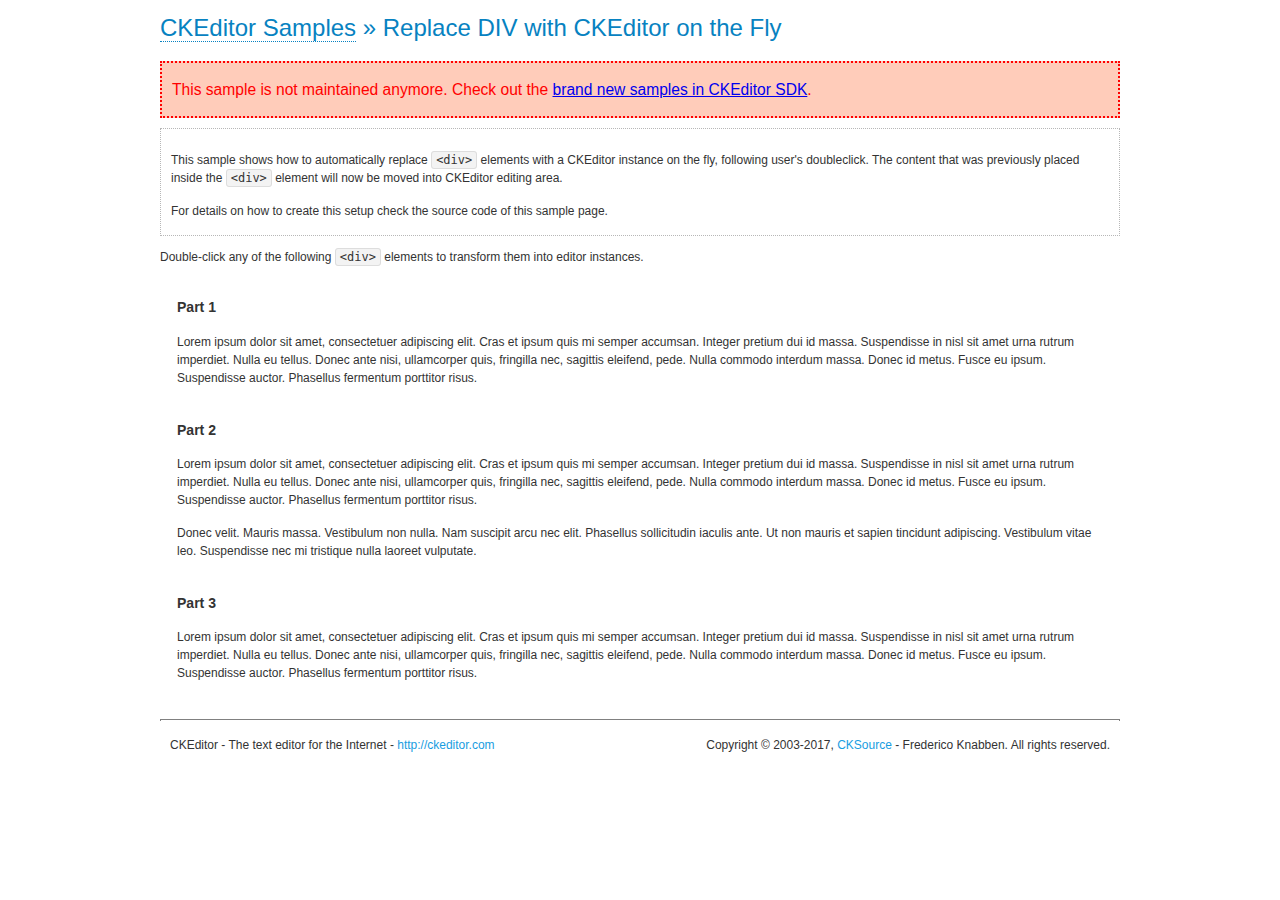
<file: template/js/ckeditor/samples/old/divreplace.html>
<!DOCTYPE html>
<!--
Copyright (c) 2003-2017, CKSource - Frederico Knabben. All rights reserved.
For licensing, see LICENSE.md or http://ckeditor.com/license
-->
<html>
<head>
	<meta charset="utf-8">
	<title>Replace DIV &mdash; CKEditor Sample</title>
	<script src="../../ckeditor.js"></script>
	<link href="sample.css" rel="stylesheet">
	<style>

		div.editable
		{
			border: solid 2px transparent;
			padding-left: 15px;
			padding-right: 15px;
		}

		div.editable:hover
		{
			border-color: black;
		}

	</style>
	<script>

		// Uncomment the following code to test the "Timeout Loading Method".
		// CKEDITOR.loadFullCoreTimeout = 5;

		window.onload = function() {
			// Listen to the double click event.
			if ( window.addEventListener )
				document.body.addEventListener( 'dblclick', onDoubleClick, false );
			else if ( window.attachEvent )
				document.body.attachEvent( 'ondblclick', onDoubleClick );

		};

		function onDoubleClick( ev ) {
			// Get the element which fired the event. This is not necessarily the
			// element to which the event has been attached.
			var element = ev.target || ev.srcElement;

			// Find out the div that holds this element.
			var name;

			do {
				element = element.parentNode;
			}
			while ( element && ( name = element.nodeName.toLowerCase() ) &&
				( name != 'div' || element.className.indexOf( 'editable' ) == -1 ) && name != 'body' );

			if ( name == 'div' && element.className.indexOf( 'editable' ) != -1 )
				replaceDiv( element );
		}

		var editor;

		function replaceDiv( div ) {
			if ( editor )
				editor.destroy();

			editor = CKEDITOR.replace( div );
		}

	</script>
</head>
<body>
	<h1 class="samples">
		<a href="index.html">CKEditor Samples</a> &raquo; Replace DIV with CKEditor on the Fly
	</h1>
	<div class="warning deprecated">
		This sample is not maintained anymore. Check out the <a href="http://sdk.ckeditor.com/">brand new samples in CKEditor SDK</a>.
	</div>
	<div class="description">
		<p>
			This sample shows how to automatically replace <code>&lt;div&gt;</code> elements
			with a CKEditor instance on the fly, following user's doubleclick. The content
			that was previously placed inside the <code>&lt;div&gt;</code> element will now
			be moved into CKEditor editing area.
		</p>
		<p>
			For details on how to create this setup check the source code of this sample page.
		</p>
	</div>
	<p>
		Double-click any of the following <code>&lt;div&gt;</code> elements to transform them into
		editor instances.
	</p>
	<div class="editable">
		<h3>
			Part 1
		</h3>
		<p>
			Lorem ipsum dolor sit amet, consectetuer adipiscing elit. Cras et ipsum quis mi
			semper accumsan. Integer pretium dui id massa. Suspendisse in nisl sit amet urna
			rutrum imperdiet. Nulla eu tellus. Donec ante nisi, ullamcorper quis, fringilla
			nec, sagittis eleifend, pede. Nulla commodo interdum massa. Donec id metus. Fusce
			eu ipsum. Suspendisse auctor. Phasellus fermentum porttitor risus.
		</p>
	</div>
	<div class="editable">
		<h3>
			Part 2
		</h3>
		<p>
			Lorem ipsum dolor sit amet, consectetuer adipiscing elit. Cras et ipsum quis mi
			semper accumsan. Integer pretium dui id massa. Suspendisse in nisl sit amet urna
			rutrum imperdiet. Nulla eu tellus. Donec ante nisi, ullamcorper quis, fringilla
			nec, sagittis eleifend, pede. Nulla commodo interdum massa. Donec id metus. Fusce
			eu ipsum. Suspendisse auctor. Phasellus fermentum porttitor risus.
		</p>
		<p>
			Donec velit. Mauris massa. Vestibulum non nulla. Nam suscipit arcu nec elit. Phasellus
			sollicitudin iaculis ante. Ut non mauris et sapien tincidunt adipiscing. Vestibulum
			vitae leo. Suspendisse nec mi tristique nulla laoreet vulputate.
		</p>
	</div>
	<div class="editable">
		<h3>
			Part 3
		</h3>
		<p>
			Lorem ipsum dolor sit amet, consectetuer adipiscing elit. Cras et ipsum quis mi
			semper accumsan. Integer pretium dui id massa. Suspendisse in nisl sit amet urna
			rutrum imperdiet. Nulla eu tellus. Donec ante nisi, ullamcorper quis, fringilla
			nec, sagittis eleifend, pede. Nulla commodo interdum massa. Donec id metus. Fusce
			eu ipsum. Suspendisse auctor. Phasellus fermentum porttitor risus.
		</p>
	</div>
	<div id="footer">
		<hr>
		<p>
			CKEditor - The text editor for the Internet - <a class="samples" href="http://ckeditor.com/">http://ckeditor.com</a>
		</p>
		<p id="copy">
			Copyright &copy; 2003-2017, <a class="samples" href="http://cksource.com/">CKSource</a> - Frederico
			Knabben. All rights reserved.
		</p>
	</div>
</body>
</html>
</file>
<file: Вёрстка/css/style.css>
@charset "UTF-8";
/*Подключение шрифтов*/
@font-face {
  font-family: имя файла;
  src: local("имя файла"), url("../font/имя папки/имя файла.ttf"), url("../font/имя папки/имя файла.woff"), url("../font/имя папки/имя файла.woff2"), url("../font/имя папки/имя файла.eot"); }

/*END Подключение шрифтов*/
/* ligth 300
regular 400
semi-bold 600 
bold 700
*/
.clearfix::before,
.clearfix::after {
  content: "";
  display: table; }

.clearfix::after {
  clear: both; }

/* Adaptive height */
.table {
  display: table;
  table-layout: fixed; }

.table-cell {
  display: table-cell;
  vertical-align: top;
  float: none; }

/* Responsive */
.video embed,
.video object,
.video iframe {
  width: 100%;
  height: auto; }

.img-responsive {
  display: block;
  max-width: 100%;
  height: auto; }

/* Text */
.text-center {
  text-align: center; }

/* Background color */
.bg-white {
  background-color: #fff; }

.bg-black {
  background-color: #333337; }

/* Padding */
.padding-menu {
  padding: 20px 0; }

.padding-content {
  padding: 15px 15px 50px 15px; }

html, body {
  font: 400 16px "Open Sans"; }

html{
  min-width: 600px;
}

body {
  background: url("../image/background-img.png") no-repeat top center, url("../image/background.jpg");
  background-size: 100% auto,auto;
  padding-bottom: 50px; }


.container{
  max-width:1150px;
  margin:0 auto;
}

.aside{
  width:30%;
}

.content{
  width:60%;
}

/* Header */
.header {
  padding: 50px 0;
  font-weight: 600;
  text-transform: uppercase; }
  .header__href {
    color: #fff; }
  .header__subtitle {
    color: #aba8a8; }

/* ------------- ASIDE -------------  */
.block {
  font: 600 14px "Open Sans";
  text-transform: uppercase;
  margin-bottom: 15px; }
  .block .block__title {
    font-weight: 20px;
    padding: 15px;
    color: #505055;
    background-color: #313135; }

.block-list {
  padding: 0 15px;
  font-weight: 300; }
  .block-list--padding {
    padding-left: 32px; }
  .block-list__item {
    display: block;
    margin-top: 15px;
    /* padding-left:20px; */ }
  .block-list__href {
    color: #505055; }

/* MAIN,ARTICLE*/
.main__title {
  padding-bottom: 5px;
  margin-bottom: 15px;
  text-transform: uppercase;
  font-size: 14px;
  font-weight: 700;
  color: #56565c;
  border-bottom: 1px solid #e8e8e8; }

.article, .full-article {
  padding-bottom: 10px;
  margin-bottom: 15px;
  border-bottom: 2px solid #e8e8e8; }
  .article__title, .article__img, .article__text, .full-article__title, .full-article__img, .full-article__text {
    padding-bottom: 10px; }
  .article__href, .full-article__href {
    font-size: 16px;
    font-weight: 600;
    text-transform: uppercase;
    color: #505055; }
  .article__img, .full-article__img {
    max-width: 550px;
    margin: 0 auto; }
  .article__text, .full-article__text {
    color: #c2c2c4; }

.full-article__title {
  font-size: 16px;
  font-weight: 600;
  text-transform: uppercase;
  color: #505055;
  padding-bottom: 10px; }

.panel {
  padding: 0 15px;
  margin-bottom: 25px; }

/* Autorization form */
.autorization {
  position: relative; }
  .autorization input, .autorization__submit {
    border: none; }
  .autorization input:not([type='submit']) {
    width: 100%;
    padding: 10px;
    margin-bottom: 5px; }

.registration {
  display: inline-block;
  position: relative; }
  .registration__button {
    border: none; }
  .registration__inform {
    display: inline-block;
    width: 100%;
    margin-bottom: 6px;
    text-align: center; }
  .registration__form {
    display: none;
    position: absolute;
    max-width: 260px;
    padding: 10px;
    background: #4A474B;
    bottom: 33px;
    left: 25px;
    border-radius: 5%; }
    .registration__form:after {
      content: "";
      position: absolute;
      width: 0;
      height: 0;
      border-left: 10px solid transparent;
      border-right: 10px solid transparent;
      border-top: 10px solid #4A474B;
      bottom: -10px;
      left: 20px; }
    .registration__form input {
      border: none;
      margin-bottom: 5px; }
    .registration__form input:not([type="submit"]):not([type="reset"]) {
      padding: 10px; }
    .registration__form input[type="submit"],
    .registration__form input[type="reset"] {
      width: 100%;
      padding: 5px; }

/* Comments */
.comments__title {
  font-size: 16px;
  font-weight: 600;
  text-transform: uppercase;
  color: #505055;
  padding-bottom: 10px; }

.comments__add, .comments__submit {
  background: none; }

.comments__submit, .comments__form {
  margin-top: 10px; }

.comments__form {
  display: none; }

/* PAGINATION */
.pagination__href {
  font-size: 17px;
  font-weight: 600;
  color: #969698; }

.pagination__href--active {
  color: #000;
  position: relative; }

.pagination__href--active:after {
  content: "";
  position: absolute;
  width: 100%;
  height: 2px;
  background: #000;
  bottom: -5px;
  left: 0%; }

.pagination__list, .pagination__item {
  display: inline-block; }

.pagination__item {
  margin: 0 6px; }

/* Add content */
.add-content__art-title-label {
  padding: 3px; }

.add-content label {
  margin-bottom: 5px; }

.add-content input {
  width: 50%;
  margin-bottom: 20px; }

.add-content .cke {
  margin-bottom: 20px; }

/* FOOTER */
.footer {
  padding: 25px; }
  .footer__title, .footer__text {
    font-weight: 300; }
  .footer__title {
    font-size: 30px;
    text-transform: uppercase;
    color: #fff; }
  .footer__text {
    font-size: 13px;
    color: #5f616b; }

/* BUTTON */
.article__read,
.pagination__back,
.pagination__next,
.comments__add,
.comments__submit,
.add-content__submit {
  font-size: 12px;
  display: inline-block;
  padding: 10px 20px;
  color: #969698;
  text-transform: uppercase;
  border-radius: 5px;
  border: 1px solid #969698;
  background: none; }

.ico-pulse {
  position: relative; }

.ico-pulse:before {
  content: "";
  position: absolute;
  display: inline-block;
  width: 15px;
  height: 15px;
  background: url("../image/sprite.png") no-repeat -30px -318px;
  left: -17px;
  top: 2px; }
</file>
<file: template/js/ckeditor/samples/css/samples.css>
/**
 * @license Copyright (c) 2003-2017, CKSource - Frederico Knabben. All rights reserved.
 * For licensing, see LICENSE.md or http://ckeditor.com/license
 */
@media (max-width: 900px) {
  .global-is-mobile-hidden {
    display: none !important;
  }
}
article,
aside,
details,
figcaption,
figure,
footer,
header,
hgroup,
main,
menu,
nav,
section {
  display: block;
}
body,
html {
  margin: 0;
  padding: 0;
  font: 16px / 1.8 Arial, 'Helvetica Neue', Helvetica, sans-serif;
  font-weight: 300;
  color: #575757;
}
.grid-width-10 {
  width: 10%;
}
.grid-width-20 {
  width: 20%;
}
.grid-width-30 {
  width: 30%;
}
.grid-width-40 {
  width: 40%;
}
.grid-width-50 {
  width: 50%;
}
.grid-width-60 {
  width: 60%;
}
.grid-width-70 {
  width: 70%;
}
.grid-width-80 {
  width: 80%;
}
.grid-width-90 {
  width: 90%;
}
.grid-width-100 {
  width: 100%;
}
@media (max-width: 900px) {
  .grid-width-10,
  .grid-width-20,
  .grid-width-30,
  .grid-width-40,
  .grid-width-50,
  .grid-width-60,
  .grid-width-70,
  .grid-width-80,
  .grid-width-90,
  .grid-width-100 {
    width: 100%;
  }
}
*[class*="grid-width"] {
  -webkit-box-sizing: border-box;
  -moz-box-sizing: border-box;
  box-sizing: border-box;
  padding-left: 4%;
  padding-right: 4%;
  float: left;
}
*[class*="grid-width"]:after,
.grid-container:after,
*[class*="grid-width"]:before,
.grid-container:before {
  content: '';
  display: block;
  overflow: hidden;
  visibility: hidden;
  font-size: 0;
  line-height: 0;
  width: 0;
  height: 0;
}
*[class*="grid-width"]:after,
.grid-container:after {
  clear: both;
}
.grid-container {
  -webkit-box-sizing: border-box;
  -moz-box-sizing: border-box;
  box-sizing: border-box;
  margin-left: auto;
  margin-right: auto;
}
.grid-container-nested *[class*="grid-width"]:first-child {
  padding-left: 0;
}
.grid-container-nested *[class*="grid-width"]:last-child {
  padding-right: 0;
}
@media (max-width: 900px) {
  .grid-container-nested *[class*="grid-width"]:first-child {
    padding-left: 4%;
  }
  .grid-container-nested *[class*="grid-width"]:last-child {
    padding-right: 4%;
  }
}
.header-a {
  min-height: 140px;
  overflow: hidden;
}
.header-a .header-a-logo {
  margin: 40px 0 0;
}
@media (max-width: 900px) {
  .header-a .header-a-logo {
    text-align: center;
  }
}
.header-a .header-a-logo img {
  border: transparent;
}
.navigation-a {
  height: 30px;
  background: #3D3D3D;
  position: absolute;
  left: 0;
  right: 0;
  top: 0;
  padding: 0;
  overflow: hidden;
}
@media (max-width: 900px) {
  .navigation-a {
    text-align: center;
  }
}
.navigation-a ul {
  list-style: none;
  margin: 0;
  overflow: hidden;
}
.navigation-a ul li,
.navigation-a ul li a {
  display: inline-block;
}
@media (max-width: 900px) {
  .navigation-a ul {
    width: auto;
    text-overflow: ellipsis;
    white-space: nowrap;
    display: inline-block;
    float: none;
  }
  .navigation-a ul:before,
  .navigation-a ul:after {
    display: none;
  }
}
.navigation-a ul.navigation-a-left {
  text-align: left;
}
@media (max-width: 900px) {
  .navigation-a ul.navigation-a-left {
    padding-right: 0;
  }
}
.navigation-a ul.navigation-a-right {
  text-align: right;
}
@media (max-width: 900px) {
  .navigation-a ul.navigation-a-right {
    padding-left: 23px;
  }
}
.navigation-a ul li + li {
  margin-left: 23px;
}
.navigation-a ul li a {
  font-size: 10px;
  font-size: 0.625rem;
  line-height: 18px;
  line-height: 1.13rem;
  line-height: 30px;
  float: left;
  color: #ddd;
  font-weight: bold;
  text-decoration: none;
  text-transform: uppercase;
}
.navigation-a ul li a:hover {
  cursor: pointer;
  color: #fff;
}
.icon-navigation-a-github:before,
.icon-navigation-a-github:after {
  background-image: url("[data-uri]");
}
.navigation-b {
  text-align: right;
  margin: 52px 0 0;
  overflow: visible;
}
@media (max-width: 900px) {
  .navigation-b {
    text-align: center;
    margin-top: 20px;
    padding: 0;
  }
}
.navigation-b ul {
  padding: 0;
  list-style: none;
  margin: 0;
  overflow: visible;
}
.navigation-b ul li,
.navigation-b ul li a {
  display: inline-block;
}
@media (max-width: 900px) {
  .navigation-b ul {
    display: table;
    width: 100%;
    padding-bottom: 1.5em;
  }
}
@media (max-width: 900px) {
  .navigation-b ul li {
    display: table-row;
  }
}
.navigation-b ul li + li {
  margin-left: 20px;
}
@media (max-width: 900px) {
  .navigation-b ul li + li {
    margin-left: 0;
  }
}
.navigation-b ul li a {
  -webkit-box-sizing: border-box;
  -moz-box-sizing: border-box;
  box-sizing: border-box;
  text-transform: uppercase;
  text-decoration: none;
  outline: none;
}
@media (max-width: 900px) {
  .navigation-b ul li a {
    width: 100%;
    -webkit-border-radius: 0;
    -webkit-background-clip: padding-box;
    -moz-border-radius: 0;
    -moz-background-clip: padding;
    border-radius: 0;
    background-clip: padding-box;
  }
}
.footer-a {
  font-size: 13px;
  font-size: 0.8125rem;
  line-height: 23.4px;
  line-height: 1.46rem;
  padding-top: 2.25em;
  padding-bottom: 2.25em;
  overflow: hidden;
  color: #8a8a8a;
}
.footer-a a {
  color: #27C0D8;
  text-decoration: none;
  border-bottom: 1px dotted #27C0D8;
}
.footer-a a:hover {
  color: #23adc2;
}
.footer-a p {
  margin: 0;
  display: inline-block;
  text-align: center;
}
.content {
  font-size: 14px;
  font-size: 0.875rem;
  line-height: 25.2px;
  line-height: 1.57rem;
  overflow: hidden;
  padding-top: 1.5em;
  padding-bottom: 1.5em;
}
.content p {
  margin: 0.75em 0;
}
.content ul,
.content ol,
.content pre,
.content blockquote,
.content textarea:not([class^="cke"]),
.content .cke {
  margin: 1.875em 0;
}
.content code,
.content kbd {
  -webkit-border-radius: 3px;
  -webkit-background-clip: padding-box;
  -moz-border-radius: 3px;
  -moz-background-clip: padding;
  border-radius: 3px;
  background-clip: padding-box;
  padding: 3px 4px;
}
.content pre,
.content code,
.content kbd,
.content blockquote {
  background: #f5f5f5;
}
.content blockquote,
.content pre {
  background: none;
  border-left: 4px solid #27C0D8;
  padding: 1.5em 2.25em;
}
.content p a,
.content ul a,
.content ol a,
.content blockquote a,
.content h1 a,
.content h2 a,
.content h3 a,
.content h4 a,
.content h5 a {
  color: #27C0D8;
  text-decoration: none;
  border-bottom: 1px dotted #27C0D8;
}
.content p a:hover,
.content ul a:hover,
.content ol a:hover,
.content blockquote a:hover,
.content h1 a:hover,
.content h2 a:hover,
.content h3 a:hover,
.content h4 a:hover,
.content h5 a:hover {
  color: #23adc2;
}
.content h1,
.content h2,
.content h3,
.content h4,
.content h5 {
  color: #000;
  font-weight: 100;
}
.content h1 code,
.content h2 code,
.content h3 code,
.content h4 code,
.content h5 code,
.content h1 kbd,
.content h2 kbd,
.content h3 kbd,
.content h4 kbd,
.content h5 kbd {
  font-size: inherit;
}
.content h1 a.content-heading-anchor,
.content h2 a.content-heading-anchor,
.content h3 a.content-heading-anchor,
.content h4 a.content-heading-anchor,
.content h5 a.content-heading-anchor {
  font-weight: 100;
  vertical-align: middle;
  opacity: 0;
  border: 0;
}
.content h1:hover a.content-heading-anchor,
.content h2:hover a.content-heading-anchor,
.content h3:hover a.content-heading-anchor,
.content h4:hover a.content-heading-anchor,
.content h5:hover a.content-heading-anchor {
  opacity: 1;
}
.content h1:target a,
.content h2:target a,
.content h3:target a,
.content h4:target a,
.content h5:target a {
  -webkit-animation: targetLinkOpacity 0.5s linear alternate;
  -moz-animation: targetLinkOpacity 0.5s linear alternate;
  -o-animation: targetLinkOpacity 0.5s linear alternate;
  animation: targetLinkOpacity 0.5s linear alternate;
  opacity: 1;
}
.content input,
.content select,
.content textarea:not([class^="cke"]) {
  -webkit-border-radius: 3px;
  -webkit-background-clip: padding-box;
  -moz-border-radius: 3px;
  -moz-background-clip: padding;
  border-radius: 3px;
  background-clip: padding-box;
  -webkit-box-shadow: inset 0 1px 1px rgba(0, 0, 0, 0.08);
  -moz-box-shadow: inset 0 1px 1px rgba(0, 0, 0, 0.08);
  box-shadow: inset 0 1px 1px rgba(0, 0, 0, 0.08);
  font: inherit;
  color: inherit;
  border: 1px solid #D9D9D9;
  padding: .2em .5em;
}
.content input:focus,
.content select:focus,
.content textarea:not([class^="cke"]):focus {
  border-color: #66afe9;
  outline: 0;
  -webkit-box-shadow: inset 0 1px 1px rgba(0, 0, 0, 0.08), 0 0 8px #93c6ef;
  -moz-box-shadow: inset 0 1px 1px rgba(0, 0, 0, 0.08), 0 0 8px #93c6ef;
  box-shadow: inset 0 1px 1px rgba(0, 0, 0, 0.08), 0 0 8px #93c6ef;
}
.content abbr {
  border-bottom: 1px dotted #666;
  cursor: pointer;
}
.content blockquote {
  font-style: italic;
  font-family: Georgia, Times, "Times New Roman", serif;
  font-size: 16px;
  font-size: 1rem;
  line-height: 28.8px;
  line-height: 1.8rem;
}
.content em {
  font-style: italic;
}
.content h1 {
  font-size: 36px;
  font-size: 2.25rem;
  line-height: 64.8px;
  line-height: 4.05rem;
  margin: 1.125em 0 0;
}
.content h2 {
  font-size: 27.2px;
  font-size: 1.7rem;
  line-height: 48.96px;
  line-height: 3.06rem;
  margin: 0.9em 0 0;
}
.content h3 {
  font-size: 24px;
  font-size: 1.5rem;
  line-height: 43.2px;
  line-height: 2.7rem;
  font-weight: 500;
  margin: 0.75em 0 0;
}
.content h4 {
  font-size: 19.2px;
  font-size: 1.2rem;
  line-height: 34.56px;
  line-height: 2.16rem;
  font-weight: 500;
  margin: 0.75em 0 0;
}
.content h5 {
  font-size: 17.6px;
  font-size: 1.1rem;
  line-height: 31.68px;
  line-height: 1.98rem;
  font-weight: 500;
  margin: 0.75em 0 0;
}
.content hr {
  border: 0;
  border-top: 4px solid #D9D9D9;
  margin: 1.5em 0;
}
.content input[type="text"] {
  height: 1.8em;
  line-height: 1.8em;
}
.content input[type="button"] {
  -webkit-appearance: button;
  -moz-appearance: button;
  appearance: button;
}
.content kbd {
  font-size: 12px;
  font-size: 0.75rem;
  line-height: 21.6px;
  line-height: 1.35rem;
  font-family: Arial, 'Helvetica Neue', Helvetica, sans-serif;
  padding: 2px 6px;
  -webkit-box-shadow: 0 0 4px #fff inset, 0 2px 0 #D9D9D9;
  -moz-box-shadow: 0 0 4px #fff inset, 0 2px 0 #D9D9D9;
  box-shadow: 0 0 4px #fff inset, 0 2px 0 #D9D9D9;
}
.content p img {
  vertical-align: middle;
}
.content p pre {
  padding: 1.5em;
}
.content pre {
  padding: 0;
  border: 0;
  tab-size: 4;
  -o-tab-size: 4;
  -moz-tab-size: 4;
}
.content pre,
.content code {
  font-size: 11.89px;
  font-size: 0.743rem;
  line-height: 21.4px;
  line-height: 1.34rem;
  font-family: Consolas, Menlo, Monaco, Lucida Console, Liberation Mono, DejaVu Sans Mono, Bitstream Vera Sans Mono, Courier New, monospace, serif;
}
.content pre a,
.content code a {
  border: 0;
}
.content pre code {
  padding: 0.75em;
  display: block;
}
.content strong {
  color: #000;
}
.content ul ul,
.content ol ul,
.content ul ol,
.content ol ol {
  margin: 0.75em 0;
}
.content ul li,
.content ol li {
  font-size: 14px;
  font-size: 0.875rem;
  line-height: 30.24px;
  line-height: 1.89rem;
}
.content textarea:not([class^="cke"]) {
  width: 100%;
}
.content div.todo {
  border: 2px dotted #444;
  padding: 10px;
  margin: 60px 0 10px 0;
  /* Remove me some day */
}
.content div.todo:before {
  content: "TODO";
  font-weight: bold;
}
body a.button-a,
body button.button-a,
body input.button-a {
  -webkit-border-radius: 3px;
  -webkit-background-clip: padding-box;
  -moz-border-radius: 3px;
  -moz-background-clip: padding;
  border-radius: 3px;
  background-clip: padding-box;
  font-size: 14px;
  font-size: 0.875rem;
  line-height: 25.2px;
  line-height: 1.57rem;
  height: 36px;
  line-height: 36px;
  padding: 0 1.1em;
  font-weight: 700;
  color: #3e3e3e;
  white-space: nowrap;
  text-decoration: none;
  display: inline-block;
  cursor: pointer;
  border: 0;
  vertical-align: middle;
  margin: 1px 0;
  background: transparent;
}
body a.button-a.icon-pos-left,
body button.button-a.icon-pos-left,
body input.button-a.icon-pos-left {
  padding-left: .8em;
}
body a.button-a.icon-pos-right,
body button.button-a.icon-pos-right,
body input.button-a.icon-pos-right {
  padding-right: .8em;
}
body a.button-a.button-a-no-text,
body button.button-a.button-a-no-text,
body input.button-a.button-a-no-text {
  -webkit-border-radius: 100px;
  -webkit-background-clip: padding-box;
  -moz-border-radius: 100px;
  -moz-background-clip: padding;
  border-radius: 100px;
  background-clip: padding-box;
  width: 36px;
  padding: 0;
  text-indent: -999px;
  overflow: hidden;
  position: relative;
  text-align: center;
}
body a.button-a.button-a-no-text:before,
body button.button-a.button-a-no-text:before,
body input.button-a.button-a-no-text:before {
  position: absolute;
  left: 50%;
  top: 50%;
  margin: -9px 0 0 -9px;
}
@media (max-width: 900px) {
  body a.button-a.button-a-mobile-collapsed,
  body button.button-a.button-a-mobile-collapsed,
  body input.button-a.button-a-mobile-collapsed {
    -webkit-border-radius: 100px;
    -webkit-background-clip: padding-box;
    -moz-border-radius: 100px;
    -moz-background-clip: padding;
    border-radius: 100px;
    background-clip: padding-box;
    width: 36px;
    padding: 0;
    text-indent: -999px;
    overflow: hidden;
    position: relative;
    text-align: center;
  }
  body a.button-a.button-a-mobile-collapsed:before,
  body button.button-a.button-a-mobile-collapsed:before,
  body input.button-a.button-a-mobile-collapsed:before {
    position: absolute;
    left: 50%;
    top: 50%;
    margin: -9px 0 0 -9px;
  }
  body a.button-a.button-a-mobile-collapsed:before,
  body button.button-a.button-a-mobile-collapsed:before,
  body input.button-a.button-a-mobile-collapsed:before {
    position: absolute;
    left: 50%;
    top: 50%;
    margin: -9px 0 0 -9px;
  }
}
body a.button-a:active,
body button.button-a:active,
body input.button-a:active,
body a.button-a:hover,
body button.button-a:hover,
body input.button-a:hover {
  color: #fff;
  background: #23adc2;
}
body a.button-a:focus,
body button.button-a:focus,
body input.button-a:focus {
  border-color: #66afe9;
  outline: 0;
  -webkit-box-shadow: inset 0 1px 1px rgba(0, 0, 0, 0.075), 0 0 8px #93c6ef;
  -moz-box-shadow: inset 0 1px 1px rgba(0, 0, 0, 0.075), 0 0 8px #93c6ef;
  box-shadow: inset 0 1px 1px rgba(0, 0, 0, 0.075), 0 0 8px #93c6ef;
}
body a.button-a-soft,
body button.button-a-soft,
body input.button-a-soft {
  background: #e7e7e7;
}
body a.button-a-soft:active,
body button.button-a-soft:active,
body input.button-a-soft:active,
body a.button-a-soft:hover,
body button.button-a-soft:hover,
body input.button-a-soft:hover {
  color: #3e3e3e;
  background: #cecece;
}
body a.button-a-background,
body button.button-a-background,
body input.button-a-background,
body a.navigation-b ul li a:hover,
body button.navigation-b ul li a:hover,
body input.navigation-b ul li a:hover {
  color: #fff;
  background: #27C0D8;
}
body a.button-a-background:active,
body button.button-a-background:active,
body input.button-a-background:active,
body a.button-a-background:hover,
body button.button-a-background:hover,
body input.button-a-background:hover,
body a.navigation-b ul li a:hover:active,
body button.navigation-b ul li a:hover:active,
body input.navigation-b ul li a:hover:active,
body a.navigation-b ul li a:hover:hover,
body button.navigation-b ul li a:hover:hover,
body input.navigation-b ul li a:hover:hover {
  color: #fff;
  background: #23adc2;
}
.balloon-a {
  font-size: 12px;
  font-size: 0.75rem;
  line-height: 21.6px;
  line-height: 1.35rem;
  -webkit-border-radius: 3px;
  -webkit-background-clip: padding-box;
  -moz-border-radius: 3px;
  -moz-background-clip: padding;
  border-radius: 3px;
  background-clip: padding-box;
  border-bottom: 3px solid #d4d4d4;
  background: #ebebeb;
  display: inline-block;
  white-space: nowrap;
  padding: .4em 1.2em .2em;
  font-weight: 700;
  position: relative;
  z-index: 1000;
  text-transform: none;
  color: #575757;
}
.balloon-a:hover {
  color: #575757;
}
.balloon-a:before {
  content: '';
  width: 0;
  height: 0;
  border-style: solid;
  position: absolute;
}
.balloon-a-ne:before,
.balloon-a-nw:before {
  top: -13px;
  border-width: 0 9px 15.6px 9px;
  border-color: transparent transparent #ebebeb transparent;
}
.balloon-a-se:before,
.balloon-a-sw:before {
  bottom: -13px;
  border-width: 15.6px 9px 0 9px;
  border-color: #ebebeb transparent transparent transparent;
}
.balloon-a-nw:before,
.balloon-a-sw:before {
  left: 20px;
}
.balloon-a-ne:before,
.balloon-a-se:before {
  right: 20px;
}
.icon-pos-left:before,
.icon-pos-right:after {
  content: '';
  display: inline-block;
  width: 18px;
  height: 18px;
  vertical-align: middle;
  background-repeat: no-repeat;
}
.icon-pos-left:before {
  margin-right: 10px;
}
.icon-pos-right:after {
  margin-left: 10px;
}
.icon-download:before,
.icon-download:after {
  background-image: url("[data-uri]");
}
.icon-question-mark:before,
.icon-question-mark:after {
  background-image: url("[data-uri]");
}
.icon-close:before,
.icon-close:after {
  background-image: url("[data-uri]");
}
.ie8 .switch > * {
  vertical-align: middle;
}
.ie8 .switch input[type="radio"] {
  margin: 0 0.25em;
  display: inline-block;
}
.ie8 .switch label {
  margin-left: 0 !important;
  margin-right: 0 !important;
}
.ie8 .switch label[data-for="1"] {
  float: left;
}
.ie8 .switch label[data-for="2"] {
  float: right;
}
.ie8 .switch .switch-inner {
  display: none;
}
.switch {
  font-size: 14px;
  font-size: 0.875rem;
  line-height: 25.2px;
  line-height: 1.57rem;
  font-weight: bold;
  background-color: #27C0D8;
  overflow: hidden;
  display: inline-block;
  padding: 0.75em 0.25em;
  color: #fff;
  -webkit-border-radius: 3px;
  -webkit-background-clip: padding-box;
  -moz-border-radius: 3px;
  -moz-background-clip: padding;
  border-radius: 3px;
  background-clip: padding-box;
  position: relative;
}
.switch input[type="radio"] {
  display: none;
}
.switch label {
  position: relative;
  z-index: 2;
  float: left;
  cursor: pointer;
  padding: 0 0.75em;
}
.switch label:hover {
  text-decoration: underline;
}
.switch .switch-inner {
  float: left;
  background-color: #FFF;
  height: 1.5em;
  width: 4.125em;
  padding: 2px;
  margin: 0 0.25em;
  -webkit-border-radius: 5.5px;
  -webkit-background-clip: padding-box;
  -moz-border-radius: 5.5px;
  -moz-background-clip: padding;
  border-radius: 5.5px;
  background-clip: padding-box;
}
.switch .switch-inner .handler {
  overflow: hidden;
  position: relative;
  display: block;
  height: 1.5em;
  width: 1.5em;
  background: #25b4cb;
  -webkit-border-radius: 4.5px;
  -webkit-background-clip: padding-box;
  -moz-border-radius: 4.5px;
  -moz-background-clip: padding;
  border-radius: 4.5px;
  background-clip: padding-box;
}
.switch .switch-inner .handler:before {
  content: '';
  display: block;
  position: absolute;
  top: 0;
  right: 0;
  bottom: 3px;
  left: 0;
  background-color: #34c4da;
  -webkit-border-bottom-left-radius: 4.5px;
  -moz-border-radius-bottomleft: 4.5px;
  border-bottom-left-radius: 4.5px;
  -webkit-border-bottom-right-radius: 4.5px;
  -webkit-background-clip: padding-box;
  -moz-border-radius-bottomright: 4.5px;
  -moz-background-clip: padding;
  border-bottom-right-radius: 4.5px;
  background-clip: padding-box;
}
.switch:hover .switch-inner .handler:before {
  background: #45c9dd;
}
.switch input[data-num="2"]:checked ~ .switch-inner > .handler {
  margin-left: auto;
}
.switch input[data-num="2"]:checked ~ label[data-for="1"] {
  padding-right: 5.125em;
  margin-right: -4.375em;
}
.switch input[data-num="1"]:checked ~ label[data-for="2"] {
  padding-left: 5.125em;
  margin-left: -4.375em;
}
.toggler {
  -webkit-user-select: none;
  -moz-user-select: none;
  -ms-user-select: none;
  user-select: none;
}
.toggler label {
  cursor: pointer;
}
.toggler [data-collapse] {
  display: inherit;
}
.toggler [data-expand] {
  display: none;
}
.toggler.collapsed [data-collapse] {
  display: none;
}
.toggler.collapsed [data-expand] {
  display: inherit;
}
.toggler-container {
  overflow: hidden;
}
.toggler-container.collapsed {
  height: 0;
}
.icon-toggler-expanded:before,
.icon-toggler-collapsed:before,
.icon-toggler-expanded:after,
.icon-toggler-collapsed:after {
  background-image: url("[data-uri]");
}
.icon-toggler-expanded.icon-light:before,
.icon-toggler-collapsed.icon-light:before,
.icon-toggler-expanded.icon-light:after,
.icon-toggler-collapsed.icon-light:after {
  background-image: url("[data-uri]");
}
.icon-toggler-expanded:before,
.icon-toggler-expanded:after {
  background-position: top left;
}
.icon-toggler-collapsed:before,
.icon-toggler-collapsed:after {
  background-position: bottom left;
}
.modal {
  padding: 20px;
  border-radius: 3px;
  background-color: white;
  max-width: 700px;
  -webkit-box-sizing: border-box;
  -moz-box-sizing: border-box;
  box-sizing: border-box;
  width: 80% !important;
  top: 50% !important;
  -webkit-transform: translate(-50%, -50%) !important;
  -moz-transform: translate(-50%, -50%) !important;
  -o-transform: translate(-50%, -50%) !important;
  -ms-transform: translate(-50%, -50%) !important;
  transform: translate(-50%, -50%) !important;
}
.modal-close {
  -webkit-border-radius: 100px;
  -webkit-background-clip: padding-box;
  -moz-border-radius: 100px;
  -moz-background-clip: padding;
  border-radius: 100px;
  background-clip: padding-box;
  cursor: pointer;
  height: 18px;
  width: 18px;
  position: absolute;
  top: 10px;
  right: 10px;
  font-size: 17px;
  text-align: center;
  line-height: 19px;
  background: #cccccc;
}
main .grid-container,
header .grid-container,
.navigation-a > div,
footer > div {
  max-width: 968px;
}
.header-a {
  margin-top: 30px;
}
.footer-a {
  border-top: 1px solid #D9D9D9;
}
.adjoined-top {
  background-color: #27C0D8;
  color: #fff;
}
.adjoined-top .content h1,
.adjoined-top .content h2,
.adjoined-top .content h3,
.adjoined-top .content h4,
.adjoined-top .content h5 {
  color: #fff;
}
.adjoined-top .content p {
  font-size: 18px;
  font-size: 1.125rem;
  line-height: 32.4px;
  line-height: 2.02rem;
  font-weight: 100;
}
.adjoined-top .content p a {
  text-decoration: none;
  border-bottom: 1px dotted #fff;
  color: inherit;
}
.adjoined-top .content p a:hover {
  color: #e6e6e6;
}
.adjoined-top .content button {
  color: #fff;
}
.adjoined-top .content strong {
  color: #fff;
}
.adjoined-top .content code {
  font-size: inherit;
  color: #27C0D8;
}
.adjoined-bottom {
  position: relative;
}
.adjoined-bottom:before {
  z-index: -1;
  content: '';
  background: #27C0D8;
  position: absolute;
  top: 0;
  left: 0;
  right: 0;
  height: 50%;
}
main .grid-container,
header .grid-container,
.navigation-a > div,
footer > div {
  max-width: 1052px;
}
main .grid-container.freed-width {
  max-width: none;
}
.switch {
  background: #25b4cb;
  float: right;
  overflow: visible;
}
.switch .balloon-a {
  position: absolute;
  top: -40px;
  right: 50%;
  margin-right: -15px;
  background: #FFEFC1;
  border-bottom-color: #DCDCA4;
}
.switch .balloon-a:before {
  border-color: #FFEFC1 transparent transparent transparent;
}
#toolbar .editors-container {
  overflow: hidden;
  height: 0;
  transition: height 200ms;
}
#toolbar .editors-container.active {
  height: auto;
}
#main #editor {
  background: #FFF;
  padding: 2% 4%;
  border: dashed 5px #27C0D8;
}
#main .adjoined-top:before {
  height: 335px;
}
#toolbar .adjoined-top:before {
  height: 219px;
}
#toolbar .adjoined-top .grid-container-nested {
  height: 147px;
}
.content .grid-switch-magic {
  margin: 3.5em 0 0;
}
#info-box {
  padding-bottom: 0;
}
#info-box > div {
  width: 100%;
  text-align: right;
}
#info-box > div .toggler {
  padding-right: 0;
}
#info-box > div .toggler:hover {
  background: transparent;
  color: #000;
}
#info-box > div .toggler:hover > label {
  text-decoration: underline;
}
#info-box > div h2 {
  float: left;
  margin-top: 0;
}
#info-box > div#instructions-container {
  text-align: left;
}
#toolbarModifierWrapper {
  overflow: hidden;
  height: 0;
  opacity: 0;
  transition: height 200ms;
}
#toolbarModifierWrapper.active {
  height: auto;
  opacity: 1;
}
header {
  overflow: visible;
}
header div.grid-container {
  overflow: visible;
}
header .navigation-b {
  overflow: visible;
}
header .navigation-b ul {
  overflow: visible;
}
header .navigation-b a {
  position: relative;
}
header .balloon-a {
  position: absolute;
  top: 48px;
  left: 50%;
  margin-left: -35px;
}
@media (max-width: 1140px) {
  header .balloon-a {
    left: auto;
    margin-left: auto;
    right: 50%;
    margin-right: -35px;
  }
  header .balloon-a:before {
    left: auto;
    right: 22px;
  }
}
@media (max-width: 900px) {
  header .balloon-a {
    display: none;
  }
}
#toolbar .cke_toolbar {
  pointer-events: none;
  -webkit-user-select: none;
  -moz-user-select: none;
  -ms-user-select: none;
  user-select: none;
  cursor: default;
}
.some-toolbar-active .cke_toolbar {
  zoom: 1;
  filter: alpha(opacity=50);
  -webkit-opacity: 0.5;
  -moz-opacity: 0.5;
  opacity: 0.5;
}
.cke_toolbar.active {
  position: relative;
  zoom: 1;
  filter: alpha(opacity=100);
  -webkit-opacity: 1;
  -moz-opacity: 1;
  opacity: 1;
}
.cke_toolbar.active:after {
  content: '';
  display: block;
  position: absolute;
  top: 0;
  right: 6px;
  bottom: 5px;
  left: 0;
  -webkit-border-radius: 5px;
  -webkit-background-clip: padding-box;
  -moz-border-radius: 5px;
  -moz-background-clip: padding;
  border-radius: 5px;
  background-clip: padding-box;
  -webkit-box-shadow: 0px 0px 15px 3px #fff4b0;
  -moz-box-shadow: 0px 0px 15px 3px #fff4b0;
  box-shadow: 0px 0px 15px 3px #fff4b0;
}
.cke_toolbar.active .cke_toolgroup {
  -webkit-box-shadow: none;
  -moz-box-shadow: none;
  box-shadow: none;
  border-color: #e3c300;
}
.cke_toolbar.active .cke_combo,
.cke_toolbar.active .cke_toolgroup {
  position: relative;
  z-index: 2;
}
.cke_toolbar.active .cke_combo_button {
  -webkit-box-shadow: none;
  -moz-box-shadow: none;
  box-shadow: none;
}
.unselectable {
  -webkit-user-select: none;
  -moz-user-select: none;
  -ms-user-select: none;
  user-select: none;
}
.toolbar {
  padding: 5px 0;
  margin-bottom: 2.4em;
  overflow: hidden;
  background: #fff;
}
.toolbar button.button-a.cke_button {
  cursor: pointer;
  display: inline-block;
  padding: 4px 6px;
  outline: 0;
  border: 1px solid #a6a6a6;
}
.toolbar button.button-a.hidden {
  display: none;
}
.toolbar button.button-a.left {
  float: left;
  margin-right: 8px;
}
.toolbar button.button-a.right {
  float: right;
  margin-left: 8px;
}
.toolbar button.button-a .highlight {
  color: #ffefc1;
}
.configContainer.hidden,
.toolbarModifier.hidden,
.toolbarModifier-hints.hidden {
  display: none;
}
.toolbarModifier :focus,
.toolbar button:focus,
.configContainer textarea.configCode:focus {
  outline: none;
}
div.toolbarModifier {
  padding: 0;
  overflow: hidden;
  width: 100%;
  position: relative;
  display: table;
  border-collapse: collapse;
}
div.toolbarModifier ::-moz-focus-inner {
  border: 0;
}
div.toolbarModifier .empty {
  display: none;
}
div.toolbarModifier.empty-visible .empty {
  display: table-row;
  zoom: 1;
  filter: alpha(opacity=60);
  -webkit-opacity: 0.6;
  -moz-opacity: 0.6;
  opacity: 0.6;
}
div.toolbarModifier .empty > p {
  line-height: 31px;
}
div.toolbarModifier > ul {
  padding: 0;
  margin: 0;
  border-top: 1px solid #ccc;
  width: 100%;
}
div.toolbarModifier > ul[data-type="table-header"] {
  display: table-header-group;
}
div.toolbarModifier > ul[data-type="table-body"] {
  display: table-row-group;
}
div.toolbarModifier > ul p {
  padding: 0;
  margin: 0;
}
div.toolbarModifier > ul > li {
  display: table-row;
}
div.toolbarModifier > ul > li[data-type="header"] {
  font-weight: bold;
  user-select: none;
  cursor: default;
}
div.toolbarModifier > ul > li[data-type="group"],
div.toolbarModifier > ul > li[data-type="separator"] {
  border-bottom: 1px solid #ccc;
}
div.toolbarModifier > ul > li[data-type="subgroup"] {
  border-top: 1px solid #eee;
}
div.toolbarModifier > ul > li[data-type="subgroup"]:first-child {
  border-top: none;
}
div.toolbarModifier > ul > li[data-type="group"].active,
div.toolbarModifier > ul > li[data-type="group"]:hover,
div.toolbarModifier > ul > li[data-type="separator"].active,
div.toolbarModifier > ul > li[data-type="separator"]:hover {
  overflow: hidden;
  z-index: 2;
}
div.toolbarModifier > ul > li[data-type="group"].active,
div.toolbarModifier > ul > li[data-type="separator"].active,
div.toolbarModifier > ul > li[data-type="group"].active:hover,
div.toolbarModifier > ul > li[data-type="separator"].active:hover {
  background: #f0fafb;
}
div.toolbarModifier > ul > li[data-type="group"]:hover,
div.toolbarModifier > ul > li[data-type="separator"]:hover {
  background: #fffbe3;
}
div.toolbarModifier > ul > li[data-type="separator"] {
  background: #f5f5f5;
}
div.toolbarModifier > ul > li[data-type="separator"]:after {
  content: '';
  width: 100%;
}
div.toolbarModifier > ul > li[data-type="separator"] > p {
  padding: 2px 5px;
}
div.toolbarModifier > ul > li > p,
div.toolbarModifier > ul > li > ul {
  display: table-cell;
  vertical-align: middle;
}
div.toolbarModifier > ul > li p {
  padding-left: 5px;
  min-width: 200px;
}
div.toolbarModifier > ul > li p span {
  white-space: nowrap;
  cursor: default;
}
div.toolbarModifier > ul > li p span button {
  font-size: 12.666px;
  margin-right: 5px;
  cursor: pointer;
  background: #fff;
  -webkit-border-radius: 5px;
  -webkit-background-clip: padding-box;
  -moz-border-radius: 5px;
  -moz-background-clip: padding;
  border-radius: 5px;
  background-clip: padding-box;
  border: 1px solid #bbb;
  padding: 0 7px;
  line-height: 12px;
  height: 20px;
}
div.toolbarModifier > ul > li p span button:not(.disabled):hover,
div.toolbarModifier > ul > li p span button:not(.disabled):focus {
  color: #fff;
  background-color: #454545;
  border-color: transparent;
}
div.toolbarModifier > ul > li p span button.move.disabled {
  cursor: default;
  zoom: 1;
  filter: alpha(opacity=20);
  -webkit-opacity: 0.2;
  -moz-opacity: 0.2;
  opacity: 0.2;
}
div.toolbarModifier > ul > li ul {
  border-collapse: collapse;
  padding: 0;
  width: 100%;
}
div.toolbarModifier > ul > li ul li {
  display: table-row;
  list-style-type: none;
  line-height: 1;
}
div.toolbarModifier > ul > li ul li[data-type="subgroup"] {
  border-top: 1px solid #ddd;
}
div.toolbarModifier > ul > li ul li[data-type="subgroup"]:first-child {
  border-top: 0;
}
div.toolbarModifier > ul > li ul li[data-type="subgroup"] [data-type="button"] {
  -webkit-border-radius: 3px;
  -webkit-background-clip: padding-box;
  -moz-border-radius: 3px;
  -moz-background-clip: padding;
  border-radius: 3px;
  background-clip: padding-box;
  padding: 0 2px;
}
div.toolbarModifier > ul > li ul li[data-type="subgroup"] [data-type="button"]:focus {
  background: rgba(0, 0, 0, 0.04);
}
div.toolbarModifier > ul > li ul li[data-type="subgroup"] [data-type="button"] input {
  vertical-align: middle;
}
div.toolbarModifier > ul > li ul li > p,
div.toolbarModifier > ul > li ul li > ul {
  display: table-cell;
  vertical-align: middle;
}
div.toolbarModifier > ul > li ul li ul {
  padding: 0;
}
div.toolbarModifier > ul > li ul li ul li {
  padding: 0;
  display: inline-block;
  cursor: pointer;
  margin: 2px 5px 2px 0;
}
div.toolbarModifier > ul > li ul li ul li .cke_combo_text {
  cursor: pointer;
  white-space: nowrap;
}
div.toolbarModifier > ul > li ul li ul li .cke_toolgroup,
div.toolbarModifier > ul > li ul li ul li .cke_combo_button {
  cursor: pointer;
  margin: 0;
  vertical-align: middle;
  border: 1px solid #ddd;
  font-size: 11.41px;
  font-size: 0.713rem;
  line-height: 20.54px;
  line-height: 1.28rem;
}
div.toolbarModifier > .codemirror-wrapper {
  overflow-y: auto;
}
div.toolbarModifier-hints {
  float: right;
  width: 350px;
  min-width: 150px;
  overflow-y: auto;
  margin-left: 1.5em;
}
div.toolbarModifier-hints h3 {
  font-size: 18.08px;
  font-size: 1.13rem;
  line-height: 32.54px;
  line-height: 2.03rem;
  padding: 0.36em 1.5em;
  background: #f5f5f5;
  border-bottom: 1px solid #ddd;
  margin-top: 0;
  margin-bottom: 1.2em;
}
div.toolbarModifier-hints dl {
  margin-bottom: 1.2em;
  overflow: hidden;
}
div.toolbarModifier-hints dl .list-header {
  font-weight: bold;
  border: 0;
  padding-bottom: 0.6em;
}
div.toolbarModifier-hints dl > p {
  text-align: center;
}
div.toolbarModifier-hints dl dt {
  float: left;
  width: 9em;
  clear: both;
  text-align: right;
  border-top: 1px solid #ddd;
  padding-left: 1.5em;
  padding-right: .1em;
  -webkit-box-sizing: border-box;
  -moz-box-sizing: border-box;
  box-sizing: border-box;
}
div.toolbarModifier-hints dl dt code {
  background: none;
  border: none;
  vertical-align: middle;
}
div.toolbarModifier-hints dl dd {
  margin-left: 10em;
  clear: right;
  padding-right: 1.5em;
}
div.toolbarModifier-hints dl dd code {
  line-height: 2.2em;
}
div.toolbarModifier-hints dl dd:after {
  content: '\00a0';
  display: block;
  clear: left;
  float: right;
  height: 0;
  width: 0;
}
.toolbarModifier-hints,
.configContainer textarea.configCode,
.CodeMirror {
  -webkit-border-radius: 3px;
  -webkit-background-clip: padding-box;
  -moz-border-radius: 3px;
  -moz-background-clip: padding;
  border-radius: 3px;
  background-clip: padding-box;
  border: 1px solid #ccc;
  font-size: 13.01px;
  font-size: 0.813rem;
  line-height: 23.42px;
  line-height: 1.46rem;
}
.configContainer textarea.configCode,
.CodeMirror pre,
.CodeMirror-linenumber {
  font-size: 13.01px;
  font-size: 0.813rem;
  line-height: 23.42px;
  line-height: 1.46rem;
  font-family: Consolas, Menlo, Monaco, Lucida Console, Liberation Mono, DejaVu Sans Mono, Bitstream Vera Sans Mono, Courier New, monospace, serif;
}
.CodeMirror pre {
  border: none;
  padding: 0;
  margin: 0;
}
.configContainer textarea.configCode {
  -webkit-box-sizing: border-box;
  -moz-box-sizing: border-box;
  box-sizing: border-box;
  color: #575757;
  padding: 10px;
  width: 100%;
  min-height: 500px;
  margin: 0;
  resize: none;
  outline: none;
  -moz-tab-size: 4;
  tab-size: 4;
  white-space: pre;
  word-wrap: normal;
  overflow: auto;
}
.CodeMirror-hints.toolbar-modifier {
  padding: 0;
  color: #575757;
  font-size: 14px;
  font-size: 0.875rem;
  line-height: 25.2px;
  line-height: 1.57rem;
  font-family: Consolas, Menlo, Monaco, Lucida Console, Liberation Mono, DejaVu Sans Mono, Bitstream Vera Sans Mono, Courier New, monospace, serif;
}
.CodeMirror-hints.toolbar-modifier .CodeMirror-hint-active {
  color: #575757;
  background: #f0fafb;
}
.CodeMirror-hints.toolbar-modifier > li:hover {
  background: #fffbe3;
}
/* Text modifier */
#toolbarModifierWrapper {
  margin-bottom: 1.2em;
}
#toolbarModifierWrapper .invalid .CodeMirror {
  background: #fff8f8;
  border-color: red;
}
#toolbarModifierWrapper .CodeMirror {
  height: auto;
  padding: 0 0.6em;
}
.staticContainer {
  position: fixed;
  top: 0;
  width: 100%;
  z-index: 10;
}
.staticContainer > .grid-container {
  max-width: 1052px;
}
.staticContainer > .grid-container .inner {
  background: #fff;
}
.staticContainer > .grid-container .inner .toolbar {
  margin-bottom: 0;
}
#help {
  position: relative;
  top: -15px;
  left: -5px;
}
#help-content {
  display: none;
}
/*# sourceMappingURL=[data-uri] */
</file>
<file: template/js/ckeditor/samples/toolbarconfigurator/lib/codemirror/neo.css>
/* neo theme for codemirror */

/* Color scheme */

.cm-s-neo.CodeMirror {
  background-color:#ffffff;
  color:#2e383c;
  line-height:1.4375;
}
.cm-s-neo .cm-comment {color:#75787b}
.cm-s-neo .cm-keyword, .cm-s-neo .cm-property {color:#1d75b3}
.cm-s-neo .cm-atom,.cm-s-neo .cm-number {color:#75438a}
.cm-s-neo .cm-node,.cm-s-neo .cm-tag {color:#9c3328}
.cm-s-neo .cm-string {color:#b35e14}
.cm-s-neo .cm-variable,.cm-s-neo .cm-qualifier {color:#047d65}


/* Editor styling */

.cm-s-neo pre {
  padding:0;
}

.cm-s-neo .CodeMirror-gutters {
  border:none;
  border-right:10px solid transparent;
  background-color:transparent;
}

.cm-s-neo .CodeMirror-linenumber {
  padding:0;
  color:#e0e2e5;
}

.cm-s-neo .CodeMirror-guttermarker { color: #1d75b3; }
.cm-s-neo .CodeMirror-guttermarker-subtle { color: #e0e2e5; }
</file>
<file: template/js/ckeditor/samples/old/sample.css>
/*
Copyright (c) 2003-2017, CKSource - Frederico Knabben. All rights reserved.
For licensing, see LICENSE.md or http://ckeditor.com/license
*/

html, body, h1, h2, h3, h4, h5, h6, div, span, blockquote, p, address, form, fieldset, img, ul, ol, dl, dt, dd, li, hr, table, td, th, strong, em, sup, sub, dfn, ins, del, q, cite, var, samp, code, kbd, tt, pre
{
	line-height: 1.5;
}

body
{
	padding: 10px 30px;
}

input, textarea, select, option, optgroup, button, td, th
{
	font-size: 100%;
}

pre
{
	-moz-tab-size: 4;
	tab-size: 4;
}

pre, code, kbd, samp, tt
{
	font-family: monospace,monospace;
	font-size: 1em;
}

body {
	width: 960px;
	margin: 0 auto;
}

code
{
	background: #f3f3f3;
	border: 1px solid #ddd;
	padding: 1px 4px;
	border-radius: 3px;
}

abbr
{
	border-bottom: 1px dotted #555;
	cursor: pointer;
}

.new, .beta
{
	text-transform: uppercase;
	font-size: 10px;
	font-weight: bold;
	padding: 1px 4px;
	margin: 0 0 0 5px;
	color: #fff;
	float: right;
	border-radius: 3px;
}

.new
{
	background: #FF7E00;
	border: 1px solid #DA8028;
	text-shadow: 0 1px 0 #C97626;

	box-shadow: 0 2px 3px 0 #FFA54E inset;
}

.beta
{
	background: #18C0DF;
	border: 1px solid #19AAD8;
	text-shadow: 0 1px 0 #048CAD;
	font-style: italic;

	box-shadow: 0 2px 3px 0 #50D4FD inset;
}

h1.samples
{
	color: #0782C1;
	font-size: 200%;
	font-weight: normal;
	margin: 0;
	padding: 0;
}

h1.samples a
{
	color: #0782C1;
	text-decoration: none;
	border-bottom: 1px dotted #0782C1;
}

.samples a:hover
{
	border-bottom: 1px dotted #0782C1;
}

h2.samples
{
	color: #000000;
	font-size: 130%;
	margin: 15px 0 0 0;
	padding: 0;
}

p, blockquote, address, form, pre, dl, h1.samples, h2.samples
{
	margin-bottom: 15px;
}

ul.samples
{
	margin-bottom: 15px;
}

.clear
{
	clear: both;
}

fieldset
{
	margin: 0;
	padding: 10px;
}

body, input, textarea
{
	color: #333333;
	font-family: Arial, Helvetica, sans-serif;
}

body
{
	font-size: 75%;
}

a.samples
{
	color: #189DE1;
	text-decoration: none;
}

form
{
	margin: 0;
	padding: 0;
}

pre.samples
{
	background-color: #F7F7F7;
	border: 1px solid #D7D7D7;
	overflow: auto;
	padding: 0.25em;
	white-space: pre-wrap; /* CSS 2.1 */
	word-wrap: break-word; /* IE7 */
}

#footer
{
	clear: both;
	padding-top: 10px;
}

#footer hr
{
	margin: 10px 0 15px 0;
	height: 1px;
	border: solid 1px gray;
	border-bottom: none;
}

#footer p
{
	margin: 0 10px 10px 10px;
	float: left;
}

#footer #copy
{
	float: right;
}

#outputSample
{
	width: 100%;
	table-layout: fixed;
}

#outputSample thead th
{
	color: #dddddd;
	background-color: #999999;
	padding: 4px;
	white-space: nowrap;
}

#outputSample tbody th
{
	vertical-align: top;
	text-align: left;
}

#outputSample pre
{
	margin: 0;
	padding: 0;
}

.description
{
	border: 1px dotted #B7B7B7;
	margin-bottom: 10px;
	padding: 10px 10px 0;
	overflow: hidden;
}

label
{
	display: block;
	margin-bottom: 6px;
}

/**
 *	CKEditor editables are automatically set with the "cke_editable" class
 *	plus cke_editable_(inline|themed) depending on the editor type.
 */

/* Style a bit the inline editables. */
.cke_editable.cke_editable_inline
{
	cursor: pointer;
}

/* Once an editable element gets focused, the "cke_focus" class is
   added to it, so we can style it differently. */
.cke_editable.cke_editable_inline.cke_focus
{
	box-shadow: inset 0px 0px 20px 3px #ddd, inset 0 0 1px #000;
	outline: none;
	background: #eee;
	cursor: text;
}

/* Avoid pre-formatted overflows inline editable. */
.cke_editable_inline pre
{
	white-space: pre-wrap;
	word-wrap: break-word;
}

/**
 *	Samples index styles.
 */

.twoColumns,
.twoColumnsLeft,
.twoColumnsRight
{
	overflow: hidden;
}

.twoColumnsLeft,
.twoColumnsRight
{
	width: 45%;
}

.twoColumnsLeft
{
	float: left;
}

.twoColumnsRight
{
	float: right;
}

dl.samples
{
	padding: 0 0 0 40px;
}
dl.samples > dt
{
	display: list-item;
	list-style-type: disc;
	list-style-position: outside;
	margin: 0 0 3px;
}
dl.samples > dd
{
	margin: 0 0 3px;
}
.warning
{
	color: #ff0000;
	background-color: #FFCCBA;
	border: 2px dotted #ff0000;
	padding: 15px 10px;
	margin: 10px 0;
}

.warning.deprecated {
	font-size: 1.3em;
}

/* Used on inline samples */

blockquote
{
	font-style: italic;
	font-family: Georgia, Times, "Times New Roman", serif;
	padding: 2px 0;
	border-style: solid;
	border-color: #ccc;
	border-width: 0;
}

.cke_contents_ltr blockquote
{
	padding-left: 20px;
	padding-right: 8px;
	border-left-width: 5px;
}

.cke_contents_rtl blockquote
{
	padding-left: 8px;
	padding-right: 20px;
	border-right-width: 5px;
}

img.right {
	border: 1px solid #ccc;
	float: right;
	margin-left: 15px;
	padding: 5px;
}

img.left {
	border: 1px solid #ccc;
	float: left;
	margin-right: 15px;
	padding: 5px;
}

.marker
{
	background-color: Yellow;
}
</file>
<file: template/js/ckeditor/samples/toolbarconfigurator/lib/codemirror/codemirror.css>
/* BASICS */

.CodeMirror {
  /* Set height, width, borders, and global font properties here */
  font-family: monospace;
  height: 300px;
  color: black;
}

/* PADDING */

.CodeMirror-lines {
  padding: 4px 0; /* Vertical padding around content */
}
.CodeMirror pre {
  padding: 0 4px; /* Horizontal padding of content */
}

.CodeMirror-scrollbar-filler, .CodeMirror-gutter-filler {
  background-color: white; /* The little square between H and V scrollbars */
}

/* GUTTER */

.CodeMirror-gutters {
  border-right: 1px solid #ddd;
  background-color: #f7f7f7;
  white-space: nowrap;
}
.CodeMirror-linenumbers {}
.CodeMirror-linenumber {
  padding: 0 3px 0 5px;
  min-width: 20px;
  text-align: right;
  color: #999;
  white-space: nowrap;
}

.CodeMirror-guttermarker { color: black; }
.CodeMirror-guttermarker-subtle { color: #999; }

/* CURSOR */

.CodeMirror div.CodeMirror-cursor {
  border-left: 1px solid black;
}
/* Shown when moving in bi-directional text */
.CodeMirror div.CodeMirror-secondarycursor {
  border-left: 1px solid silver;
}
.CodeMirror.cm-fat-cursor div.CodeMirror-cursor {
  width: auto;
  border: 0;
  background: #7e7;
}
.CodeMirror.cm-fat-cursor div.CodeMirror-cursors {
  z-index: 1;
}

.cm-animate-fat-cursor {
  width: auto;
  border: 0;
  -webkit-animation: blink 1.06s steps(1) infinite;
  -moz-animation: blink 1.06s steps(1) infinite;
  animation: blink 1.06s steps(1) infinite;
}
@-moz-keyframes blink {
  0% { background: #7e7; }
  50% { background: none; }
  100% { background: #7e7; }
}
@-webkit-keyframes blink {
  0% { background: #7e7; }
  50% { background: none; }
  100% { background: #7e7; }
}
@keyframes blink {
  0% { background: #7e7; }
  50% { background: none; }
  100% { background: #7e7; }
}

/* Can style cursor different in overwrite (non-insert) mode */
div.CodeMirror-overwrite div.CodeMirror-cursor {}

.cm-tab { display: inline-block; text-decoration: inherit; }

.CodeMirror-ruler {
  border-left: 1px solid #ccc;
  position: absolute;
}

/* DEFAULT THEME */

.cm-s-default .cm-keyword {color: #708;}
.cm-s-default .cm-atom {color: #219;}
.cm-s-default .cm-number {color: #164;}
.cm-s-default .cm-def {color: #00f;}
.cm-s-default .cm-variable,
.cm-s-default .cm-punctuation,
.cm-s-default .cm-property,
.cm-s-default .cm-operator {}
.cm-s-default .cm-variable-2 {color: #05a;}
.cm-s-default .cm-variable-3 {color: #085;}
.cm-s-default .cm-comment {color: #a50;}
.cm-s-default .cm-string {color: #a11;}
.cm-s-default .cm-string-2 {color: #f50;}
.cm-s-default .cm-meta {color: #555;}
.cm-s-default .cm-qualifier {color: #555;}
.cm-s-default .cm-builtin {color: #30a;}
.cm-s-default .cm-bracket {color: #997;}
.cm-s-default .cm-tag {color: #170;}
.cm-s-default .cm-attribute {color: #00c;}
.cm-s-default .cm-header {color: blue;}
.cm-s-default .cm-quote {color: #090;}
.cm-s-default .cm-hr {color: #999;}
.cm-s-default .cm-link {color: #00c;}

.cm-negative {color: #d44;}
.cm-positive {color: #292;}
.cm-header, .cm-strong {font-weight: bold;}
.cm-em {font-style: italic;}
.cm-link {text-decoration: underline;}
.cm-strikethrough {text-decoration: line-through;}

.cm-s-default .cm-error {color: #f00;}
.cm-invalidchar {color: #f00;}

.CodeMirror-composing { border-bottom: 2px solid; }

/* Default styles for common addons */

div.CodeMirror span.CodeMirror-matchingbracket {color: #0f0;}
div.CodeMirror span.CodeMirror-nonmatchingbracket {color: #f22;}
.CodeMirror-matchingtag { background: rgba(255, 150, 0, .3); }
.CodeMirror-activeline-background {background: #e8f2ff;}

/* STOP */

/* The rest of this file contains styles related to the mechanics of
   the editor. You probably shouldn't touch them. */

.CodeMirror {
  position: relative;
  overflow: hidden;
  background: white;
}

.CodeMirror-scroll {
  overflow: scroll !important; /* Things will break if this is overridden */
  /* 30px is the magic margin used to hide the element's real scrollbars */
  /* See overflow: hidden in .CodeMirror */
  margin-bottom: -30px; margin-right: -30px;
  padding-bottom: 30px;
  height: 100%;
  outline: none; /* Prevent dragging from highlighting the element */
  position: relative;
}
.CodeMirror-sizer {
  position: relative;
  border-right: 30px solid transparent;
}

/* The fake, visible scrollbars. Used to force redraw during scrolling
   before actuall scrolling happens, thus preventing shaking and
   flickering artifacts. */
.CodeMirror-vscrollbar, .CodeMirror-hscrollbar, .CodeMirror-scrollbar-filler, .CodeMirror-gutter-filler {
  position: absolute;
  z-index: 6;
  display: none;
}
.CodeMirror-vscrollbar {
  right: 0; top: 0;
  overflow-x: hidden;
  overflow-y: scroll;
}
.CodeMirror-hscrollbar {
  bottom: 0; left: 0;
  overflow-y: hidden;
  overflow-x: scroll;
}
.CodeMirror-scrollbar-filler {
  right: 0; bottom: 0;
}
.CodeMirror-gutter-filler {
  left: 0; bottom: 0;
}

.CodeMirror-gutters {
  position: absolute; left: 0; top: 0;
  z-index: 3;
}
.CodeMirror-gutter {
  white-space: normal;
  height: 100%;
  display: inline-block;
  margin-bottom: -30px;
  /* Hack to make IE7 behave */
  *zoom:1;
  *display:inline;
}
.CodeMirror-gutter-wrapper {
  position: absolute;
  z-index: 4;
  height: 100%;
}
.CodeMirror-gutter-elt {
  position: absolute;
  cursor: default;
  z-index: 4;
}
.CodeMirror-gutter-wrapper {
  -webkit-user-select: none;
  -moz-user-select: none;
  user-select: none;
}

.CodeMirror-lines {
  cursor: text;
  min-height: 1px; /* prevents collapsing before first draw */
}
.CodeMirror pre {
  /* Reset some styles that the rest of the page might have set */
  -moz-border-radius: 0; -webkit-border-radius: 0; border-radius: 0;
  border-width: 0;
  background: transparent;
  font-family: inherit;
  font-size: inherit;
  margin: 0;
  white-space: pre;
  word-wrap: normal;
  line-height: inherit;
  color: inherit;
  z-index: 2;
  position: relative;
  overflow: visible;
  -webkit-tap-highlight-color: transparent;
}
.CodeMirror-wrap pre {
  word-wrap: break-word;
  white-space: pre-wrap;
  word-break: normal;
}

.CodeMirror-linebackground {
  position: absolute;
  left: 0; right: 0; top: 0; bottom: 0;
  z-index: 0;
}

.CodeMirror-linewidget {
  position: relative;
  z-index: 2;
  overflow: auto;
}

.CodeMirror-widget {}

.CodeMirror-code {
  outline: none;
}

/* Force content-box sizing for the elements where we expect it */
.CodeMirror-scroll,
.CodeMirror-sizer,
.CodeMirror-gutter,
.CodeMirror-gutters,
.CodeMirror-linenumber {
  -moz-box-sizing: content-box;
  box-sizing: content-box;
}

.CodeMirror-measure {
  position: absolute;
  width: 100%;
  height: 0;
  overflow: hidden;
  visibility: hidden;
}
.CodeMirror-measure pre { position: static; }

.CodeMirror div.CodeMirror-cursor {
  position: absolute;
  border-right: none;
  width: 0;
}

div.CodeMirror-cursors {
  visibility: hidden;
  position: relative;
  z-index: 3;
}
.CodeMirror-focused div.CodeMirror-cursors {
  visibility: visible;
}

.CodeMirror-selected { background: #d9d9d9; }
.CodeMirror-focused .CodeMirror-selected { background: #d7d4f0; }
.CodeMirror-crosshair { cursor: crosshair; }
.CodeMirror ::selection { background: #d7d4f0; }
.CodeMirror ::-moz-selection { background: #d7d4f0; }

.cm-searching {
  background: #ffa;
  background: rgba(255, 255, 0, .4);
}

/* IE7 hack to prevent it from returning funny offsetTops on the spans */
.CodeMirror span { *vertical-align: text-bottom; }

/* Used to force a border model for a node */
.cm-force-border { padding-right: .1px; }

@media print {
  /* Hide the cursor when printing */
  .CodeMirror div.CodeMirror-cursors {
    visibility: hidden;
  }
}

/* See issue #2901 */
.cm-tab-wrap-hack:after { content: ''; }

/* Help users use markselection to safely style text background */
span.CodeMirror-selectedtext { background: none; }
</file>
<file: template/js/ckeditor/samples/toolbarconfigurator/lib/codemirror/show-hint.css>
.CodeMirror-hints {
  position: absolute;
  z-index: 10;
  overflow: hidden;
  list-style: none;

  margin: 0;
  padding: 2px;

  -webkit-box-shadow: 2px 3px 5px rgba(0,0,0,.2);
  -moz-box-shadow: 2px 3px 5px rgba(0,0,0,.2);
  box-shadow: 2px 3px 5px rgba(0,0,0,.2);
  border-radius: 3px;
  border: 1px solid silver;

  background: white;
  font-size: 90%;
  font-family: monospace;

  max-height: 20em;
  overflow-y: auto;
}

.CodeMirror-hint {
  margin: 0;
  padding: 0 4px;
  border-radius: 2px;
  max-width: 19em;
  overflow: hidden;
  white-space: pre;
  color: black;
  cursor: pointer;
}

li.CodeMirror-hint-active {
  background: #08f;
  color: white;
}
</file>
<file: template/js/ckeditor/samples/toolbarconfigurator/css/fontello.css>
@font-face {
  font-family: 'fontello';
  src: url('../font/fontello.eot?89024372');
  src: url('../font/fontello.eot?89024372#iefix') format('embedded-opentype'),
       url('../font/fontello.woff?89024372') format('woff'),
       url('../font/fontello.ttf?89024372') format('truetype'),
       url('../font/fontello.svg?89024372#fontello') format('svg');
  font-weight: normal;
  font-style: normal;
}
/* Chrome hack: SVG is rendered more smooth in Windozze. 100% magic, uncomment if you need it. */
/* Note, that will break hinting! In other OS-es font will be not as sharp as it could be */
/*
@media screen and (-webkit-min-device-pixel-ratio:0) {
  @font-face {
    font-family: 'fontello';
    src: url('../font/fontello.svg?89024372#fontello') format('svg');
  }
}
*/

 [class^="icon-"]:before, [class*=" icon-"]:before {
  font-family: "fontello";
  font-style: normal;
  font-weight: normal;
  speak: none;

  display: inline-block;
  text-decoration: inherit;
  width: 1em;
  margin-right: .2em;
  text-align: center;
  /* opacity: .8; */

  /* For safety - reset parent styles, that can break glyph codes*/
  font-variant: normal;
  text-transform: none;

  /* fix buttons height, for twitter bootstrap */
  line-height: 1em;

  /* Animation center compensation - margins should be symmetric */
  /* remove if not needed */
  margin-left: .2em;

  /* you can be more comfortable with increased icons size */
  /* font-size: 120%; */

  /* Uncomment for 3D effect */
  /* text-shadow: 1px 1px 1px rgba(127, 127, 127, 0.3); */
}

.icon-trash:before { content: '\e802'; } /* '' */
.icon-down-big:before { content: '\e800'; } /* '' */
.icon-up-big:before { content: '\e801'; } /* '' */
</file>
